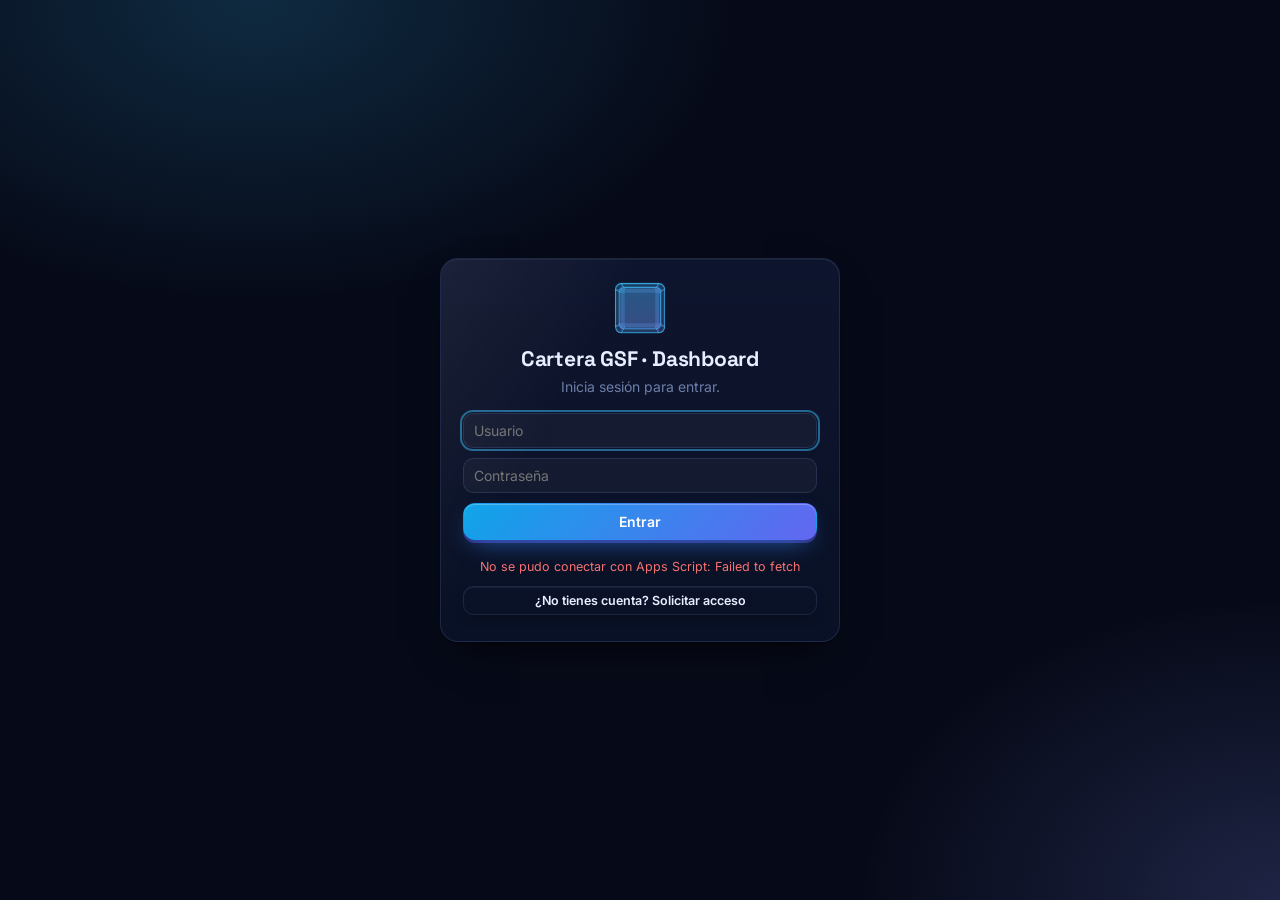
<file: index.html>
<!DOCTYPE html>
<html lang="es"><head><meta charset="utf-8">
<meta name="viewport" content="width=device-width,initial-scale=1,viewport-fit=cover">
<title>Cartera GSF · Dashboard</title>
<link rel="preconnect" href="https://fonts.googleapis.com"><link rel="preconnect" href="https://fonts.gstatic.com" crossorigin>
<link href="https://fonts.googleapis.com/css2?family=Inter:wght@400;500;600;700&family=Space+Grotesk:wght@500;600;700&display=swap" rel="stylesheet">
<style>:root{
  --bg:#060a18; --bg2:#0b1226; --card:rgba(18,28,58,.62); --card2:rgba(26,40,80,.55); --line:rgba(140,170,255,.14);
  --tx:#e8eeff; --tx2:#9fb0d8; --tx3:#6d7ea8; --acc:#38bdf8; --acc2:#818cf8; --ok:#34d399; --warn:#fbbf24; --bad:#f87171;
  --r:18px; --sh:0 1px 0 rgba(255,255,255,.06) inset, 0 18px 40px -18px rgba(0,0,0,.8), 0 2px 0 rgba(0,0,0,.35);
}
*{box-sizing:border-box}
html,body{margin:0;background:var(--bg);color:var(--tx);font-family:'Inter',system-ui,-apple-system,Segoe UI,Roboto,sans-serif;font-size:14px;-webkit-font-smoothing:antialiased}
body{min-height:100vh;overflow-x:hidden;padding-bottom:calc(24px + env(safe-area-inset-bottom))}
.bgfx{position:fixed;inset:0;z-index:-2;background:
  radial-gradient(900px 500px at 10% -10%,rgba(56,189,248,.18),transparent 60%),
  radial-gradient(800px 600px at 100% 0%,rgba(129,140,248,.20),transparent 60%),
  radial-gradient(700px 500px at 50% 120%,rgba(52,211,153,.10),transparent 60%), var(--bg)}
.floor{position:fixed;left:-50%;right:-50%;bottom:-30vh;height:70vh;z-index:-1;pointer-events:none;
  background-image:linear-gradient(rgba(120,150,255,.13) 1px,transparent 1px),linear-gradient(90deg,rgba(120,150,255,.13) 1px,transparent 1px);
  background-size:60px 60px;transform:perspective(600px) rotateX(70deg);transform-origin:center top;
  mask-image:linear-gradient(to top,rgba(0,0,0,.9),transparent 75%);-webkit-mask-image:linear-gradient(to top,rgba(0,0,0,.9),transparent 75%)}
h1,h2,h3{font-family:'Space Grotesk','Inter',sans-serif;margin:0;letter-spacing:-.01em}
button,input,select{font:inherit;color:inherit}
.wrap{max-width:1320px;margin:0 auto;padding:0 16px}
header.top{position:sticky;top:0;z-index:30;backdrop-filter:blur(14px);-webkit-backdrop-filter:blur(14px);background:rgba(6,10,24,.72);border-bottom:1px solid var(--line)}
.topin{display:flex;align-items:center;gap:12px;padding:12px 0}
.brand{display:flex;align-items:center;gap:12px;min-width:0;flex:1}
.cube{width:34px;height:34px;perspective:200px;flex:none}
.cube .c{width:100%;height:100%;position:relative;transform-style:preserve-3d;animation:spin 9s linear infinite}
.cube .f{position:absolute;inset:0;border:1.5px solid rgba(56,189,248,.9);background:linear-gradient(135deg,rgba(56,189,248,.25),rgba(129,140,248,.25));border-radius:6px}
.cube .f:nth-child(1){transform:translateZ(17px)}.cube .f:nth-child(2){transform:rotateY(180deg) translateZ(17px)}
.cube .f:nth-child(3){transform:rotateY(90deg) translateZ(17px)}.cube .f:nth-child(4){transform:rotateY(-90deg) translateZ(17px)}
.cube .f:nth-child(5){transform:rotateX(90deg) translateZ(17px)}.cube .f:nth-child(6){transform:rotateX(-90deg) translateZ(17px)}
@keyframes spin{from{transform:rotateX(-20deg) rotateY(0)}to{transform:rotateX(-20deg) rotateY(360deg)}}
.brand h1{font-size:18px;white-space:nowrap;overflow:hidden;text-overflow:ellipsis}
.brand small{display:block;color:var(--tx3);font-size:11.5px;font-weight:500;white-space:nowrap;overflow:hidden;text-overflow:ellipsis}
.sel{background:var(--card2);border:1px solid var(--line);border-radius:12px;padding:8px 30px 8px 12px;appearance:none;-webkit-appearance:none;
  background-image:linear-gradient(45deg,transparent 50%,var(--tx2) 50%),linear-gradient(135deg,var(--tx2) 50%,transparent 50%);background-position:calc(100% - 15px) 52%,calc(100% - 10px) 52%;background-size:5px 5px;background-repeat:no-repeat;font-weight:600}
.btn{display:inline-flex;align-items:center;gap:8px;border:1px solid var(--line);background:var(--card2);padding:9px 14px;border-radius:12px;cursor:pointer;font-weight:600;white-space:nowrap;transition:transform .15s,box-shadow .15s,background .15s;box-shadow:0 1px 0 rgba(255,255,255,.07) inset,0 6px 14px -8px rgba(0,0,0,.7)}
.btn:hover{transform:translateY(-1px);background:rgba(40,60,120,.6)}
.btn:active{transform:translateY(1px)}
.btn.pri{color:#fff;background:linear-gradient(135deg,#0ea5e9,#6366f1);border-color:transparent;box-shadow:0 1px 0 rgba(255,255,255,.25) inset,0 10px 24px -10px rgba(56,130,248,.8),0 3px 0 #312e81}
.btn.ghost{background:transparent}
.btn.sm{padding:6px 10px;font-size:12.5px;border-radius:10px}
.btn[disabled]{opacity:.45;pointer-events:none}
nav.tabs{display:flex;gap:6px;overflow-x:auto;padding:0 0 12px;scrollbar-width:none}
nav.tabs::-webkit-scrollbar{display:none}
nav.tabs a{flex:none;text-decoration:none;color:var(--tx2);padding:8px 14px;border-radius:999px;border:1px solid transparent;font-weight:600;font-size:13px;display:flex;gap:7px;align-items:center}
nav.tabs a.on{color:#fff;background:linear-gradient(135deg,rgba(14,165,233,.35),rgba(99,102,241,.35));border-color:rgba(129,140,248,.45);box-shadow:0 6px 18px -8px rgba(99,102,241,.8)}
nav.tabs a svg{width:15px;height:15px}
main{padding-top:18px}
section.view{display:none;animation:rise .45s ease both}
section.view.on{display:block}
@keyframes rise{from{opacity:0;transform:translateY(10px)}to{opacity:1;transform:none}}
.vhead{display:flex;align-items:flex-end;justify-content:space-between;gap:12px;margin:4px 0 16px;flex-wrap:wrap}
.vhead h2{font-size:24px}
.vhead p{margin:4px 0 0;color:var(--tx2);font-size:13.5px;max-width:760px}
.grid{display:grid;gap:14px}
.g-kpi{grid-template-columns:repeat(auto-fill,minmax(190px,1fr))}
.g2{grid-template-columns:repeat(2,minmax(0,1fr))}
.g3{grid-template-columns:repeat(3,minmax(0,1fr))}
.g21{grid-template-columns:2fr 1fr}
.g12{grid-template-columns:1fr 2fr}
@media(max-width:980px){.g2,.g3,.g21,.g12{grid-template-columns:1fr}}
@media(max-width:520px){.g-kpi{grid-template-columns:1fr 1fr}.vhead h2{font-size:20px}.wrap{padding:0 12px}}
.card{position:relative;background:linear-gradient(180deg,var(--card),rgba(12,20,44,.7));border:1px solid var(--line);border-radius:var(--r);padding:16px;box-shadow:var(--sh);transform-style:preserve-3d;transition:transform .25s ease, box-shadow .25s ease}
.card::after{content:"";position:absolute;inset:0;border-radius:inherit;pointer-events:none;background:linear-gradient(120deg,rgba(255,255,255,.06),transparent 35%)}
.card h3{font-size:14.5px;font-weight:600;color:var(--tx);display:flex;align-items:center;justify-content:space-between;gap:8px;margin-bottom:10px}
.card h3 small{font-family:Inter;font-weight:500;color:var(--tx3);font-size:12px}
.tilt{will-change:transform}
.kpi{padding:14px 16px 15px;overflow:hidden}
.kpi .lb{color:var(--tx2);font-size:12px;font-weight:600;text-transform:uppercase;letter-spacing:.04em;display:flex;align-items:center;gap:6px}
.kpi .vl{font-family:'Space Grotesk';font-size:27px;font-weight:700;margin-top:8px;letter-spacing:-.02em;transform:translateZ(30px);text-shadow:0 6px 18px rgba(56,189,248,.25)}
.kpi .sb{color:var(--tx3);font-size:12px;margin-top:4px;display:flex;gap:6px;flex-wrap:wrap;align-items:center}
.kpi .glow{position:absolute;right:-30px;top:-30px;width:110px;height:110px;border-radius:50%;filter:blur(30px);opacity:.45}
@media(max-width:520px){.kpi .vl{font-size:21px}.kpi{padding:12px}}
.chip{display:inline-flex;align-items:center;gap:4px;padding:2px 8px;border-radius:999px;font-size:11.5px;font-weight:700;background:rgba(148,163,184,.14);color:var(--tx2)}
.chip.up{background:rgba(52,211,153,.14);color:var(--ok)}.chip.down{background:rgba(248,113,113,.14);color:var(--bad)}.chip.warn{background:rgba(251,191,36,.14);color:var(--warn)}
.chart{width:100%;height:320px}
.chart.tall{height:420px}.chart.short{height:240px}
@media(max-width:520px){.chart{height:280px}.chart.tall{height:360px}}
.ins{display:flex;flex-direction:column;gap:10px;margin:0;padding:0;list-style:none}
.ins li{display:flex;gap:10px;align-items:flex-start;padding:10px 12px;border-radius:12px;background:rgba(255,255,255,.03);border:1px solid var(--line);line-height:1.45}
.ins li i{flex:none;width:9px;height:9px;border-radius:50%;margin-top:6px;background:var(--acc);box-shadow:0 0 12px currentColor}
.ins li.good i{background:var(--ok);color:var(--ok)}.ins li.warn i{background:var(--warn);color:var(--warn)}.ins li.bad i{background:var(--bad);color:var(--bad)}
.tbl-wrap{overflow:auto;border-radius:12px;border:1px solid var(--line);max-height:520px}
table.t{border-collapse:separate;border-spacing:0;width:100%;font-size:12.5px}
table.t th{position:sticky;top:0;background:#111c3a;color:var(--tx2);font-weight:600;text-align:left;padding:9px 10px;white-space:nowrap;cursor:pointer;z-index:1;border-bottom:1px solid var(--line)}
table.t td{padding:8px 10px;border-bottom:1px solid rgba(140,170,255,.07);white-space:nowrap}
table.t tr:hover td{background:rgba(56,189,248,.06)}
table.t td.n,table.t th.n{text-align:right;font-variant-numeric:tabular-nums}
table.t tfoot td{position:sticky;bottom:0;background:#111c3a;font-weight:700}
.tools{display:flex;gap:8px;flex-wrap:wrap;align-items:center;margin-bottom:10px}
.inp{background:rgba(255,255,255,.04);border:1px solid var(--line);border-radius:10px;padding:8px 10px;min-width:0}
.inp:focus,.sel:focus{outline:2px solid rgba(56,189,248,.5);outline-offset:1px}
.muted{color:var(--tx3)}.tx2{color:var(--tx2)}
.badge{display:inline-block;padding:2px 8px;border-radius:7px;font-size:11.5px;font-weight:700}
.b0{background:rgba(52,211,153,.15);color:#34d399}.b1{background:rgba(163,230,53,.15);color:#a3e635}.b2{background:rgba(251,191,36,.15);color:#fbbf24}.b3{background:rgba(251,146,60,.15);color:#fb923c}.b4{background:rgba(248,113,113,.15);color:#f87171}.b5{background:rgba(225,29,72,.2);color:#fb7185}
.drop{border:2px dashed rgba(129,140,248,.45);border-radius:20px;padding:34px 18px;text-align:center;background:linear-gradient(180deg,rgba(99,102,241,.08),rgba(14,165,233,.04));transition:.2s;cursor:pointer}
.drop.over{border-color:var(--acc);background:rgba(56,189,248,.12);transform:scale(1.01)}
.drop h3{justify-content:center;font-size:18px}
.drop .big{width:64px;height:64px;margin:0 auto 10px;border-radius:18px;display:grid;place-items:center;background:linear-gradient(135deg,#0ea5e9,#6366f1);box-shadow:0 14px 30px -12px rgba(99,102,241,.9),0 4px 0 #312e81;transform:rotateX(18deg)}
.replist{display:grid;grid-template-columns:repeat(auto-fill,minmax(260px,1fr));gap:8px}
.rep{display:flex;gap:10px;align-items:center;padding:10px 12px;border-radius:12px;border:1px solid var(--line);background:rgba(255,255,255,.025)}
.rep .dot{width:10px;height:10px;border-radius:50%;background:#334155;flex:none}
.rep.ok .dot{background:var(--ok);box-shadow:0 0 10px var(--ok)}
.rep .nm{flex:1;min-width:0;font-size:12.5px}.rep .nm b{display:block;font-weight:600;white-space:nowrap;overflow:hidden;text-overflow:ellipsis}
.rep .nm span{color:var(--tx3);font-size:11.5px}
.ctrl{display:grid;gap:14px}
.slider{display:grid;grid-template-columns:1fr auto;gap:4px 10px;align-items:center}
.slider label{font-size:12.5px;color:var(--tx2);font-weight:600}
.slider output{font-family:'Space Grotesk';font-weight:700;font-size:14px}
.slider input{grid-column:1/-1;width:100%;accent-color:#38bdf8}
.seg{display:inline-flex;border:1px solid var(--line);border-radius:12px;overflow:hidden;background:rgba(255,255,255,.03)}
.seg button{border:0;background:transparent;padding:7px 12px;cursor:pointer;font-weight:600;font-size:12.5px;color:var(--tx2)}
.seg button.on{background:rgba(56,189,248,.2);color:#fff}
.empty{padding:40px 16px;text-align:center;color:var(--tx2)}
.empty b{display:block;color:var(--tx);font-size:16px;margin-bottom:6px;font-family:'Space Grotesk'}
.toast{position:fixed;left:50%;bottom:calc(20px + env(safe-area-inset-bottom));transform:translateX(-50%) translateY(30px);opacity:0;background:#16234a;border:1px solid rgba(129,140,248,.5);padding:11px 16px;border-radius:14px;z-index:99;transition:.3s;box-shadow:0 20px 40px -10px #000;max-width:92vw;font-weight:600}
.toast.on{opacity:1;transform:translateX(-50%)}
.prog{height:6px;border-radius:9px;background:rgba(255,255,255,.07);overflow:hidden}
.prog i{display:block;height:100%;background:linear-gradient(90deg,#0ea5e9,#6366f1);border-radius:9px;transition:width .3s}
.note{font-size:12.5px;color:var(--tx3);line-height:1.5;margin-top:8px}
.seedbar{margin:0 0 14px;padding:10px 14px;border-radius:14px;border:1px solid rgba(251,191,36,.35);background:rgba(251,191,36,.08);color:#fde68a;font-size:13px;display:flex;gap:10px;align-items:center;flex-wrap:wrap;justify-content:space-between}
/* Presentación */
.deck{position:relative}
.slide{aspect-ratio:16/9;width:100%;border-radius:16px;overflow:hidden;background:#fff;color:#0f1f3d;position:relative;box-shadow:0 30px 60px -25px rgba(0,0,0,.9);display:none;font-family:Inter}
.slide.on{display:block;animation:rise .35s ease both}
.slide .band{position:absolute;left:0;top:0;right:0;height:13%;background:linear-gradient(90deg,#0f2a52,#1f3a8a);color:#fff;display:flex;align-items:center;padding:0 4%;font-family:'Space Grotesk';font-weight:700;font-size:clamp(12px,2.4vw,26px)}
.slide .band small{margin-left:auto;font-family:Inter;font-weight:500;font-size:.55em;opacity:.8}
.slide .body{position:absolute;left:4%;right:4%;top:17%;bottom:9%}
.slide .foot{position:absolute;left:4%;right:4%;bottom:3%;font-size:clamp(7px,1vw,11px);color:#64748b;display:flex;justify-content:space-between}
.slide.cover{background:radial-gradient(circle at 80% 20%,#1e3a8a,#0b1530 60%);color:#fff}
.slide.cover .t1{position:absolute;left:7%;top:30%;font-family:'Space Grotesk';font-weight:700;font-size:clamp(18px,4.6vw,52px);line-height:1.05}
.slide.cover .t2{position:absolute;left:7%;top:58%;font-size:clamp(10px,1.8vw,20px);opacity:.85}
.slide.cover .bar{position:absolute;left:7%;top:53%;width:12%;height:5px;background:#38bdf8;border-radius:3px}
.skpis{display:grid;grid-template-columns:repeat(3,1fr);gap:3%;height:100%;align-content:center}
.skpi{background:#f1f5fb;border-radius:10px;padding:5% 6%;border-left:5px solid #2563eb}
.skpi .a{font-size:clamp(7px,1.1vw,13px);color:#475569;font-weight:600;text-transform:uppercase}
.skpi .b{font-family:'Space Grotesk';font-weight:700;font-size:clamp(12px,2.7vw,30px);color:#0f1f3d;margin-top:4%}
.skpi .c{font-size:clamp(7px,1vw,12px);color:#64748b;margin-top:2%}
.schart{width:100%;height:100%}
.slist{font-size:clamp(8px,1.35vw,16px);line-height:1.45;margin:0;padding-left:1.2em}
.slist li{margin-bottom:.6em}
.deckbar{display:flex;align-items:center;gap:10px;justify-content:center;margin-top:12px;flex-wrap:wrap}
.dots{display:flex;gap:6px}.dots i{width:8px;height:8px;border-radius:50%;background:#334155;cursor:pointer}.dots i.on{background:var(--acc);width:22px;border-radius:5px}
.fs .slide{border-radius:0}
.legend-row{display:flex;gap:12px;flex-wrap:wrap;font-size:12px;color:var(--tx2);margin-top:6px}
.legend-row span{display:inline-flex;align-items:center;gap:5px}.legend-row i{width:10px;height:10px;border-radius:3px;display:inline-block}
.patmap{display:grid;grid-template-columns:1fr 1fr;gap:6px 10px;max-height:300px;overflow:auto;padding-right:4px}
.patmap .k{font-size:12px;color:var(--tx2);align-self:center;overflow:hidden;text-overflow:ellipsis;white-space:nowrap}
@media(max-width:620px){.patmap{grid-template-columns:1fr}.patmap .k{margin-top:6px}}
.loader{position:fixed;inset:0;background:rgba(6,10,24,.75);backdrop-filter:blur(6px);z-index:80;display:none;place-items:center}
.loader.on{display:grid}
.loader .box{width:min(420px,90vw);padding:22px}
.spin{width:44px;height:44px;border-radius:12px;margin:0 auto 14px;background:linear-gradient(135deg,#0ea5e9,#6366f1);animation:flip 1.2s infinite ease-in-out}
@keyframes flip{0%{transform:perspective(120px) rotateX(0) rotateY(0)}50%{transform:perspective(120px) rotateX(-180deg) rotateY(0)}100%{transform:perspective(120px) rotateX(-180deg) rotateY(-180deg)}}
.right{text-align:right}.mt{margin-top:14px}.mb{margin-bottom:14px}
.hide-sm{}@media(max-width:620px){.hide-sm{display:none!important}}

.grid>*{min-width:0}
@media(max-width:980px){#metaCtrl{order:2}}

.dropall{position:fixed;inset:0;z-index:90;display:none;place-items:center;background:rgba(6,10,24,.82);backdrop-filter:blur(6px);border:3px dashed rgba(56,189,248,.8);border-radius:22px;margin:10px;pointer-events:none;text-align:center}
.dropall b{display:block;font-family:'Space Grotesk';font-size:24px;margin-top:6px}.dropall span{color:var(--tx2)}
.dropall .big{width:74px;height:74px;margin:0 auto 12px;border-radius:20px;display:grid;place-items:center;background:linear-gradient(135deg,#0ea5e9,#6366f1);box-shadow:0 14px 30px -12px rgba(99,102,241,.9),0 4px 0 #312e81}
body.dragging .dropall{display:grid}

.lock{position:fixed;inset:0;z-index:100;display:grid;place-items:center;background:radial-gradient(800px 500px at 20% 0%,rgba(56,189,248,.18),transparent 60%),radial-gradient(700px 500px at 100% 100%,rgba(129,140,248,.2),transparent 60%),#060a18;padding:16px}
.lockbox{width:min(400px,100%);padding:26px 22px}

/* permisos por rol */
body.sin-carga #btnUpload,body.sin-carga #drop{display:none!important}
body.sin-descarga #dlGsf,body.sin-descarga #dlAna,body.sin-descarga #metaXls,body.sin-descarga #letXls,body.sin-descarga #letPpt,body.sin-descarga #pptBtn,body.sin-descarga #histExp{display:none!important}

/* legibilidad: barras de desplazamiento oscuras, tarjetas de reportes y cuadre sin desbordes */
html{color-scheme:dark}
.tbl-wrap,.tbl-wrap *{scrollbar-color:#334155 #0b1430;scrollbar-width:thin}
.tbl-wrap::-webkit-scrollbar{width:10px;height:10px}.tbl-wrap::-webkit-scrollbar-track{background:#0b1430}.tbl-wrap::-webkit-scrollbar-thumb{background:#334155;border-radius:10px}
.tbl-wrap{background:#0b1430}
.rep .nm span{display:block;white-space:nowrap;overflow:hidden;text-overflow:ellipsis}
.rep .nm span.fn{font-size:10.5px;opacity:.75}
.rep .acts{display:flex;gap:6px;flex:none}
.replist.wide{grid-template-columns:repeat(auto-fill,minmax(340px,1fr));gap:10px}
.replist.wide .rep{padding:12px 14px}
.replist.wide .rep .nm b{font-size:13.5px}
#cuTbl table.t td{white-space:normal;vertical-align:top;line-height:1.35}
#cuTbl table.t td.n{white-space:nowrap}
#cuTbl table.t th{white-space:normal}

header.top{padding-top:env(safe-area-inset-top)}</style>
</head><body>
<div class="bgfx"></div><div class="floor"></div>
<header class="top">
  <div class="wrap">
    <div class="topin">
      <div class="brand">
        <div class="cube"><div class="c"><div class="f"></div><div class="f"></div><div class="f"></div><div class="f"></div><div class="f"></div><div class="f"></div></div></div>
        <div style="min-width:0"><h1>Cartera GSF · Dashboard</h1><small id="subtitle">Grupo de Servicios Financieros</small></div>
      </div>
      <select id="monthSel" class="sel" aria-label="Mes"></select>
      <button class="btn pri" id="btnUpload" title="Cargar reportes del mes"><svg width="16" height="16" viewBox="0 0 24 24" fill="none" stroke="currentColor" stroke-width="2.2"><path d="M12 16V4M6 10l6-6 6 6M4 20h16"/></svg><span class="hide-sm">Cargar mes</span></button>
      <button class="btn ghost sm" id="btnLogout" title="Salir" onclick="window.gsfLogout && window.gsfLogout()" style="display:none">Salir</button>
      <input type="file" id="fileIn" multiple accept=".xls,.xlsx,.XLS,.XLSX" hidden>
    </div>
    <nav class="tabs" id="tabs">
      <a href="#resumen" data-v="resumen"><svg viewBox="0 0 24 24" fill="none" stroke="currentColor" stroke-width="2"><path d="M3 3h7v9H3zM14 3h7v5h-7zM14 12h7v9h-7zM3 16h7v5H3z"/></svg>Resumen</a>
      <a href="#morosidad" data-v="morosidad"><svg viewBox="0 0 24 24" fill="none" stroke="currentColor" stroke-width="2"><path d="M12 9v4M12 17h.01M10.3 3.9 1.8 18a2 2 0 0 0 1.7 3h17a2 2 0 0 0 1.7-3L13.7 3.9a2 2 0 0 0-3.4 0z"/></svg>Morosidad</a>
      <a href="#analisis" data-v="analisis"><svg viewBox="0 0 24 24" fill="none" stroke="currentColor" stroke-width="2"><path d="M3 3v18h18M7 15l4-4 3 3 6-6"/></svg>Análisis</a>
      <a href="#meta" data-v="meta"><svg viewBox="0 0 24 24" fill="none" stroke="currentColor" stroke-width="2"><circle cx="12" cy="12" r="9"/><circle cx="12" cy="12" r="5"/><circle cx="12" cy="12" r="1"/></svg>Meta de cobros</a>
      <a href="#ingresos" data-v="ingresos"><svg viewBox="0 0 24 24" fill="none" stroke="currentColor" stroke-width="2"><path d="M12 1v22M17 5H9.5a3.5 3.5 0 0 0 0 7h5a3.5 3.5 0 0 1 0 7H6"/></svg>Ingresos</a>
      <a href="#excel" data-v="excel"><svg viewBox="0 0 24 24" fill="none" stroke="currentColor" stroke-width="2"><path d="M14 2H6a2 2 0 0 0-2 2v16a2 2 0 0 0 2 2h12a2 2 0 0 0 2-2V8z"/><path d="M14 2v6h6M8 13l4 5M12 13l-4 5"/></svg>Excel GSF</a>
      <a href="#presentacion" data-v="presentacion"><svg viewBox="0 0 24 24" fill="none" stroke="currentColor" stroke-width="2"><path d="M2 3h20v13H2zM8 21l4-5 4 5"/></svg>Presentación</a>
      <a href="#cuadre" data-v="cuadre"><svg viewBox="0 0 24 24" fill="none" stroke="currentColor" stroke-width="2"><path d="M9 11l3 3 8-8"/><path d="M20 12v7a2 2 0 0 1-2 2H6a2 2 0 0 1-2-2V5a2 2 0 0 1 2-2h11"/></svg>Cuadre</a>
      <a href="#reportes" data-v="reportes"><svg viewBox="0 0 24 24" fill="none" stroke="currentColor" stroke-width="2"><path d="M3 5h18M3 12h18M3 19h18"/></svg>Ver reportes</a>
      <a href="#cargar" data-v="cargar"><svg viewBox="0 0 24 24" fill="none" stroke="currentColor" stroke-width="2"><path d="M12 16V4M6 10l6-6 6 6M4 20h16"/></svg>Cargar / historial</a>
      <a href="#usuarios" data-v="usuarios" id="tabUsuarios" style="display:none"><svg viewBox="0 0 24 24" fill="none" stroke="currentColor" stroke-width="2"><circle cx="9" cy="7" r="4"/><path d="M2 21v-2a4 4 0 0 1 4-4h6a4 4 0 0 1 4 4v2M16 3.1a4 4 0 0 1 0 7.8M22 21v-2a4 4 0 0 0-3-3.9"/></svg>Usuarios</a>
    </nav>
  </div>
</header>
<main class="wrap">
  <div id="seedbar"></div>
  <section class="view" id="v-resumen"></section>
  <section class="view" id="v-morosidad"></section>
  <section class="view" id="v-analisis"></section>
  <section class="view" id="v-meta"></section>
  <section class="view" id="v-ingresos"></section>
  <section class="view" id="v-excel"></section>
  <section class="view" id="v-presentacion"></section>
  <section class="view" id="v-cuadre"></section>
  <section class="view" id="v-reportes"></section>
  <section class="view" id="v-cargar"></section>
  <section class="view" id="v-usuarios"></section>
</main>
<div class="dropall"><div><div class="big"><svg width="34" height="34" viewBox="0 0 24 24" fill="none" stroke="#fff" stroke-width="2.2"><path d="M12 16V4M6 10l6-6 6 6M4 20h16"/></svg></div><b>Suelta los reportes aquí</b><span>Todos juntos, o la carpeta completa</span></div></div>
<div class="toast" id="toast"></div>
<div class="loader" id="loader"><div class="card box"><div class="spin"></div><div id="loaderTx" style="text-align:center;font-weight:600">Procesando…</div><div class="prog mt"><i id="loaderBar" style="width:0%"></i></div></div></div>

<script>window.__LIBS__={"echarts": ["https://cdn.jsdelivr.net/npm/echarts@5.5.0/dist/echarts.min.js", "https://unpkg.com/echarts@5.5.0/dist/echarts.min.js", "https://cdnjs.cloudflare.com/ajax/libs/echarts/5.5.0/echarts.min.js"], "echartsgl": ["https://cdn.jsdelivr.net/npm/echarts-gl@2.0.9/dist/echarts-gl.min.js", "https://unpkg.com/echarts-gl@2.0.9/dist/echarts-gl.min.js"], "xlsx": ["https://cdn.jsdelivr.net/npm/xlsx@0.18.5/dist/xlsx.full.min.js", "https://unpkg.com/xlsx@0.18.5/dist/xlsx.full.min.js", "https://cdnjs.cloudflare.com/ajax/libs/xlsx/0.18.5/xlsx.full.min.js"], "exceljs": ["https://cdn.jsdelivr.net/npm/exceljs@4.4.0/dist/exceljs.min.js", "https://unpkg.com/exceljs@4.4.0/dist/exceljs.min.js", "https://cdnjs.cloudflare.com/ajax/libs/exceljs/4.4.0/exceljs.min.js"], "pptx": ["https://cdn.jsdelivr.net/npm/pptxgenjs@3.12.0/dist/pptxgen.bundle.js", "https://unpkg.com/pptxgenjs@3.12.0/dist/pptxgen.bundle.js"]};window.__GS_URL__="https://script.google.com/macros/s/AKfycbwccYURcy4lcrph7JVNyrow1tUZrgupBMuY5J9fJfUOEK9p6MIDfo5T1-W0o40wTP6D/exec";window.__APPS_SCRIPT__="/**\n * Base de datos del Dashboard de Cartera GSF en Google Sheets (mismo esquema que \"Seguimiento de tareas\").\n *\n * Instalaci\u00f3n (una sola vez):\n *  1. Crea un Google Sheet nuevo (por ejemplo \"Historial dashboard cartera\").\n *  2. Extensiones \u2192 Apps Script. Borra lo que haya y pega todo este archivo. Guarda.\n *  3. Vuelve al Sheet y recarga: aparece el men\u00fa \"Dashboard cartera\" \u2192 \"Instalar\". Acepta los permisos.\n *  4. En Apps Script: Implementar \u2192 Nueva implementaci\u00f3n \u2192 Aplicaci\u00f3n web.\n *       Ejecutar como: Yo.   Qui\u00e9n tiene acceso: Cualquier usuario.\n *     Copia la URL que termina en /exec y p\u00e9gala en index.html (PEGAR_AQUI_LA_URL_DEL_APPS_SCRIPT).\n *  5. La primera vez que abras la p\u00e1gina te pide crear la cuenta de administraci\u00f3n (usuario y contrase\u00f1a).\n *     Las contrase\u00f1as se guardan con sal y SHA-256 repetido 1000 veces; ninguna queda escrita en el c\u00f3digo.\n *\n * Hojas: Meses (totales + resumen JSON), Clientes (detalle por pr\u00e9stamo, opcional), Modelo (detalle comprimido),\n *        Config, Usuarios y Sesiones (se guarda la huella del token, no el token).\n */\n\nvar HOJA_ID = '';  // opcional: ID del Sheet si el script no est\u00e1 dentro de la hoja\nvar AJUSTES = { SESION_DIAS: 30, ITERACIONES: 1000, INTENTOS: 5, ESPERA_MIN: 15 };\nvar PARTE = 45000; // caracteres por celda (el l\u00edmite de Sheets es 50.000)\nvar COLS_USUARIOS = ['usuario', 'nombre', 'salt', 'hash', 'activo', 'esAdmin', 'debeCambiar', 'creado', 'rol', 'jefe', 'email', 'estado'];\nvar NOMBRE_APP = 'Cartera GSF \u00b7 Dashboard';\n/* Jerarqu\u00eda de roles (de mayor a menor) y lo que puede hacer cada uno:\n   admin     \u2192 todo, m\u00e1s crear usuarios y asignar roles\n   gerencia  \u2192 ver todo, cargar meses, borrar meses, cambiar supuestos de la meta, descargar Excel y presentaciones\n   analista  \u2192 ver todo, cargar meses y descargar (no borra meses ni cambia supuestos)\n   consulta  \u2192 solo ve los totales y gr\u00e1ficas del historial (sin detalle por cliente ni descargas) */\nvar ROLES = ['admin', 'gerencia', 'analista', 'consulta'];\nvar PERMISOS = {\n  admin: ['list', 'getModel', 'getFiles', 'getConfig', 'saveMonth', 'deleteMonth', 'saveConfig'],\n  gerencia: ['list', 'getModel', 'getFiles', 'getConfig', 'saveMonth', 'deleteMonth', 'saveConfig'],\n  analista: ['list', 'getModel', 'getFiles', 'getConfig', 'saveMonth'],\n  consulta: ['list', 'getConfig']\n};\nfunction rolDe_(u) { return u.esAdmin === 'TRUE' ? 'admin' : (ROLES.indexOf(u.rol) > 0 ? u.rol : 'consulta'); }\nvar COLS_SESIONES = ['huella', 'usuario', 'creado', 'ultimo', 'vence'];\nvar COLS_ARCHIVOS = ['Mes', 'Archivo', 'Parte', 'Datos']; // reportes originales del SIF (comprimidos) para volver a descargarlos\n\nfunction libro_() { return HOJA_ID ? SpreadsheetApp.openById(HOJA_ID) : SpreadsheetApp.getActiveSpreadsheet(); }\nfunction sha_(s) { return Utilities.computeDigest(Utilities.DigestAlgorithm.SHA_256, s, Utilities.Charset.UTF_8).map(function (b) { return ('0' + (b & 0xff).toString(16)).slice(-2); }).join(''); }\nfunction hashClave_(salt, clave) { var h = sha_(salt + '|' + clave); for (var i = 1; i < AJUSTES.ITERACIONES; i++) h = sha_(salt + '|' + h); return h; }\nfunction uuid_() { return Utilities.getUuid().replace(/-/g, ''); }\nfunction err_(m) { var e = new Error(m); e.usuario = true; return e; }\n\n/* ---------- tablas simples por encabezado ---------- */\nfunction tabla_(nombre, cols) {\n  var sh = hoja_(nombre, cols), n = sh.getLastRow();\n  if (sh.getLastColumn() < cols.length) sh.getRange(1, 1, 1, cols.length).setValues([cols]).setFontWeight('bold').setBackground('#0f2a52').setFontColor('#ffffff');\n  var vals = n > 1 ? sh.getRange(2, 1, n - 1, cols.length).getValues() : [];\n  return { sh: sh, objs: vals.map(function (r) { var o = {}; cols.forEach(function (c, i) { o[c] = r[i] === true ? 'TRUE' : r[i] === false ? 'FALSE' : String(r[i]); }); return o; }) };\n}\nfunction agregar_(sh, cols, o) { sh.getRange(sh.getLastRow() + 1, 1, 1, cols.length).setNumberFormat('@').setValues([fila_(cols, o)]); }\nfunction fila_(cols, o) { return cols.map(function (c) { return o[c] === undefined || o[c] === null ? '' : String(o[c]); }); }\nfunction usuarios_() { return tabla_('Usuarios', COLS_USUARIOS); }\nfunction usuario_(u) { u = String(u || '').trim().toLowerCase(); var T = usuarios_(); for (var i = 0; i < T.objs.length; i++) if (T.objs[i].usuario.toLowerCase() === u) return { T: T, i: i, u: T.objs[i] }; return null; }\nfunction guardarUsuario_(T, i, o) { T.sh.getRange(i + 2, 1, 1, COLS_USUARIOS.length).setNumberFormat('@').setValues([fila_(COLS_USUARIOS, o)]); }\nfunction publico_(u) { var r = rolDe_(u); return { usuario: u.usuario, nombre: u.nombre, rol: r, jefe: u.jefe || '', esAdmin: r === 'admin', activo: u.activo === 'TRUE', permisos: PERMISOS[r], email: u.email || '', estado: estado_(u), creado: u.creado || '' }; }\nfunction estado_(u) { return u.estado === 'pendiente' || u.estado === 'rechazado' ? u.estado : (u.activo === 'TRUE' ? 'activo' : 'inactivo'); }\nfunction emailValido_(e, requerido) {\n  e = String(e || '').trim().toLowerCase();\n  if (!e) { if (requerido) throw err_('Escribe tu correo.'); return ''; }\n  if (!/^[^\\s@]+@[^\\s@]+\\.[^\\s@]+$/.test(e) || e.length > 120) throw err_('Correo no v\u00e1lido.');\n  return e;\n}\n/* ---------- correos (MailApp: se env\u00edan desde la cuenta due\u00f1a del script) ---------- */\nfunction correo_(para, asunto, texto) {\n  if (!para) return false;\n  try {\n    var html = '<div style=\"font-family:Arial,sans-serif;font-size:14px;color:#0f172a;max-width:560px\">' +\n      '<div style=\"background:#0f2a52;color:#fff;padding:14px 18px;border-radius:10px 10px 0 0;font-weight:bold\">' + NOMBRE_APP + '</div>' +\n      '<div style=\"border:1px solid #e2e8f0;border-top:0;padding:18px;border-radius:0 0 10px 10px;line-height:1.6\">' + texto.replace(/\\n/g, '<br>') + '</div></div>';\n    MailApp.sendEmail({ to: para, subject: asunto + ' \u00b7 ' + NOMBRE_APP, htmlBody: html, body: texto.replace(/<[^>]+>/g, ''), name: NOMBRE_APP });\n    return true;\n  } catch (e) { console.error('Correo no enviado a ' + para + ': ' + e); return false; }\n}\nfunction correosAdmins_() {\n  var out = usuarios_().objs.filter(function (u) { return rolDe_(u) === 'admin' && u.activo === 'TRUE' && u.email; }).map(function (u) { return u.email; });\n  if (!out.length) { try { var d = Session.getEffectiveUser().getEmail(); if (d) out.push(d); } catch (e) { } }\n  return out.join(',');\n}\nfunction enlace_(url) { url = String(url || ''); return /^https:\\/\\//.test(url) ? '<a href=\"' + url + '\">' + url + '</a>' : 'la p\u00e1gina del dashboard'; }\n\n/* ---------- sesiones (30 d\u00edas) ---------- */\nfunction sesionCrear_(usuario) {\n  var token = uuid_() + uuid_(), ahora = Date.now(), T = tabla_('Sesiones', COLS_SESIONES);\n  agregar_(T.sh, COLS_SESIONES, { huella: sha_(token), usuario: usuario, creado: new Date().toISOString(), ultimo: ahora, vence: ahora + AJUSTES.SESION_DIAS * 864e5 });\n  if (T.objs.length > 50) sesionesBorrar_(function (s) { return Number(s.vence) < ahora; });\n  return token;\n}\nfunction sesionUsuario_(token) {\n  if (!token) throw err_('SESION');\n  var h = sha_(String(token)), T = tabla_('Sesiones', COLS_SESIONES), ahora = Date.now();\n  for (var i = 0; i < T.objs.length; i++) if (T.objs[i].huella === h) {\n    var s = T.objs[i]; if (Number(s.vence) < ahora) break;\n    var r = usuario_(s.usuario); if (!r || r.u.activo !== 'TRUE' || !r.u.hash) break;\n    if (ahora - Number(s.ultimo) > 30 * 60 * 1000) T.sh.getRange(i + 2, 4, 1, 2).setNumberFormat('@').setValues([[String(ahora), String(ahora + AJUSTES.SESION_DIAS * 864e5)]]);\n    return r.u;\n  }\n  throw err_('SESION');\n}\nfunction sesionesBorrar_(fn) {\n  var T = tabla_('Sesiones', COLS_SESIONES);\n  for (var i = T.objs.length - 1; i >= 0; i--) if (fn(T.objs[i])) T.sh.deleteRow(i + 2);\n}\n\n/* ---------- intentos fallidos: 5 \u2192 15 minutos ---------- */\nvar CC = CacheService.getScriptCache();\nfunction fallos_(u) { return Number(CC.get('fallos_' + u) || 0); }\n\n/* ---------- acciones sin sesi\u00f3n ---------- */\nvar PUBLICAS = {\n  setupStatus: function () { return { necesitaConfiguracion: usuarios_().objs.length === 0 }; },\n  setupAdmin: function (b) {\n    if (usuarios_().objs.length) throw err_('El sistema ya est\u00e1 configurado.');\n    var usuario = String(b.usuario || '').trim().toLowerCase(), clave = String(b.password || '');\n    if (!/^[a-z0-9._-]{3,30}$/.test(usuario)) throw err_('Usuario no v\u00e1lido (3-30 letras min\u00fasculas, n\u00fameros, punto o guion).');\n    if (!String(b.nombre || '').trim()) throw err_('Escribe tu nombre.');\n    if (clave.length < 8) throw err_('La contrase\u00f1a debe tener al menos 8 caracteres.');\n    var salt = uuid_();\n    agregar_(usuarios_().sh, COLS_USUARIOS, { usuario: usuario, nombre: String(b.nombre).trim().slice(0, 80), salt: salt, hash: hashClave_(salt, clave), activo: 'TRUE', esAdmin: 'TRUE', debeCambiar: 'FALSE', creado: new Date().toISOString(), rol: 'admin', jefe: '', email: emailValido_(b.email, false), estado: 'activo' });\n    return { ok: true };\n  },\n  register: function (b) {\n    if (!usuarios_().objs.length) throw err_('Primero hay que crear la cuenta de administraci\u00f3n.');\n    var usuario = String(b.usuario || '').trim().toLowerCase(), clave = String(b.password || ''), nombre = String(b.nombre || '').trim().slice(0, 80), email = emailValido_(b.email, true);\n    if (!/^[a-z0-9._-]{3,30}$/.test(usuario)) throw err_('Usuario no v\u00e1lido (3-30 letras min\u00fasculas, n\u00fameros, punto o guion).');\n    if (!nombre) throw err_('Escribe tu nombre completo.');\n    if (clave.length < 8) throw err_('La contrase\u00f1a debe tener al menos 8 caracteres.');\n    var T = usuarios_();\n    if (usuario_(usuario)) throw err_('Ese usuario ya existe. Elige otro.');\n    if (T.objs.some(function (u) { return String(u.email).toLowerCase() === email && u.estado !== 'rechazado'; })) throw err_('Ya hay una cuenta o solicitud con ese correo.');\n    if (T.objs.filter(function (u) { return u.estado === 'pendiente'; }).length >= 30) throw err_('Hay demasiadas solicitudes pendientes. Intenta m\u00e1s tarde.');\n    var salt = uuid_();\n    agregar_(T.sh, COLS_USUARIOS, { usuario: usuario, nombre: nombre, salt: salt, hash: hashClave_(salt, clave), activo: 'FALSE', esAdmin: 'FALSE', debeCambiar: 'FALSE', creado: new Date().toISOString(), rol: 'consulta', jefe: '', email: email, estado: 'pendiente' });\n    correo_(correosAdmins_(), 'Nueva solicitud de acceso', '<b>' + nombre + '</b> (' + usuario + ', ' + email + ') pidi\u00f3 acceso al dashboard.\\n\\nEntra a ' + enlace_(b.appUrl) + ' \u2192 pesta\u00f1a <b>Usuarios</b> para aprobarla o rechazarla.');\n    correo_(email, 'Recibimos tu solicitud', 'Hola ' + nombre + ',\\n\\nRecibimos tu solicitud de acceso con el usuario <b>' + usuario + '</b>. Te avisaremos por este medio cuando Administraci\u00f3n la revise.');\n    return { ok: true };\n  },\n  login: function (b) {\n    var usuario = String(b.usuario || '').trim().toLowerCase();\n    if (fallos_(usuario) >= AJUSTES.INTENTOS) throw err_('Demasiados intentos fallidos. Espera ' + AJUSTES.ESPERA_MIN + ' minutos e int\u00e9ntalo de nuevo.');\n    var r = usuario_(usuario);\n    if (r && r.u.activo === 'TRUE' && !r.u.hash) throw err_('CREAR_CLAVE');\n    if (r && (r.u.estado === 'pendiente' || r.u.estado === 'rechazado') && r.u.hash && hashClave_(r.u.salt, String(b.password || '')) === r.u.hash)\n      throw err_(r.u.estado === 'pendiente' ? 'Tu solicitud todav\u00eda est\u00e1 pendiente de aprobaci\u00f3n. Te llegar\u00e1 un correo cuando la aprueben.' : 'Tu solicitud de acceso fue rechazada. Consulta con Administraci\u00f3n.');\n    if (!r || r.u.activo !== 'TRUE' || hashClave_(r.u.salt, String(b.password || '')) !== r.u.hash) {\n      CC.put('fallos_' + usuario, String(fallos_(usuario) + 1), AJUSTES.ESPERA_MIN * 60);\n      Utilities.sleep(600); throw err_('Usuario o contrase\u00f1a incorrectos.');\n    }\n    CC.remove('fallos_' + usuario);\n    return { token: sesionCrear_(r.u.usuario), me: publico_(r.u), debeCambiar: r.u.debeCambiar === 'TRUE' };\n  },\n  createPassword: function (b) {\n    var r = usuario_(b.usuario), clave = String(b.password || '');\n    if (!r || r.u.activo !== 'TRUE' || r.u.hash) throw err_('No disponible para este usuario.');\n    if (clave.length < 8) throw err_('La contrase\u00f1a debe tener al menos 8 caracteres.');\n    r.u.salt = uuid_(); r.u.hash = hashClave_(r.u.salt, clave); r.u.debeCambiar = 'FALSE'; guardarUsuario_(r.T, r.i, r.u);\n    return { ok: true };\n  },\n  logout: function (b) { if (b.token) { var h = sha_(String(b.token)); sesionesBorrar_(function (s) { return s.huella === h; }); } return { ok: true }; }\n};\n\n/* ---------- acciones con sesi\u00f3n ---------- */\nvar PRIVADAS = {\n  ping: function (b, me) { var o = { hoja: libro_().getName(), me: publico_(me) }; if (rolDe_(me) === 'admin') o.pendientes = usuarios_().objs.filter(function (u) { return u.estado === 'pendiente'; }).length; return o; },\n  list: function () { return { meses: listar_() }; },\n  getModel: function (b) { return { data: leerModelo_(b.month) }; },\n  getFiles: function (b) { return { archivos: leerArchivos_(b.month) }; },\n  getConfig: function () { return { config: leerConfig_() }; },\n  saveMonth: function (b) { return { guardado: guardarMes_(b) }; },\n  deleteMonth: function (b) { borrarMes_(b.month); return { ok: true }; },\n  saveConfig: function (b) { guardarConfig_(b.config || {}); return { ok: true }; },\n  changePassword: function (b, me) {\n    var r = usuario_(me.usuario), nueva = String(b.nueva || '');\n    if (hashClave_(r.u.salt, String(b.actual || '')) !== r.u.hash) throw err_('La contrase\u00f1a actual no es correcta.');\n    if (nueva.length < 8) throw err_('La contrase\u00f1a debe tener al menos 8 caracteres.');\n    r.u.salt = uuid_(); r.u.hash = hashClave_(r.u.salt, nueva); r.u.debeCambiar = 'FALSE'; guardarUsuario_(r.T, r.i, r.u);\n    var salvo = sha_(String(b.token)); sesionesBorrar_(function (s) { return s.usuario.toLowerCase() === r.u.usuario.toLowerCase() && s.huella !== salvo; });\n    return { ok: true };\n  },\n  listUsers: function (b, me) { soloAdmin_(me); return { usuarios: usuarios_().objs.map(publico_) }; },\n  addUser: function (b, me) {\n    soloAdmin_(me);\n    var usuario = String(b.usuario || '').trim().toLowerCase(), clave = String(b.password || '');\n    if (!/^[a-z0-9._-]{3,30}$/.test(usuario)) throw err_('Usuario no v\u00e1lido (3-30 letras min\u00fasculas, n\u00fameros, punto o guion).');\n    if (usuario_(usuario)) throw err_('Ese usuario ya existe.');\n    if (clave.length < 8) throw err_('La contrase\u00f1a temporal debe tener al menos 8 caracteres.');\n    var rol = rolValido_(b.rol), jefe = jefeValido_(usuario, b.jefe), salt = uuid_();\n    agregar_(usuarios_().sh, COLS_USUARIOS, { usuario: usuario, nombre: String(b.nombre || usuario).trim().slice(0, 80), salt: salt, hash: hashClave_(salt, clave), activo: 'TRUE', esAdmin: rol === 'admin' ? 'TRUE' : 'FALSE', debeCambiar: 'TRUE', creado: new Date().toISOString(), rol: rol, jefe: jefe, email: emailValido_(b.email, false), estado: 'activo' });\n    var em = emailValido_(b.email, false);\n    if (em) correo_(em, 'Te dieron acceso', 'Hola ' + String(b.nombre || usuario) + ',\\n\\nAdministraci\u00f3n te cre\u00f3 una cuenta en el dashboard con el usuario <b>' + usuario + '</b>. La contrase\u00f1a temporal te la entrega Administraci\u00f3n; al entrar el sistema te pedir\u00e1 cambiarla.\\nEntra en ' + enlace_(b.appUrl) + '.');\n    return { ok: true };\n  },\n  updateUser: function (b, me) {\n    soloAdmin_(me); var r = usuario_(b.usuario); if (!r) throw err_('No existe ese usuario.');\n    var propio = r.u.usuario.toLowerCase() === me.usuario.toLowerCase();\n    if (b.rol !== undefined) { var rol = rolValido_(b.rol); if (propio && rol !== 'admin') throw err_('No puedes quitarte tu propio rol de administraci\u00f3n. P\u00eddeselo a otra persona administradora.'); r.u.rol = rol; r.u.esAdmin = rol === 'admin' ? 'TRUE' : 'FALSE'; }\n    if (b.jefe !== undefined) r.u.jefe = jefeValido_(r.u.usuario.toLowerCase(), b.jefe);\n    if (b.email !== undefined) r.u.email = emailValido_(b.email, false);\n    if (b.activo !== undefined) {\n      if (propio && !b.activo) throw err_('No puedes desactivar tu propia cuenta.');\n      r.u.activo = b.activo ? 'TRUE' : 'FALSE'; if (b.activo) r.u.estado = 'activo'; else if (r.u.estado === 'activo' || !r.u.estado) r.u.estado = '';\n      if (!b.activo) sesionesBorrar_(function (s) { return s.usuario.toLowerCase() === r.u.usuario.toLowerCase(); });\n    }\n    guardarUsuario_(r.T, r.i, r.u);\n    return { ok: true };\n  },\n  approveUser: function (b, me) {\n    soloAdmin_(me); var r = usuario_(b.usuario); if (!r) throw err_('No existe ese usuario.');\n    if (r.u.estado !== 'pendiente' && r.u.estado !== 'rechazado') throw err_('Ese usuario no tiene una solicitud pendiente.');\n    r.u.rol = rolValido_(b.rol); r.u.esAdmin = r.u.rol === 'admin' ? 'TRUE' : 'FALSE';\n    r.u.jefe = jefeValido_(r.u.usuario.toLowerCase(), b.jefe); r.u.activo = 'TRUE'; r.u.estado = 'activo';\n    guardarUsuario_(r.T, r.i, r.u);\n    var ROLN = { admin: 'Administraci\u00f3n', gerencia: 'Gerencia', analista: 'Analista', consulta: 'Consulta' };\n    var env = correo_(r.u.email, 'Tu acceso fue aprobado', 'Hola ' + r.u.nombre + ',\\n\\nTu acceso al dashboard fue <b>aprobado</b> con el rol <b>' + ROLN[r.u.rol] + '</b>.\\nEntra con tu usuario <b>' + r.u.usuario + '</b> y la contrase\u00f1a que elegiste en ' + enlace_(b.appUrl) + '.');\n    return { ok: true, correo: env };\n  },\n  rejectUser: function (b, me) {\n    soloAdmin_(me); var r = usuario_(b.usuario); if (!r) throw err_('No existe ese usuario.');\n    if (r.u.estado !== 'pendiente') throw err_('Ese usuario no tiene una solicitud pendiente.');\n    r.u.estado = 'rechazado'; r.u.activo = 'FALSE'; guardarUsuario_(r.T, r.i, r.u);\n    var motivo = String(b.motivo || '').trim().slice(0, 300);\n    var env = correo_(r.u.email, 'Tu solicitud de acceso', 'Hola ' + r.u.nombre + ',\\n\\nTu solicitud de acceso al dashboard <b>no fue aprobada</b>.' + (motivo ? '\\nMotivo: ' + motivo.replace(/</g, '&lt;') : '') + '\\nSi crees que es un error, consulta con Administraci\u00f3n.');\n    return { ok: true, correo: env };\n  },\n  setActive: function (b, me) { return PRIVADAS.updateUser({ usuario: b.usuario, activo: !!b.activo }, me); }\n};\nfunction rolValido_(r) { r = String(r || 'consulta'); if (ROLES.indexOf(r) < 0) throw err_('Rol no v\u00e1lido.'); return r; }\nfunction jefeValido_(usuario, jefe) {\n  jefe = String(jefe || '').trim().toLowerCase(); if (!jefe) return '';\n  if (jefe === usuario) throw err_('Una persona no puede reportarse a s\u00ed misma.');\n  var x = jefe, guard = 0;\n  while (x && guard++ < 50) { var p = usuario_(x); if (!p) throw err_('La persona a quien reporta no existe.'); if (x === usuario) throw err_('Esa relaci\u00f3n crea un c\u00edrculo en la jerarqu\u00eda.'); x = String(p.u.jefe || '').toLowerCase(); }\n  return jefe;\n}\nfunction soloAdmin_(me) { if (rolDe_(me) !== 'admin') throw err_('Solo la cuenta de administraci\u00f3n puede hacer esto.'); }\n\nfunction manejar_(b) {\n  b = b || {};\n  if (PUBLICAS[b.action]) return { ok: true, data: PUBLICAS[b.action](b) };\n  if (!PRIVADAS[b.action]) throw err_('Acci\u00f3n desconocida.');\n  var me = sesionUsuario_(b.token);\n  if (me.debeCambiar === 'TRUE' && b.action !== 'changePassword' && b.action !== 'ping') throw err_('DEBE_CAMBIAR');\n  var libres = ['ping', 'changePassword', 'listUsers', 'addUser', 'updateUser', 'setActive', 'approveUser', 'rejectUser'];\n  if (libres.indexOf(b.action) < 0 && PERMISOS[rolDe_(me)].indexOf(b.action) < 0) throw err_('Tu rol (' + rolDe_(me) + ') no permite esta acci\u00f3n.');\n  return { ok: true, data: PRIVADAS[b.action](b, me) };\n}\n\n/* ======================= Entrada web ======================= */\nfunction doGet() { return salida_({ ok: true, servicio: 'Dashboard de cartera GSF' }); }\nfunction doPost(e) {\n  var b = null, res;\n  try { b = JSON.parse((e && e.postData && e.postData.contents) || '{}'); } catch (x) { }\n  if (!b) return salida_({ ok: false, error: 'Solicitud inv\u00e1lida.' });\n  var lock = LockService.getScriptLock();\n  if (!lock.tryLock(25000)) return salida_({ ok: false, error: 'El servidor est\u00e1 ocupado. Intenta de nuevo en unos segundos.' });\n  try { res = manejar_(b); }\n  catch (x) { res = { ok: false, error: x.usuario ? x.message : 'Error interno: ' + (x && x.message) }; }\n  finally { lock.releaseLock(); }\n  return salida_(res);\n}\nfunction salida_(o) { return ContentService.createTextOutput(JSON.stringify(o)).setMimeType(ContentService.MimeType.JSON); }\n\nvar COLS_MESES = ['Mes', 'Etiqueta', 'Guardado', 'Pr\u00e9stamos', 'Cartera', 'Monto original', 'Saldo moroso', 'PAR30 %', 'PAR30 sin migrados %', 'Recaudo', 'Letras del mes', 'Meta siguiente', 'Intereses mes', 'GM mes', 'FECI saldo', 'Prima seguro', 'Cancelados', 'Detalle guardado', 'Partes JSON'];\nvar COLS_CLIENTES = ['Mes', 'Contrato', 'Cliente', 'C\u00e9dula', 'Sucursal', 'Producto', 'Patrono', 'Oficial', 'Tramo', 'D\u00edas mora', 'Monto', 'Saldo', 'Saldo al d\u00eda', 'Moroso', 'Letra', 'Forma pago', 'Letras del mes', 'Letras mes siguiente', 'Cobrado en el mes', 'Fecha pr\u00e9stamo', 'Primera letra', '\u00daltima letra', '\u00daltimo pago', 'Estado'];\n\n/* ======================= Instalaci\u00f3n (una vez) ======================= */\nfunction onOpen() {\n  try {\n    SpreadsheetApp.getUi().createMenu('Dashboard cartera')\n      .addItem('Instalar (crear pesta\u00f1as)', 'instalar')\n      .addItem('Permitir que un usuario cree una contrase\u00f1a nueva\u2026', 'permitirNuevaClave')\n      .addToUi();\n  } catch (e) { }\n}\nfunction aviso_(t, m) { try { SpreadsheetApp.getUi().alert(t, m, SpreadsheetApp.getUi().ButtonSet.OK); } catch (e) { } console.log(t + ': ' + m); }\nfunction instalar() {\n  hoja_('Meses', COLS_MESES); hoja_('Clientes', COLS_CLIENTES); hoja_('Modelo', ['Mes', 'Parte', 'Datos']); hoja_('Config', ['Clave', 'Valor']);\n  hoja_('Usuarios', COLS_USUARIOS); hoja_('Sesiones', COLS_SESIONES); hoja_('Archivos', COLS_ARCHIVOS);\n  var ss = libro_(), def = ss.getSheetByName('Hoja 1') || ss.getSheetByName('Sheet1');\n  if (def && ss.getSheets().length > 7) ss.deleteSheet(def);\n  aviso_('Dashboard cartera', 'Listo: pesta\u00f1as creadas.\\n\\nAhora publica el script (Implementar \u2192 Nueva implementaci\u00f3n \u2192 Aplicaci\u00f3n web, Ejecutar como: Yo, Acceso: Cualquier usuario) y pega la URL en index.html. ' +\n    'La primera vez que abras la p\u00e1gina te pedir\u00e1 crear la cuenta de administraci\u00f3n.');\n}\n/* Rescate: deja al usuario sin contrase\u00f1a; al entrar, la p\u00e1gina le pide crear una nueva. */\nfunction permitirNuevaClave() {\n  var ui = SpreadsheetApp.getUi(), r = ui.prompt('Usuario que crear\u00e1 una contrase\u00f1a nueva', ui.ButtonSet.OK_CANCEL);\n  if (r.getSelectedButton() !== ui.Button.OK) return;\n  var x = usuario_(r.getResponseText()); if (!x) { aviso_('No encontrado', 'No existe ese usuario.'); return; }\n  x.u.hash = ''; x.u.salt = ''; x.u.debeCambiar = 'FALSE'; guardarUsuario_(x.T, x.i, x.u);\n  sesionesBorrar_(function (s) { return s.usuario.toLowerCase() === x.u.usuario.toLowerCase(); });\n  aviso_('Listo', x.u.usuario + ' podr\u00e1 crear una contrase\u00f1a nueva al entrar a la p\u00e1gina.');\n}\n\nfunction hoja_(nombre, cols) {\n  const ss = libro_();\n  let sh = ss.getSheetByName(nombre);\n  if (!sh) { sh = ss.insertSheet(nombre); }\n  sh.getRange(1, 1, sh.getMaxRows(), 1).setNumberFormat('@'); // la columna Mes siempre como texto (evita que 2026-09 se vuelva fecha)\n  if (sh.getLastRow() === 0) { sh.appendRow(cols); sh.getRange(1, 1, 1, cols.length).setFontWeight('bold').setBackground('#0f2a52').setFontColor('#ffffff'); sh.setFrozenRows(1); }\n  return sh;\n}\nfunction partes_(s) { const out = []; for (let i = 0; i < s.length; i += PARTE) out.push(s.slice(i, i + PARTE)); return out.length ? out : ['']; }\nfunction borrarFilas_(sh, mes) {\n  const n = sh.getLastRow(); if (n < 2) return;\n  const vals = sh.getRange(2, 1, n - 1, 1).getDisplayValues();\n  for (let i = vals.length - 1; i >= 0; i--) if (vals[i][0] === mes) sh.deleteRow(i + 2);\n}\nfunction borrarFilasRapido_(sh, mes) {\n  // Para hojas grandes: reescribe sin las filas del mes en un solo paso\n  const n = sh.getLastRow(); if (n < 2) return;\n  const w = sh.getLastColumn(); const all = sh.getRange(2, 1, n - 1, w).getValues();\n  const keep = all.filter(r => String(r[0]) !== mes);\n  if (keep.length === all.length) return;\n  sh.getRange(2, 1, n - 1, w).clearContent();\n  if (keep.length) sh.getRange(2, 1, keep.length, w).setValues(keep);\n}\n\nfunction guardarMes_(b) {\n  const agg = b.agg; if (!agg || !agg.month) throw new Error('Falta el resumen del mes');\n  const mes = agg.month; const k = agg.kpi || {};\n  const sh = hoja_('Meses', COLS_MESES); borrarFilas_(sh, mes);\n  const json = partes_(JSON.stringify(agg));\n  const fila = [mes, agg.label, new Date(), k.prestamos, k.cartera, k.montoOriginal, k.moroso, k.par30Pct, k.par30NMPct, k.recaudo, k.letrasMes, k.meta, k.interesesMes, k.gmMes, k.feciSaldo, k.segPrima, k.canceladosN, b.modelo ? 'S\u00ed' : 'No', json.length].concat(json);\n  sh.getRange(sh.getLastRow() + 1, 1, 1, fila.length).setValues([fila]);\n  const sc = hoja_('Clientes', COLS_CLIENTES); borrarFilasRapido_(sc, mes);\n  const sm = hoja_('Modelo', ['Mes', 'Parte', 'Datos']); borrarFilasRapido_(sm, mes);\n  const sa = hoja_('Archivos', COLS_ARCHIVOS); borrarFilasRapido_(sa, mes);\n  if (b.modelo && b.archivos && b.archivos.length) {\n    const filas = [];\n    b.archivos.forEach(a => partes_(String(a.data || '')).forEach((p, i) => filas.push([mes, String(a.nombre || 'reporte.xls').slice(0, 200), i + 1, p])));\n    sa.getRange(sa.getLastRow() + 1, 1, filas.length, 4).setNumberFormat('@').setValues(filas);\n  }\n  if (b.modelo) {\n    const ps = partes_(b.modelo);\n    sm.getRange(sm.getLastRow() + 1, 1, ps.length, 3).setNumberFormat('@').setValues(ps.map((p, i) => [mes, i + 1, p]));\n    const cl = b.clientes || [];\n    if (cl.length) sc.getRange(sc.getLastRow() + 1, 1, cl.length, COLS_CLIENTES.length).setValues(cl.map(r => [mes].concat(r).slice(0, COLS_CLIENTES.length)));\n  }\n  ordenar_(sh);\n  return mes;\n}\nfunction ordenar_(sh) { const n = sh.getLastRow(); if (n > 2) sh.getRange(2, 1, n - 1, sh.getLastColumn()).sort(1); }\n\nfunction listar_() {\n  const sh = libro_().getSheetByName('Meses'); if (!sh || sh.getLastRow() < 2) return [];\n  const n = sh.getLastRow(), w = sh.getLastColumn(); const vals = sh.getRange(2, 1, n - 1, w).getValues();\n  const base = COLS_MESES.length;\n  return vals.map(r => {\n    const np = Number(r[base - 1]) || 1; const txt = r.slice(base, base + np).join('');\n    let agg = null; try { agg = JSON.parse(txt); } catch (e) { }\n    return { month: String(r[0]), detalle: r[base - 2] === 'S\u00ed', agg };\n  }).filter(x => x.agg);\n}\nfunction leerModelo_(mes) {\n  const sh = libro_().getSheetByName('Modelo'); if (!sh || sh.getLastRow() < 2) return null;\n  const vals = sh.getRange(2, 1, sh.getLastRow() - 1, 3).getValues().filter(r => String(r[0]) === String(mes)).sort((a, b) => a[1] - b[1]);\n  return vals.length ? vals.map(r => r[2]).join('') : null;\n}\nfunction leerArchivos_(mes) {\n  const sh = libro_().getSheetByName('Archivos'); if (!sh || sh.getLastRow() < 2) return [];\n  const por = {}, orden = [];\n  sh.getRange(2, 1, sh.getLastRow() - 1, 4).getValues().filter(r => String(r[0]) === String(mes)).forEach(r => {\n    const n = String(r[1]); if (!por[n]) { por[n] = []; orden.push(n); } por[n].push([Number(r[2]), String(r[3])]);\n  });\n  return orden.map(n => ({ nombre: n, data: por[n].sort((a, b) => a[0] - b[0]).map(x => x[1]).join('') }));\n}\nfunction borrarMes_(mes) {\n  ['Meses', 'Clientes', 'Modelo', 'Archivos'].forEach(n => { const sh = libro_().getSheetByName(n); if (sh) (n === 'Meses' ? borrarFilas_ : borrarFilasRapido_)(sh, String(mes)); });\n}\nfunction leerConfig_() {\n  const sh = libro_().getSheetByName('Config'); if (!sh || sh.getLastRow() < 2) return null;\n  const vals = sh.getRange(2, 1, sh.getLastRow() - 1, 2).getValues(); const r = vals.find(v => v[0] === 'config');\n  try { return r ? JSON.parse(r[1]) : null; } catch (e) { return null; }\n}\nfunction guardarConfig_(cfg) {\n  const sh = hoja_('Config', ['Clave', 'Valor']); borrarFilas_(sh, 'config');\n  sh.getRange(sh.getLastRow() + 1, 1, 1, 2).setValues([['config', JSON.stringify(cfg)]]);\n}\n";</script>
<script>/* Motor de datos: lectura de reportes del SIF, modelo mensual, agregados, meta de cobros y filas GSF.
   Funciona en navegador (window.Core) y en Node (module.exports). Requiere XLSX (SheetJS). */
(function (root) {
  'use strict';
  const XL = () => (typeof XLSX !== 'undefined') ? XLSX : (typeof require !== 'undefined' ? require('xlsx') : null);
  const CONTRACT = /^\d{4}CPP\d+$/;

  const REPORTS = [
    { key: 'cierre', code: 'pprprestamomnoaccrual01_s', name: 'Morosidad x días de mora al cierre', core: true },
    { key: 'rubros', code: 'pprprestamosalrub', name: 'Saldos rubros de la cartera agregada', core: true },
    { key: 'patrono', code: 'pprcarteraact03', name: 'Cartera activa x tipo de patrono', core: true },
    { key: 'producto', code: 'pprcarteraact02', name: 'Cartera activa x tipo de producto', core: true },
    { key: 'recaudo', code: 'pprpagos04', name: 'Informe recaudado', core: true },
    { key: 'banca', code: 'pprcarteraact01', name: 'Cartera activa x tipo de banca' },
    { key: 'productoEsp', code: 'pprcarteraact02b', name: 'Cartera activa especial x producto (vencidos)' },
    { key: 'especial', code: 'ppranasaldo', name: 'Análisis especial de saldos (sucursal)' },
    { key: 'moraFecha', code: 'pprprestamomnoaccrual02_s', name: 'Morosidad x días de mora a la fecha' },
    { key: 'moraProducto', code: 'pprprestamomoro02', name: 'Morosidad x tipo de producto' },
    { key: 'moraBanca', code: 'pprprestamomoro01', name: 'Morosidad x tipo de banca' },
    { key: 'pagos', code: 'pprpagos02', name: 'Pagos aplicados (agregado y descontado)' },
    { key: 'intereses', code: 'pprintgasm01', name: 'Intereses y gastos de manejo generados' },
    { key: 'cancelados', code: 'pprpcancelado01', name: 'Préstamos cancelados en el periodo' },
    { key: 'aVencer', code: 'pprpvencidos02', name: 'Préstamos a vencer en el periodo' },
    { key: 'vencidos', code: 'pprpvencidos01', name: 'Préstamos vencidos a la fecha' },
    { key: 'segvida', code: 'pprinfsegvida01', name: 'Seguro de vida (por aseguradora)', multi: true },
    { key: 'feci', code: 'feci', name: 'FECI' }
  ];
  const BY_CODE = {}; REPORTS.forEach(r => BY_CODE[r.code] = r);
  const BY_KEY = {}; REPORTS.forEach(r => BY_KEY[r.key] = r);

  const BUCKETS = ['0 - 30', '31 - 60', '61 - 90', '91 - 120', '121 - 365', '365 Mas'];
  const AGING = ['30', '60', '90', '120', '180', '365', 'Mas 365'];
  const MESES = ['Enero', 'Febrero', 'Marzo', 'Abril', 'Mayo', 'Junio', 'Julio', 'Agosto', 'Septiembre', 'Octubre', 'Noviembre', 'Diciembre'];

  const DEFAULT_CONFIG = {
    meta: {
      cuotaHastaDias: 1e9,         // letras del mes de préstamos con mora hasta X días (1e9 = todos, como el reporte de letras)
      efectividadCuotas: 100,      // % de esas letras que se espera cobrar
      recupera: [0, 0, 0, 0, 0, 0] // % del saldo moroso que se espera recuperar por tramo (adicional a las letras)
    },
    patronoMap: {},
    excluirMigradosEnIndice: false
  };

  // ---------- utilidades ----------
  const num = v => (typeof v === 'number' && isFinite(v)) ? v : (v == null || v === '' ? 0 : (isFinite(+v) ? +v : 0));
  const str = v => v == null ? '' : String(v).trim();
  const r2 = v => Math.round(v * 100) / 100;
  function serialToISO(v) {
    if (v == null || v === '') return null;
    if (typeof v === 'number') {
      const ms = Math.round((v - 25569) * 86400000);
      const d = new Date(ms); if (isNaN(d)) return null;
      return d.toISOString().slice(0, 10);
    }
    const s = String(v);
    let m = s.match(/^(\d{4})-(\d\d)-(\d\d)/); if (m) return `${m[1]}-${m[2]}-${m[3]}`;
    m = s.match(/^(\d\d)\/(\d\d)\/(\d{4})/); if (m) return `${m[3]}-${m[2]}-${m[1]}`;
    return null;
  }
  const validDate = d => d && d > '1901-01-01' ? d : null;
  function bucketOf(dias) {
    const d = num(dias);
    return d <= 30 ? 0 : d <= 60 ? 1 : d <= 90 ? 2 : d <= 120 ? 3 : d <= 365 ? 4 : 5;
  }
  const freqFactor = f => ({ Q: 2, M: 1, S: 4, D: 30, B: 0.5, T: 1 / 3 })[str(f).toUpperCase()] || 1;
  const freqName = f => ({ Q: 'Quincenal', M: 'Mensual', S: 'Semanal', D: 'Diario', B: 'Bimestral', T: 'Trimestral' })[str(f).toUpperCase()] || str(f);
  const monthLabel = ym => { if (!ym) return '—'; const [y, m] = ym.split('-'); return `${MESES[+m - 1]} ${y}`; };
  const lastDay = ym => { const [y, m] = ym.split('-').map(Number); return new Date(Date.UTC(y, m, 0)).toISOString().slice(0, 10); };
  const nextMonth = ym => { let [y, m] = ym.split('-').map(Number); m++; if (m > 12) { m = 1; y++; } return `${y}-${String(m).padStart(2, '0')}`; };

  // Letras que vencen en un mes: quincenal = día 15 y fin de mes; mensual = el día de la fecha final.
  // Solo cuentan las fechas entre la primera y la última letra del préstamo.
  function letrasEnMes(l, ym) {
    if (!l.letra || !l.fvenc || !ym) return 0;
    const [y, m] = ym.split('-').map(Number); const E = new Date(Date.UTC(y, m, 0)).getUTCDate();
    const f = String(l.freq || '').toUpperCase();
    const days = f === 'Q' ? [15, E] : f === 'M' ? [Math.min(+l.fvenc.slice(8, 10) || E, E)] : f === 'S' ? [7, 14, 21, 28].filter(d => d <= E) : [E];
    const ini = l.fini || l.fprest; let n = 0;
    for (const d of days) { const s = `${ym}-${String(d).padStart(2, '0')}`; if ((!ini || s >= ini) && s <= l.fvenc) n++; }
    return Math.round(n * l.letra * 100) / 100;
  }

  // ---------- lectura ----------
  function bufToAOA(buf, filename) {
    const u8 = buf instanceof Uint8Array ? buf : new Uint8Array(buf);
    const head = new TextDecoder('ascii').decode(u8.slice(0, 200));
    let wb;
    if (/^\s*<\?xml/.test(head) || /<Workbook/i.test(head) || /<html/i.test(head)) {
      const enc = (head.match(/encoding="([^"]+)"/i) || [])[1] || 'windows-1252';
      let text;
      try { text = new TextDecoder(enc.toLowerCase()).decode(u8); } catch (e) { text = new TextDecoder('windows-1252').decode(u8); }
      wb = XL().read(text, { type: 'string', raw: true });
    } else {
      wb = XL().read(u8, { type: 'array', raw: true });
    }
    const ws = wb.Sheets[wb.SheetNames[0]];
    return XL().utils.sheet_to_json(ws, { header: 1, raw: true, defval: null, blankrows: true });
  }

  function identify(aoa, filename) {
    for (let i = 0; i < Math.min(10, aoa.length); i++) {
      const r = aoa[i] || [];
      for (let j = 0; j < r.length; j++) {
        if (str(r[j]) === 'Reporte:') {
          for (let k = j + 1; k < r.length; k++) if (str(r[k])) { const code = str(r[k]); return BY_CODE[code] ? BY_CODE[code].key : null; }
        }
      }
    }
    const h = (aoa[0] || []).map(str);
    if (h.includes('no_prest') && h.includes('feci_mes')) return 'feci';
    return null;
  }

  function reportMeta(aoa) {
    const lines = aoa.slice(0, 8).map(r => (r || []).map(str).filter(Boolean).join(' | '));
    const text = lines.join('\n');
    let month = null, vote = false, title = str((aoa[1] || [])[0]) || str((aoa[0] || [])[0]);
    let m = text.match(/AL CIERRE\s+(\d{4})(\d{2})/i);
    if (m) { month = `${m[1]}-${m[2]}`; vote = true; }
    if (!month) { m = text.match(/del\s+(\d\d)\/(\d\d)\/(\d{4})\s+al\s+(\d\d)\/(\d\d)\/(\d{4})/i); if (m) { month = `${m[6]}-${m[5]}`; vote = true; } }
    if (!month) { m = text.match(/Per[ií]odo:\s*(\d{4})\/(\d{2})/i); if (m) { month = `${m[1]}-${m[2]}`; vote = true; } }
    const printed = (text.match(/Fecha\/hora:\s*\|?\s*(\d\d)\/(\d\d)\/(\d{4})/) || []);
    const aseg = (text.match(/Aseguradora:\s*([^|\n]+)/) || [])[1];
    const printedRaw = (text.match(/Fecha\/hora:\s*\|?\s*(\d\d\/\d\d\/\d{4}[^|\n]*)/) || [])[1];
    return { title, month, vote, printedRaw: printedRaw ? printedRaw.trim() : null, printed: printed[0] ? `${printed[3]}-${printed[2]}-${printed[1]}` : null, aseguradora: aseg ? aseg.trim() : null };
  }

  // Recorre filas de detalle (contrato en col 0) llevando el grupo vigente
  function walk(aoa, groupTest) {
    const out = []; let group = null; let sub = null;
    for (const r of aoa) {
      if (!r) continue;
      const c0 = str(r[0]);
      if (CONTRACT.test(c0)) { out.push({ r, group, sub }); continue; }
      if (groupTest) { const g = groupTest(c0, r); if (g) { if (g.sub) sub = g.sub; else { group = g.group; } } }
    }
    return out;
  }
  const onlyFirst = r => r.slice(1).every(v => v == null || v === '');

  const PARSERS = {
    cierre(aoa) {
      return walk(aoa, (c0, r) => /^\d{2}\s+\S/.test(c0) && onlyFirst(r) ? { group: c0 } : null).map(({ r, group }) => ({
        id: str(r[0]), nombre: str(r[1]), monto: num(r[2]), saldo: num(r[3]), fprest: serialToISO(r[4]), fult: serialToISO(r[5]), fvenc: serialToISO(r[6]),
        dias: num(r[7]), corriente: num(r[8]), aging: [9, 10, 11, 12, 13, 14, 15].map(i => num(r[i])), totalMoroso: num(r[17]), sucursal: group
      }));
    },
    moraFecha(aoa) { return PARSERS.cierre(aoa); },
    rubros(aoa) {
      return walk(aoa).map(({ r }) => ({
        id: str(r[0]), suc: num(r[1]), fprest: serialToISO(r[2]), fvenc: serialToISO(r[3]), nombre: str(r[4]), cedula: str(r[5]), cedulaRaw: r[5], tint: r[6], niv: str(r[7]),
        gm: r[8], letra: num(r[9]), freq: str(r[10]), monto: num(r[11]), fult: serialToISO(r[12]), moraFecha: r[13], moraMonto: r[14],
        saldo: num(r[15]), svp: num(r[16]), capital: num(r[17]), interes: num(r[18]), manejo: num(r[19]), feci: num(r[20]), segVida: num(r[21])
      }));
    },
    _cartera(aoa, groupRe) {
      return walk(aoa, (c0, r) => groupRe.test(c0) && onlyFirst(r) ? { group: c0 } : null).map(({ r, group }) => ({
        id: str(r[0]), suc: num(r[1]), fprest: serialToISO(r[2]), nombre: str(r[3]), cedula: str(r[5]), monto: num(r[6]), saldo: num(r[7]),
        fini: serialToISO(r[8]), fvenc: serialToISO(r[9]), letra: num(r[10]), freq: str(r[11]), pagos: num(r[12]), fult: serialToISO(r[13]),
        corriente: num(r[14]), moroso: num(r[15]), letrasMorosas: num(r[16]), factXCobrar: num(r[17]), oficial: str(r[18]), refi: str(r[19]), group
      }));
    },
    producto(aoa) { return PARSERS._cartera(aoa, /^PRODUCTO:/).map(x => (x.producto = str(x.group).replace(/^PRODUCTO:\s*/, ''), x)); },
    productoEsp(aoa) { return PARSERS.producto(aoa); },
    banca(aoa) { return PARSERS._cartera(aoa, /^BANCA\b/i).map(x => (x.banca = str(x.group), x)); },
    patrono(aoa) {
      return PARSERS._cartera(aoa, /^PATRONO:/).map(x => {
        const g = str(x.group); const m = g.match(/^PATRONO:\s*(\d+)\s+(.*)$/);
        x.patronoCode = m ? m[1] : ''; x.patronoRaw = m ? m[2] : g;
        x.patrono = x.patronoRaw.replace(/\s+\d{3}-\d{4}\s*$/, '').trim();
        return x;
      });
    },
    especial(aoa) {
      let suc = null;
      return walk(aoa, (c0, r) => onlyFirst(r) && c0 && !/^TOTAL/i.test(c0) ? (/^BANCA/i.test(c0) ? { sub: c0 } : { group: c0 }) : null).map(({ r, group, sub }) => ({
        id: str(r[0]), sucursal: group, producto: sub, valorPresente: num(r[13]), netoActual: num(r[14]), inPago180: str(r[16])
      }));
    },
    _moro(aoa, re) {
      return walk(aoa, (c0, r) => re.test(c0) && onlyFirst(r) ? { group: c0 } : null).map(({ r, group }) => ({
        id: str(r[0]), corriente: num(r[7]), aging: [8, 9, 10, 11, 12, 13, 14].map(i => num(r[i])), factXCobrar: num(r[16]), group
      }));
    },
    moraProducto(aoa) { return PARSERS._moro(aoa, /^PRODUCTO:/); },
    moraBanca(aoa) { return PARSERS._moro(aoa, /^BANCA/i); },
    recaudo(aoa) {
      return walk(aoa).map(({ r }) => ({
        id: str(r[0]), suc: num(r[1]), nombre: str(r[3]), cedula: str(r[4]), fecha: serialToISO(r[5]), recibo: str(r[6]),
        efectivo: num(r[7]), cheque: num(r[8]), total: num(r[9]), explicacion: str(r[10])
      }));
    },
    pagos(aoa) {
      return walk(aoa).map(({ r }) => ({
        id: str(r[0]), nombre: str(r[2]), recibo: str(r[4]), fecha: serialToISO(r[5]), caja: num(r[6]), cxcAgencia: num(r[7]), capital: num(r[8]),
        intereses: num(r[9]), feci: num(r[10]), segVida: num(r[11]), segBien: num(r[12]), cargoLegal: num(r[13]), ingresoMora: num(r[14]),
        ingresosVarios: num(r[15]), ingresoMalas: num(r[16]), devIntereses: num(r[17]), devFeci: num(r[18]), devSegVida: num(r[19]), devExceso: num(r[20])
      }));
    },
    intereses(aoa) {
      return walk(aoa, (c0, r) => /^C[óo]digo de Producto/i.test(c0) ? { group: c0.replace(/^C[óo]digo de Producto:\s*\d+\s*-\s*/i, '') } : null).map(({ r, group }) => ({
        id: str(r[0]), nombre: str(r[2]), producto: group,
        intTotal: num(r[5]), intMes: num(r[6]) + num(r[7]), intMesC: num(r[6]), intMesXC: num(r[7]), intAcum: num(r[8]), intSaldo: num(r[9]),
        gmTotal: num(r[10]), gmMes: num(r[11]) + num(r[12]), gmAcum: num(r[13]), gmSaldo: num(r[14])
      }));
    },
    cancelados(aoa) {
      return walk(aoa).map(({ r }) => ({ id: str(r[0]), tipo: str(r[1]), fprest: serialToISO(r[2]), nombre: str(r[3]), cedula: str(r[4]), fcancel: serialToISO(r[7]), monto: num(r[8]), intereses: num(r[9]), gm: num(r[10]) }));
    },
    aVencer(aoa) { return PARSERS._venc(aoa); },
    vencidos(aoa) { return PARSERS._venc(aoa); },
    _venc(aoa) {
      return walk(aoa).map(({ r }) => {
        const off = typeof r[9] === 'string' && /^[A-Z]$/.test(str(r[9])) ? 0 : 1; // vencidos trae "T. Días"
        return {
          id: str(r[0]), fprest: serialToISO(r[1]), nombre: str(r[2]), cedula: str(r[3]), monto: num(r[4]), saldo: num(r[5]), fvenc: serialToISO(r[7]),
          diasVencido: off ? num(r[8]) : 0, letra: num(r[8 + off]), freq: str(r[9 + off]), corriente: num(r[12 + off]), vencido: num(r[13 + off]), totalFact: num(r[15 + off]), oficial: str(r[16 + off])
        };
      });
    },
    segvida(aoa, meta) {
      return walk(aoa).map(({ r }) => ({ id: str(r[0]), nombre: str(r[1]), sexo: str(r[6]), edad: num(r[5]), montoNeto: num(r[8]), saldoNeto: num(r[9]), plazo: num(r[10]), tarifa: num(r[13]), prima: num(r[14]), tipo: str(r[15]), aseguradora: meta && meta.aseguradora }));
    },
    feci(aoa) {
      const h = (aoa[0] || []).map(str); const ix = n => h.indexOf(n);
      return aoa.slice(1).filter(r => r && CONTRACT.test(str(r[ix('no_prest')]))).map(r => ({
        id: str(r[ix('no_prest')]), feci: num(r[ix('feci')]), feciDeven: num(r[ix('feci_deven')]), feciMes: num(r[ix('feci_mes')]), saldoFeci: num(r[ix('saldo_feci')]), pagosMes: num(r[ix('pagos_mes')]), estatus: str(r[ix('estatus')])
      }));
    }
  };

  // Lee un archivo -> objeto reporte
  function readReport(buf, filename) {
    const aoa = bufToAOA(buf, filename);
    const key = identify(aoa, filename);
    const meta = reportMeta(aoa);
    let rows = [];
    if (key && PARSERS[key]) { try { rows = PARSERS[key](aoa, meta); } catch (e) { console.error(key, e); } }
    return { key, filename, name: key ? BY_KEY[key].name : 'No reconocido', meta, aoa, rows };
  }

  function batchMonth(reports) {
    const votes = {};
    reports.forEach(r => { if (r.meta.vote && r.meta.month) votes[r.meta.month] = (votes[r.meta.month] || 0) + (r.key === 'cierre' ? 5 : 1); });
    const best = Object.entries(votes).sort((a, b) => b[1] - a[1])[0];
    if (best) return best[0];
    const p = reports.map(r => r.meta.printed).filter(Boolean).sort()[0];
    if (p) { let [y, m] = p.split('-').map(Number); m--; if (m < 1) { m = 12; y--; } return `${y}-${String(m).padStart(2, '0')}`; }
    return null;
  }

  // ---------- modelo ----------
  function buildModel(reports, config) {
    config = config || DEFAULT_CONFIG;
    const R = {}; reports.forEach(r => { if (!r.key) return; if (BY_KEY[r.key].multi) (R[r.key] = R[r.key] || []).push(...r.rows); else R[r.key] = r.rows; });
    const month = batchMonth(reports);
    const idx = arr => { const m = new Map(); (arr || []).forEach(x => m.set(x.id, x)); return m; };
    const I = {}; ['rubros', 'patrono', 'producto', 'banca', 'especial', 'moraFecha', 'intereses', 'feci', 'productoEsp'].forEach(k => I[k] = idx(R[k]));
    const segv = new Map(); (R.segvida || []).forEach(s => segv.set(s.id, s));
    const pagado = new Map(); const pagosN = new Map();
    (R.recaudo || []).forEach(p => { pagado.set(p.id, (pagado.get(p.id) || 0) + p.total); pagosN.set(p.id, (pagosN.get(p.id) || 0) + 1); });

    let base = R.cierre;
    let baseFrom = 'cierre';
    if (!base || !base.length) { base = (R.producto || R.patrono || R.banca || []).map(x => ({ id: x.id, nombre: x.nombre, monto: x.monto, saldo: x.saldo, fprest: x.fprest, fult: x.fult, fvenc: x.fvenc, dias: null, corriente: x.corriente, aging: null, totalMoroso: x.moroso })); baseFrom = 'cartera'; }

    const loans = base.map(c => {
      const ru = I.rubros.get(c.id) || {}; const pa = I.patrono.get(c.id) || {}; const pr = I.producto.get(c.id) || I.productoEsp.get(c.id) || {};
      const ba = I.banca.get(c.id) || {}; const es = I.especial.get(c.id) || {}; const mf = I.moraFecha.get(c.id); const it = I.intereses.get(c.id) || {};
      const fe = I.feci.get(c.id) || {}; const sv = segv.get(c.id) || {};
      const cart = pr.id ? pr : (pa.id ? pa : ba);
      const dias = c.dias != null ? c.dias : (cart.letrasMorosas ? cart.letrasMorosas * 15 : 0);
      const b = bucketOf(dias);
      const freq = cart.freq || ru.freq || '';
      const letra = cart.letra || ru.letra || 0;
      const patronoRaw = pa.patrono || '';
      return {
        id: c.id, nombre: c.nombre || cart.nombre || ru.nombre, cedula: cart.cedula || ru.cedula || '', suc: cart.suc || ru.suc || 0,
        sucursal: c.sucursal || es.sucursal || (cart.suc ? 'Sucursal ' + cart.suc : '—'),
        producto: (pr.producto || es.producto || '—').replace(/^BANCA PERSONAL-/, ''), productoFull: pr.producto || es.producto || '—',
        banca: ba.banca || 'BANCA PERSONAL', patrono: patronoRaw || '—', patronoCode: pa.patronoCode || '', patronoGSF: (config.patronoMap || {})[patronoRaw] || patronoRaw,
        oficial: cart.oficial || '—', refi: cart.refi || '', monto: c.monto, saldo: c.saldo, fprest: c.fprest, fini: cart.fini, fvenc: c.fvenc, fult: c.fult,
        letra, freq, cuotaMes: letra * freqFactor(freq), dias, bucket: b, clas: BUCKETS[b], corriente: c.corriente, aging: c.aging, totalMoroso: c.totalMoroso,
        letrasMorosas: cart.letrasMorosas || 0, factXCobrar: cart.factXCobrar || 0, morosoCartera: cart.moroso || 0,
        diasHoy: mf ? mf.dias : null, morosoHoy: mf ? mf.totalMoroso : null,
        estado: ru.niv === 'V' ? 'Vencido' : 'Vigente', rub: ru, valorPresente: es.valorPresente || 0,
        intMes: it.intMes || 0, gmMes: it.gmMes || 0, feciMes: fe.feciMes || 0, segPrima: sv.prima || 0, aseguradora: sv.aseguradora || '',
        pagadoMes: r2(pagado.get(c.id) || 0), pagosMes: pagosN.get(c.id) || 0,
        migrado: /MIGRAD/i.test(pr.producto || es.producto || '')
      };
    });
    const nx = month ? nextMonth(month) : null;
    loans.forEach(l => {
      l.letrasMes = Math.min(letrasEnMes(l, month), Math.max(0, l.saldo));
      l.letrasSig = Math.round(Math.min(letrasEnMes(l, nx), Math.max(0, l.corriente)) * 100) / 100;
    });
    return { month, baseFrom, loans, R, reportsLoaded: reports.filter(r => r.key).map(r => r.key) };
  }

  // ---------- agregados ----------
  function groupSum(loans, keyFn, extra) {
    const m = new Map();
    for (const l of loans) {
      const k = keyFn(l); let g = m.get(k);
      if (!g) { g = { k, n: 0, saldo: 0, moroso: 0, enMora: 0, par30: 0, corriente: 0, cuotaMes: 0, pagado: 0 }; m.set(k, g); }
      g.n++; g.saldo += l.saldo; g.moroso += l.totalMoroso; g.corriente += l.corriente; g.cuotaMes += l.cuotaMes; g.pagado += l.pagadoMes;
      if (l.bucket > 0) { g.enMora++; g.par30 += l.saldo; }
      if (extra) extra(g, l);
    }
    return [...m.values()].map(g => { for (const k in g) if (typeof g[k] === 'number' && k !== 'n' && k !== 'enMora') g[k] = r2(g[k]); return g; }).sort((a, b) => b.saldo - a.saldo);
  }

  // mode 'mes' = letras del mes del cierre (para medir lo cobrado ese mes); 'sig' = letras del mes siguiente (meta a fijar)
  function computeMeta(loans, cfg, mode) {
    const c = Object.assign({}, DEFAULT_CONFIG.meta, cfg || {});
    const sig = mode === 'sig';
    const rows = BUCKETS.map((b, i) => ({ k: b, n: 0, saldo: 0, moroso: 0, cuotas: 0, cuotasAll: 0, cuotasMes: 0, metaCuotas: 0, metaRecup: 0, real: 0 }));
    let metaTotal = 0;
    const perLoan = new Map();
    for (const l of loans) {
      const row = rows[l.bucket];
      row.n++; row.saldo += l.saldo; row.moroso += l.totalMoroso; row.real += l.pagadoMes;
      const lt = sig ? (l.letrasSig != null ? l.letrasSig : Math.min(l.cuotaMes, l.saldo)) : (l.letrasMes != null ? l.letrasMes : Math.min(l.cuotaMes, l.saldo));
      const mc = (l.dias <= c.cuotaHastaDias && l.saldo > 0) ? lt * c.efectividadCuotas / 100 : 0;
      const mr = l.totalMoroso * (c.recupera[l.bucket] || 0) / 100;
      row.cuotas += (l.dias <= c.cuotaHastaDias) ? lt : 0;
      row.cuotasAll += l.letrasSig != null ? l.letrasSig : (l.saldo > 0 ? Math.min(l.cuotaMes, l.saldo) : 0);
      row.cuotasMes += l.letrasMes != null ? l.letrasMes : (l.saldo > 0 ? Math.min(l.cuotaMes, l.saldo) : 0); row.metaCuotas += mc; row.metaRecup += mr;
      perLoan.set(l.id, mc + mr); metaTotal += mc + mr;
    }
    rows.forEach(r => { for (const k in r) if (typeof r[k] === 'number' && k !== 'n') r[k] = r2(r[k]); r.meta = r2(r.metaCuotas + r.metaRecup); });
    const real = r2(loans.reduce((s, l) => s + l.pagadoMes, 0));
    return { cfg: c, rows, metaCuotas: r2(rows.reduce((s, r) => s + r.metaCuotas, 0)), metaRecup: r2(rows.reduce((s, r) => s + r.metaRecup, 0)), meta: r2(metaTotal), real, perLoan };
  }

  const BUCKET_TOP = [30, 60, 90, 120, 365, 1e9];
  function metaFromAgg(agg, cfg, mode) {
    const c = Object.assign({}, DEFAULT_CONFIG.meta, cfg || {});
    const rows = (agg.metaRows || []).map((r, i) => {
      const inc = BUCKET_TOP[i] <= c.cuotaHastaDias;
      const base = mode === 'mes' ? (r.cuotasMes != null ? r.cuotasMes : r.cuotasAll) : r.cuotasAll;
      const mc = inc ? (base != null ? base : r.cuotas) * c.efectividadCuotas / 100 : 0;
      const mr = (r.moroso || 0) * (c.recupera[i] || 0) / 100;
      return Object.assign({}, r, { metaCuotas: r2(mc), metaRecup: r2(mr), meta: r2(mc + mr) });
    });
    return { cfg: c, rows, metaCuotas: r2(rows.reduce((s, r) => s + r.metaCuotas, 0)), metaRecup: r2(rows.reduce((s, r) => s + r.metaRecup, 0)), meta: r2(rows.reduce((s, r) => s + r.meta, 0)), real: r2(rows.reduce((s, r) => s + (r.real || 0), 0)) };
  }

  function aggregate(model, config) {
    config = config || DEFAULT_CONFIG;
    const L = model.loans, R = model.R;
    const sum = (a, f) => r2((a || []).reduce((s, x) => s + f(x), 0));
    const cartera = sum(L, l => l.saldo);
    const par = d => sum(L.filter(l => l.dias > d), l => l.saldo);
    const noMig = L.filter(l => !l.migrado);
    const carteraNM = sum(noMig, l => l.saldo);
    const moroso = sum(L, l => l.totalMoroso);
    const rec = R.recaudo || [];
    const recDia = {}; rec.forEach(p => { if (p.fecha) recDia[p.fecha] = (recDia[p.fecha] || 0) + p.total; });
    const pagos = R.pagos || [];
    const segv = R.segvida || [];
    const segAseg = {}; segv.forEach(s => { const k = s.aseguradora || '—'; segAseg[k] = r2((segAseg[k] || 0) + s.prima); });
    const meta = computeMeta(L, config.meta, 'sig');
    const kpi = {
      cartera, prestamos: L.length, clientes: new Set(L.map(l => l.cedula || l.nombre)).size, montoOriginal: sum(L, l => l.monto),
      corriente: sum(L, l => l.corriente), moroso, enMora: L.filter(l => l.bucket > 0).length,
      par30: par(30), par90: par(90), par365: par(365),
      par30Pct: cartera ? par(30) / cartera : 0, par90Pct: cartera ? par(90) / cartera : 0, morosoPct: cartera ? moroso / cartera : 0,
      carteraNM, par30NM: sum(noMig.filter(l => l.dias > 30), l => l.saldo), par30NMPct: carteraNM ? sum(noMig.filter(l => l.dias > 30), l => l.saldo) / carteraNM : 0,
      prestamosNM: noMig.length, migrados: L.length - noMig.length, carteraMig: r2(cartera - carteraNM),
      vencidosN: L.filter(l => l.estado === 'Vencido').length, vencidosSaldo: sum(L.filter(l => l.estado === 'Vencido'), l => l.saldo),
      recaudo: sum(rec, p => p.total), recaudoEfectivo: sum(rec, p => p.efectivo), recaudoCheque: sum(rec, p => p.cheque), recibos: rec.length,
      clientesPagaron: new Set(rec.map(p => p.id)).size,
      pagosCapital: sum(pagos, p => p.capital), pagosIngVarios: sum(pagos, p => p.ingresosVarios), pagosDevInt: sum(pagos, p => p.devIntereses), pagosDevFeci: sum(pagos, p => p.devFeci), pagosDevSeg: sum(pagos, p => p.devSegVida), pagosDevExceso: sum(pagos, p => p.devExceso),
      interesesMes: sum(R.intereses, x => x.intMes), gmMes: sum(R.intereses, x => x.gmMes), interesesSaldo: sum(R.intereses, x => x.intSaldo), gmSaldo: sum(R.intereses, x => x.gmSaldo),
      feciMes: sum(R.feci, x => x.feciMes), feciPagosMes: sum(R.feci, x => x.pagosMes), feciSaldo: sum(R.feci, x => x.saldoFeci),
      segPrima: sum(segv, s => s.prima), segAsegurados: segv.length,
      canceladosN: (R.cancelados || []).length, canceladosMonto: sum(R.cancelados, x => x.monto), canceladosInt: sum(R.cancelados, x => x.intereses + x.gm),
      aVencerN: (R.aVencer || []).length, aVencerSaldo: sum(R.aVencer, x => x.saldo),
      vencidosRepN: (R.vencidos || []).length, vencidosRepSaldo: sum(R.vencidos, x => x.saldo),
      valorPresente: sum(L, l => l.valorPresente),
      rubCapital: sum(L, l => l.rub.capital || 0), rubInteres: sum(L, l => l.rub.interes || 0), rubManejo: sum(L, l => l.rub.manejo || 0), rubFeci: sum(L, l => l.rub.feci || 0), rubSegVida: sum(L, l => l.rub.segVida || 0),
      meta: meta.meta, metaCuotas: meta.metaCuotas, metaRecup: meta.metaRecup, cuotasProgramadas: sum(L, l => l.cuotaMes), letrasMes: sum(L, l => l.letrasMes || 0), letrasSig: sum(L, l => l.letrasSig || 0)
    };
    const agingTot = AGING.map((a, i) => r2(L.reduce((s, l) => s + (l.aging ? l.aging[i] : 0), 0)));
    const byBucket = BUCKETS.map((b, i) => { const g = L.filter(l => l.bucket === i); return { k: b, n: g.length, saldo: sum(g, l => l.saldo), moroso: sum(g, l => l.totalMoroso), pagado: sum(g, l => l.pagadoMes) }; });
    const top = (arr, n) => { if (arr.length <= n) return arr; const head = arr.slice(0, n); const rest = arr.slice(n); const o = { k: 'Otros (' + rest.length + ')', n: 0, saldo: 0, moroso: 0, enMora: 0, par30: 0, corriente: 0, cuotaMes: 0, pagado: 0 }; rest.forEach(g => { for (const k in o) if (typeof g[k] === 'number') o[k] += g[k]; }); for (const k in o) if (typeof o[k] === 'number') o[k] = r2(o[k]); head.push(o); return head; };
    const contratos = {}; L.forEach(l => contratos[l.id] = l.bucket);
    const prodBucket = groupSum(L, l => l.producto, (g, l) => { g.b = g.b || [0, 0, 0, 0, 0, 0]; g.b[l.bucket] = r2(g.b[l.bucket] + l.saldo); });
    const deep = deepAnalysis(model);
    return {
      v: 2, month: model.month, label: monthLabel(model.month), deep, savedAt: new Date().toISOString(), reports: model.reportsLoaded,
      kpi, agingTot, byBucket,
      byProduct: prodBucket,
      bySucursal: groupSum(L, l => l.sucursal),
      byPatrono: top(groupSum(L, l => l.patrono), 15),
      byOficial: groupSum(L, l => l.oficial),
      byFreq: groupSum(L, l => freqName(l.freq)),
      recaudoDiario: Object.entries(recDia).sort().map(([d, v]) => ({ d, v: r2(v) })),
      interesesProducto: groupBy(R.intereses || [], x => x.producto, x => ({ int: x.intMes, gm: x.gmMes })),
      segAseg,
      metaRows: meta.rows, metaCfg: meta.cfg,
      contratos
    };
  }
  // ---------- cuadre: lo que leyó el dashboard contra los totales de cada reporte ----------
  const TOTAL_RE = /^(GRAN TOTAL|Gran total)/i;
  function reconcile(reports, model, agg) {
    const out = []; const tol = 0.05;
    const push = (grupo, reporte, concepto, a, b, nota) => { const d = r2((a || 0) - (b || 0)); out.push({ grupo, reporte, concepto, a: r2(a || 0), b: r2(b || 0), diff: d, ok: Math.abs(d) <= tol, nota: Math.abs(d) <= tol ? '' : (nota || '') }); };
    const byKey = {}; reports.forEach(r => { if (r.key) (byKey[r.key] = byKey[r.key] || []).push(r); });
    // 1) cada reporte: suma del detalle = total que trae el reporte
    for (const r of reports) {
      if (!r.key || r.key === 'feci') continue;
      const det = r.aoa.filter(x => x && CONTRACT.test(str(x[0])));
      let tot = null;
      for (let i = r.aoa.length - 1; i >= 0; i--) { const x = r.aoa[i]; if (x && TOTAL_RE.test(str(x[0]))) { tot = x; break; } }
      const name = BY_KEY[r.key].name + (r.meta.aseguradora ? ' · ' + r.meta.aseguradora : '');
      if (r.key === 'segvida') {
        const st = r.aoa.find(x => x && x.some(v => str(v) === 'Sub Total')); if (st) { const j = st.findIndex(v => str(v) === 'Sub Total'); const val = st.slice(j + 1).find(v => typeof v === 'number'); push('Cada reporte cuadra consigo mismo', name, 'Prima (sub total)', det.reduce((s, x) => s + num(x[14]), 0), val); }
        const tp = r.aoa.find(x => x && /^Total de prestamos/i.test(str(x[0]))); if (tp) push('Cada reporte cuadra consigo mismo', name, 'Cantidad de préstamos', det.length, num(tp[1]));
        continue;
      }
      if (!tot) continue;
      const firstDet = r.aoa.findIndex(x => x && CONTRACT.test(str(x[0]))); const hdr = r.aoa.slice(3, firstDet > 3 ? firstDet : 7);
      const AG = ['Moroso 30 días', 'Moroso 60 días', 'Moroso 90 días', 'Moroso 120 días', 'Moroso 180 días', 'Moroso 365 días', 'Moroso más de 365'];
      const FIX = (r.key === 'cierre' || r.key === 'moraFecha') ? { 2: 'Monto préstamo', 3: 'Saldo préstamo', 8: 'Saldo corriente', 9: AG[0], 10: AG[1], 11: AG[2], 12: AG[3], 13: AG[4], 14: AG[5], 15: AG[6], 16: 'Total moroso', 17: 'Total moroso' }
        : (r.key === 'moraProducto' || r.key === 'moraBanca') ? { 3: 'Monto préstamo', 4: 'Saldo préstamo', 5: 'Pagos realizados', 7: 'Saldo corriente', 8: AG[0], 9: AG[1], 10: AG[2], 11: AG[3], 12: AG[4], 13: AG[5], 14: AG[6], 16: 'Saldo facturado por cobrar' }
        : ['banca', 'patrono', 'producto', 'productoEsp'].includes(r.key) ? { 6: 'Monto préstamo', 7: 'Saldo préstamo', 12: 'Total pagos realizados', 14: 'Saldo corriente', 15: r.key === 'productoEsp' ? 'Saldo vencido' : 'Saldo moroso', 17: 'Saldo facturado por cobrar' }
        : r.key === 'especial' ? { 5: 'Monto préstamo', 6: 'Saldo préstamo', 11: 'Total pagos realizados', 13: 'Saldo valor presente', 14: 'Saldo neto actual' }
        : r.key === 'rubros' ? { 11: 'Monto préstamo', 14: 'Mora a la fecha (monto)', 15: 'Saldo préstamo', 16: 'SVP', 17: 'Capital', 18: 'Intereses', 19: 'Manejo', 20: 'FECI', 21: 'Seguro de vida' }
        : r.key === 'recaudo' ? { 7: 'Pago efectivo', 8: 'Pago cheque', 9: 'Total recaudo' }
        : r.key === 'intereses' ? { 5: 'Intereses total', 6: 'Intereses del mes', 7: 'Intereses del mes (XC)', 8: 'Intereses acumulado', 9: 'Intereses por devengar', 10: 'GM total', 11: 'GM del mes', 12: 'GM del mes (XC)', 13: 'GM acumulado', 14: 'GM por devengar' }
        : r.key === 'aVencer' ? { 4: 'Monto préstamo', 5: 'Saldo préstamo', 10: 'Total pagos realizados', 12: 'Saldo corriente', 13: 'Saldo vencido', 15: 'Total facturado por cobrar' }
        : r.key === 'vencidos' ? { 4: 'Monto préstamo', 5: 'Saldo préstamo', 11: 'Total pagos realizados', 13: 'Saldo corriente', 14: 'Saldo vencido', 16: 'Total facturado por cobrar' }
        : r.key === 'cancelados' ? { 8: 'Monto cancelado', 9: 'Intereses ganados', 10: 'Gastos de manejo' }
        : r.key === 'pagos' ? { 6: 'Caja + pagos por aplicar', 7: 'CxC agencia de cobro', 8: 'Préstamo por cobrar', 9: 'Intereses por cobrar', 10: 'FECI por cobrar', 11: 'Seguro vida por cobrar', 15: 'Ingresos varios', 16: 'Ingreso cuentas malas', 17: 'Devolución intereses', 18: 'Devolución FECI', 19: 'Devolución seguro vida', 20: 'Devolución pago en exceso' } : {};
      const label = j => { if (FIX[j]) return FIX[j]; for (let k = hdr.length - 1; k >= 0; k--) { const v = hdr[k] && hdr[k][j]; if (v != null && str(v)) return str(v).replace(/\s+/g, ' '); } return 'Columna ' + (j + 1); };
      tot.forEach((v, j) => {
        if (j === 0 || typeof v !== 'number') return;
        const s = det.reduce((a, x) => a + num(x[j]), 0);
        if (Math.abs(v - det.length) < 0.5 && Math.abs(s - v) > tol) push('Cada reporte cuadra consigo mismo', name, 'Cantidad de préstamos', det.length, v);
        else push('Cada reporte cuadra consigo mismo', name, label(j), s, v);
      });
    }
    // 2) los números del dashboard contra los reportes
    const gt = (key, j) => { const r = (byKey[key] || [])[0]; if (!r) return null; for (let i = r.aoa.length - 1; i >= 0; i--) { const x = r.aoa[i]; if (x && TOTAL_RE.test(str(x[0]))) return num(x[j]); } return null; };
    const k = agg.kpi; const D = 'Dashboard contra el reporte';
    const add = (rep, concepto, a, key, j, nota) => { const b = gt(key, j); if (b != null && byKey[key]) push(D, rep, concepto, a, b, nota); };
    add(BY_KEY.cierre.name, 'Cartera total (saldo)', k.cartera, 'cierre', 3);
    add(BY_KEY.cierre.name, 'Monto original', k.montoOriginal, 'cierre', 2);
    add(BY_KEY.cierre.name, 'Saldo corriente', k.corriente, 'cierre', 8);
    add(BY_KEY.cierre.name, 'Total moroso', k.moroso, 'cierre', 17);
    AGING.forEach((a, i) => add(BY_KEY.cierre.name, 'Moroso ' + a + (a === 'Mas 365' ? '' : ' días'), agg.agingTot[i], 'cierre', 9 + i));
    add(BY_KEY.recaudo.name, 'Recaudo del mes', k.recaudo, 'recaudo', 9); add(BY_KEY.recaudo.name, 'Recaudo en efectivo', k.recaudoEfectivo, 'recaudo', 7); add(BY_KEY.recaudo.name, 'Recaudo en cheque', k.recaudoCheque, 'recaudo', 8);
    add(BY_KEY.pagos.name, 'Capital y cuotas aplicadas', k.pagosCapital, 'pagos', 8); add(BY_KEY.pagos.name, 'Devolución de intereses', k.pagosDevInt, 'pagos', 17); add(BY_KEY.pagos.name, 'Devolución seguro de vida', k.pagosDevSeg, 'pagos', 19);
    add(BY_KEY.intereses.name, 'Intereses del mes', k.interesesMes, 'intereses', 6); add(BY_KEY.intereses.name, 'Gastos de manejo del mes', k.gmMes, 'intereses', 11);
    add(BY_KEY.intereses.name, 'Intereses por devengar (saldo)', k.interesesSaldo, 'intereses', 9); add(BY_KEY.intereses.name, 'GM por devengar (saldo)', k.gmSaldo, 'intereses', 14);
    add(BY_KEY.rubros.name, 'Capital', k.rubCapital, 'rubros', 17); add(BY_KEY.rubros.name, 'Intereses', k.rubInteres, 'rubros', 18); add(BY_KEY.rubros.name, 'Manejo', k.rubManejo, 'rubros', 19); add(BY_KEY.rubros.name, 'FECI', k.rubFeci, 'rubros', 20); add(BY_KEY.rubros.name, 'Seguro de vida', k.rubSegVida, 'rubros', 21);
    add(BY_KEY.especial.name, 'Valor presente', k.valorPresente, 'especial', 13);
    add(BY_KEY.cancelados.name, 'Monto cancelado', k.canceladosMonto, 'cancelados', 8);
    add(BY_KEY.aVencer.name, 'Saldo a vencer', k.aVencerSaldo, 'aVencer', 5);
    add(BY_KEY.vencidos.name, 'Saldo vencido', k.vencidosRepSaldo, 'vencidos', 5);
    if (byKey.segvida) { let st = 0; byKey.segvida.forEach(r => { const x = r.aoa.find(y => y && y.some(v => str(v) === 'Sub Total')); if (x) { const j = x.findIndex(v => str(v) === 'Sub Total'); st += num(x.slice(j + 1).find(v => typeof v === 'number')); } }); push(D, BY_KEY.segvida.name, 'Prima de seguro de vida', k.segPrima, st); }
    // 3) entre reportes
    const E = 'Entre reportes';
    const cart = ['rubros', 'banca', 'patrono', 'producto', 'productoEsp', 'especial', 'moraFecha', 'moraProducto', 'moraBanca'];
    const col = { rubros: 15, banca: 7, patrono: 7, producto: 7, productoEsp: 7, especial: 6, moraFecha: 3, moraProducto: 4, moraBanca: 4 };
    const base = gt('cierre', 3);
    if (base != null) cart.forEach(key => { const v = gt(key, col[key]); if (v != null) push(E, BY_KEY[key].name, 'Saldo de cartera = cierre', v, base); });
    const ids = key => new Set(((byKey[key] || [])[0] || { rows: [] }).rows.map(x => x.id));
    const ci = ids('cierre');
    if (ci.size) ['rubros', 'banca', 'patrono', 'producto'].forEach(key => { if (!byKey[key]) return; const s = ids(key); const faltan = [...ci].filter(x => !s.has(x)).length + [...s].filter(x => !ci.has(x)).length; push(E, BY_KEY[key].name, 'Mismos contratos que el cierre (diferencias)', faltan, 0); });
    if (byKey.recaudo && byKey.pagos) push(E, 'Recaudado vs pagos aplicados', 'Total del mes', gt('recaudo', 9), gt('pagos', 6));
    if (byKey.feci && byKey.rubros) push(E, 'FECI vs saldos por rubro', 'Saldo FECI', k.feciSaldo, gt('rubros', 20));
    if (byKey.moraFecha && byKey.cierre) push(E, 'Morosidad a la fecha vs al cierre', 'Total moroso', gt('moraFecha', 16), gt('cierre', 17), 'Normal: el reporte "a la fecha" se imprimió después del cierre (con la mora acumulada hasta ese día).');
    if (byKey.banca && byKey.cierre) push(E, 'Cartera activa vs morosidad al cierre', 'Saldo moroso', gt('banca', 15), gt('cierre', 17), 'Normal: la cartera activa es "a la fecha" de impresión, no al cierre.');
    if (byKey.vencidos && byKey.rubros) push(E, 'Vencidos vs saldos por rubro', 'Préstamos vencidos', (byKey.vencidos[0].rows || []).length, model.loans.filter(l => l.estado === 'Vencido').length, 'El estado "Vencido" de saldos por rubro y el informe de vencidos pueden diferir si se imprimieron en fechas distintas.');
    return out;
  }

  // ---------- análisis a fondo (sin datos personales) ----------
  function deepAnalysis(model) {
    const L = model.loans; const end = model.month ? lastDay(model.month) : new Date().toISOString().slice(0, 10);
    const tot = L.reduce((s, l) => s + l.saldo, 0) || 1;
    const add = (m, k, l) => { let g = m.get(k); if (!g) { g = { k, n: 0, saldo: 0, par30: 0, moroso: 0, pagado: 0 }; m.set(k, g); } g.n++; g.saldo += l.saldo; g.moroso += l.totalMoroso; g.pagado += l.pagadoMes; if (l.dias > 30) g.par30 += l.saldo; };
    const fin = (m, order) => { let arr = [...m.values()]; arr.forEach(g => { g.saldo = r2(g.saldo); g.par30 = r2(g.par30); g.moroso = r2(g.moroso); g.pagado = r2(g.pagado); g.pct = g.saldo / tot; g.par30Pct = g.saldo ? g.par30 / g.saldo : 0; }); if (order) arr.sort((a, b) => order.indexOf(a.k) - order.indexOf(b.k)); else arr.sort((a, b) => String(a.k).localeCompare(String(b.k))); return arr; };
    // cosechas por año de desembolso
    const vin = new Map(); L.forEach(l => add(vin, l.fprest ? l.fprest.slice(0, 4) : '—', l));
    // perfil de vencimiento
    const MAT = ['Ya vencidos', 'Vence en 12 meses', '1 a 2 años', '2 a 3 años', '3 a 5 años', 'Más de 5 años'];
    const yrs = d => (Date.parse(d) - Date.parse(end)) / (365.25 * 864e5);
    const mat = new Map(); L.forEach(l => { const y = l.fvenc ? yrs(l.fvenc) : 0; add(mat, y < 0 ? MAT[0] : y <= 1 ? MAT[1] : y <= 2 ? MAT[2] : y <= 3 ? MAT[3] : y <= 5 ? MAT[4] : MAT[5], l); });
    // tasas
    const RATE = ['Hasta 10%', '10% a 12%', '12% a 14%', '14% a 16%', 'Más de 16%', 'Sin dato'];
    const rate = new Map(); let wr = 0, ws = 0, wg = 0, wgs = 0;
    L.forEach(l => { const t = +l.rub.tint; const k = !isFinite(t) || !t ? RATE[5] : t <= 10 ? RATE[0] : t <= 12 ? RATE[1] : t <= 14 ? RATE[2] : t <= 16 ? RATE[3] : RATE[4]; add(rate, k, l); if (isFinite(t) && t) { wr += t * l.saldo; ws += l.saldo; } const g = +l.rub.gm; if (isFinite(g) && g) { wg += g * l.saldo; wgs += l.saldo; } });
    // antigüedad del último pago
    const LP = ['Pagó este mes', '1 a 3 meses', '3 a 6 meses', '6 a 12 meses', '1 a 3 años', 'Más de 3 años', 'Nunca ha pagado'];
    const lp = new Map(); L.forEach(l => { const f = validDate(l.fult); let k; if (!f) k = LP[6]; else { const m = (Date.parse(end) - Date.parse(f)) / (30.44 * 864e5); k = m < 1 ? LP[0] : m <= 3 ? LP[1] : m <= 6 ? LP[2] : m <= 12 ? LP[3] : m <= 36 ? LP[4] : LP[5]; } add(lp, k, l); });
    // refinanciados
    const refi = new Map(); L.forEach(l => add(refi, /^S/i.test(l.refi) ? 'Refinanciado' : 'Original', l));
    // forma de pago
    const freq = new Map(); L.forEach(l => add(freq, freqName(l.freq) || '—', l));
    // composición del saldo por tramo (rubros)
    const comp = BUCKETS.map((b, i) => { const g = L.filter(l => l.bucket === i); const s = f => r2(g.reduce((a, l) => a + (l.rub[f] || 0), 0)); return { k: b, capital: s('capital'), interes: s('interes'), manejo: s('manejo'), feci: s('feci'), segVida: s('segVida') }; });
    // concentración por cliente (agrupado por cédula, sin guardar nombres)
    const cl = new Map(); L.forEach(l => { const k = l.cedula || l.nombre; cl.set(k, (cl.get(k) || 0) + l.saldo); });
    const sorted = [...cl.values()].sort((a, b) => b - a); const cum = []; let acc = 0; sorted.forEach(v => { acc += v; cum.push(acc / tot); });
    const at = n => cum[Math.min(n, cum.length) - 1] || 0;
    const pareto = [1, 5, 10, 25, 50, 100].filter(n => n <= sorted.length).map(n => ({ n, pct: at(n) }));
    const multi = [...new Map(L.map(l => [l.cedula || l.nombre, 0])).keys()].length;
    // cuota mensual vs cobrado (eficiencia de cobro de clientes al día)
    // seguro de vida y FECI
    const sv = model.R.segvida || []; const AGE = ['Menos de 40', '40 a 49', '50 a 59', '60 a 69', '70 o más'];
    const segAge = AGE.map(k => ({ k, n: 0, prima: 0, saldo: 0 })); const segSex = {}; const svIds = new Set(sv.map(s => s.id));
    sv.forEach(s => { const e = s.edad || 0; const g = segAge[e < 40 ? 0 : e < 50 ? 1 : e < 60 ? 2 : e < 70 ? 3 : 4]; g.n++; g.prima = r2(g.prima + s.prima); g.saldo = r2(g.saldo + s.saldoNeto); const sx = s.sexo === 'F' ? 'Mujeres' : s.sexo === 'M' ? 'Hombres' : 'Otro'; segSex[sx] = segSex[sx] || { k: sx, n: 0, prima: 0 }; segSex[sx].n++; segSex[sx].prima = r2(segSex[sx].prima + s.prima); });
    const sinSeg = L.filter(l => !svIds.has(l.id));
    const fe = model.R.feci || []; const feSt = {}; fe.forEach(f => { const k = f.estatus || '—'; feSt[k] = feSt[k] || { k, n: 0, saldo: 0, mes: 0, pagos: 0 }; feSt[k].n++; feSt[k].saldo = r2(feSt[k].saldo + f.saldoFeci); feSt[k].mes = r2(feSt[k].mes + f.feciMes); feSt[k].pagos = r2(feSt[k].pagos + f.pagosMes); });
    const feciB = BUCKETS.map((b, i) => ({ k: b, feci: r2(L.filter(l => l.bucket === i).reduce((s, l) => s + (l.rub.feci || 0), 0)) }));
    const segB = BUCKETS.map((b, i) => ({ k: b, seg: r2(L.filter(l => l.bucket === i).reduce((s, l) => s + (l.rub.segVida || 0), 0)), prima: r2(L.filter(l => l.bucket === i).reduce((s, l) => s + (l.segPrima || 0), 0)) }));
    const cancel = (model.R.cancelados || []).map(x => ({ fecha: x.fcancel, monto: x.monto, intereses: x.intereses, gm: x.gm }));
    const vencAge = ['Menos de 1 año', '1 a 3 años', '3 a 5 años', 'Más de 5 años'].map(k => ({ k, n: 0, saldo: 0 }));
    (model.R.vencidos || []).forEach(v => { const y = (v.diasVencido || 0) / 365; const g = vencAge[y < 1 ? 0 : y < 3 ? 1 : y < 5 ? 2 : 3]; g.n++; g.saldo = r2(g.saldo + v.saldo); });
    const seguro = { segAge, segSex: Object.values(segSex), sinSeguroSonVencidos: sinSeg.length > 0 && sinSeg.every(l => l.estado === 'Vencido' || (model.R.vencidos || []).some(v => v.id === l.id)), sinSeguroN: sinSeg.length, sinSeguroSaldo: r2(sinSeg.reduce((s, l) => s + l.saldo, 0)), saldoAsegurado: r2(sv.reduce((s, x) => s + x.saldoNeto, 0)), tarifaProm: sv.length ? sv.reduce((s, x) => s + x.tarifa, 0) / sv.length : 0, segB };
    const feci = { byStatus: Object.values(feSt), byBucket: feciB, prestamos: fe.length, feciTotal: r2(fe.reduce((s, x) => s + x.feci, 0)), devengado: r2(fe.reduce((s, x) => s + x.feciDeven, 0)) };
    return {
      seguro, feci, cancel, vencAge,
      byVintage: fin(vin), byMaturity: fin(mat, MAT), byRate: fin(rate, RATE), byLastPay: fin(lp, LP), byRefi: fin(refi), byFreq: fin(freq), comp,
      tasaProm: ws ? wr / ws : 0, gmProm: wgs ? wg / wgs : 0, clientes: cl.size, conVarios: L.length - multi,
      top10Pct: at(10), top25Pct: at(25), top1Pct: at(1), pareto, curve: cum.filter((_, i) => i % Math.max(1, Math.floor(cum.length / 60)) === 0 || i === cum.length - 1).map(x => +x.toFixed(4)),
      plazoProm: L.length ? L.reduce((s, l) => s + (l.fprest && l.fvenc ? (Date.parse(l.fvenc) - Date.parse(l.fprest)) / (30.44 * 864e5) : 0), 0) / L.length : 0
    };
  }
  // Mayores clientes (requiere el detalle del mes; no se guarda en el historial)
  function topClients(model, n, filtro) {
    const tot = model.loans.reduce((s, l) => s + l.saldo, 0) || 1;
    const m = new Map();
    model.loans.forEach(l => {
      const k = l.cedula || l.nombre; let g = m.get(k);
      if (!g) { g = { cedula: l.cedula, nombre: l.nombre, prestamos: 0, contratos: [], monto: 0, saldo: 0, moroso: 0, cuotaMes: 0, pagadoMes: 0, bucket: 0, dias: 0, patrono: l.patrono, oficial: l.oficial, producto: l.producto, fult: l.fult, vencidos: 0, fvenc: l.fvenc }; m.set(k, g); }
      g.prestamos++; g.contratos.push(l.id); g.monto += l.monto; g.saldo += l.saldo; g.moroso += l.totalMoroso; g.cuotaMes += l.cuotaMes; g.pagadoMes += l.pagadoMes;
      if (l.bucket > g.bucket) { g.bucket = l.bucket; } if (l.dias > g.dias) g.dias = l.dias; if ((l.fult || '') > (g.fult || '')) g.fult = l.fult; if (l.estado === 'Vencido') g.vencidos++; if ((l.fvenc || '') > (g.fvenc || '')) g.fvenc = l.fvenc;
    });
    let acc = 0;
    return [...m.values()].sort((a, b) => b.saldo - a.saldo).map((g, i) => Object.assign(g, { rankTotal: i + 1, estado: g.vencidos ? (g.vencidos === g.prestamos ? 'Vencido' : 'Vencido parcial') : 'Vigente' })).filter(g => !filtro || filtro(g)).slice(0, n || 25).map((g, i) => { acc += g.saldo; return Object.assign(g, { rank: i + 1, pct: g.saldo / tot, cumPct: acc / tot, clas: BUCKETS[g.bucket] }); });
  }

  function groupBy(arr, kf, vf) {
    const m = {}; arr.forEach(x => { const k = kf(x) || '—'; const v = vf(x); m[k] = m[k] || {}; for (const f in v) m[k][f] = r2((m[k][f] || 0) + v[f]); });
    return Object.entries(m).map(([k, v]) => Object.assign({ k }, v));
  }

  // Matriz de transición entre dos meses (por tramo)
  function rollMatrix(prevAgg, curAgg) {
    if (!prevAgg || !curAgg || !prevAgg.contratos || !curAgg.contratos) return null;
    const M = BUCKETS.map(() => BUCKETS.map(() => ({ n: 0, saldo: 0 }))); const salieron = BUCKETS.map(() => ({ n: 0, saldo: 0 }));
    const nuevos = BUCKETS.map(() => ({ n: 0, saldo: 0 }));
    for (const id in prevAgg.contratos) {
      const p0 = prevAgg.contratos[id], c0 = curAgg.contratos[id];
      const b0 = Array.isArray(p0) ? p0[0] : p0; const b1 = c0 == null ? null : (Array.isArray(c0) ? c0[0] : c0);
      if (b1 != null) M[b0][b1].n++; else salieron[b0].n++;
    }
    for (const id in curAgg.contratos) if (prevAgg.contratos[id] == null) { const c1 = curAgg.contratos[id]; nuevos[Array.isArray(c1) ? c1[0] : c1].n++; }
    return { M, salieron, nuevos };
  }

  // ---------- filas del Excel GSF ----------
  const GSF_HEAD = ['N°', 'N° Contrato', 'Patrono', 'Nombre del Cliente', 'Monto Préstamo', 'Saldo Préstamo', 'Fecha Prest', 'Fecha Ult. Pago', 'Fecha Vencimto', 'Dias de Morosidad', 'Clasificación', 'Saldo    Corriente', 30, 60, 90, 120, 180, 365, 'Mas 365', 'Total  Moroso',
    'N° Contrato', 'Suc', 'Fecha Prest', 'Fecha Vencimto', 'Nombre del Cliente', 'Cédula/RUC', '%T Int', 'Estado', '%GM', 'Letra', 'Forma Pago', 'Monto Préstamo', 'F.Ultimo    Pgo', 'Mora a la fecha', 'Monto', 'Préstamo', 'SVP', 'Capital', 'Interes', 'Manejo', 'FECI', 'Seg.Vida'];
  const GSF_TYPES = 'n s s s m m d d d i s m m m m m m m m m s i d d s s n s n m s m d x m m m m m m m m'.split(' ');
  function gsfRows(model, config) {
    config = config || DEFAULT_CONFIG;
    const map = config.patronoMap || {};
    const L = model.loans.slice().sort((a, b) => (a.nombre < b.nombre ? -1 : a.nombre > b.nombre ? 1 : 0));
    return L.map((l, i) => {
      const ru = l.rub || {};
      const pat = l.patrono === '—' ? '' : (map[l.patrono] != null ? map[l.patrono] : l.patrono);
      const ag = l.aging || [0, 0, 0, 0, 0, 0, 0];
      return [i + 1, l.id, pat, l.nombre, l.monto, l.saldo, l.fprest, l.fult, l.fvenc, l.dias, l.clas, l.corriente, ...ag, l.totalMoroso,
        ru.id || l.id, ru.suc != null ? ru.suc : l.suc, ru.fprest || l.fprest, ru.fvenc || l.fvenc, ru.nombre || l.nombre, ru.cedulaRaw != null ? ru.cedulaRaw : l.cedula, ru.tint != null ? ru.tint : null, l.estado, ru.gm != null ? ru.gm : null,
        ru.letra != null ? ru.letra : l.letra, freqName(ru.freq || l.freq), ru.monto != null ? ru.monto : l.monto, ru.id ? (ru.fult || null) : l.fult, ru.moraFecha != null ? ru.moraFecha : null, ru.moraMonto != null ? ru.moraMonto : null,
        ru.saldo != null ? ru.saldo : l.saldo, ru.svp || 0, ru.capital || 0, ru.interes || 0, ru.manejo || 0, ru.feci || 0, ru.segVida || 0];
    });
  }

  const api = { reconcile, letrasEnMes, topClients, deepAnalysis, metaFromAgg, BUCKET_TOP, REPORTS, BY_KEY, BUCKETS, AGING, MESES, DEFAULT_CONFIG, GSF_HEAD, GSF_TYPES, readReport, bufToAOA, identify, reportMeta, batchMonth, buildModel, aggregate, computeMeta, rollMatrix, gsfRows, monthLabel, lastDay, nextMonth, freqName, bucketOf, validDate, r2 };
  if (typeof module !== 'undefined' && module.exports) module.exports = api; else root.Core = api;
})(typeof window !== 'undefined' ? window : globalThis);
</script>
<script>/* Exportadores: Excel GSF (igual al modelo), Excel de análisis. Requiere ExcelJS y Core. */
(function (root) {
  'use strict';
  const EX = () => (typeof ExcelJS !== 'undefined') ? ExcelJS : (typeof require !== 'undefined' ? require('exceljs') : null);
  const CoreLib = (typeof Core !== 'undefined') ? Core : (typeof require !== 'undefined' ? require('./core.js') : null);
  const ACC = '_-* #,##0.00_-;\\-* #,##0.00_-;_-* "-"??_-;_-@_-';
  const ACCN = '#,##0.00';
  const toDate = s => { if (!s) return null; const [y, m, d] = s.split('-').map(Number); return new Date(Date.UTC(y, m - 1, d)); };
  const WIDTHS = { A: 6.6, B: 20.4, C: 50.4, D: 43.4, E: 11.6, F: 10.6, G: 11.4, H: 15.6, I: 13.1, J: 10.6, K: 12.7, L: 10.6, M: 10.7, U: 18.6, V: 4, W: 11.1, X: 10.7, Y: 42.7, Z: 12.6, AA: 9.4, AB: 8.3, AC: 5.9, AD: 8, AE: 11.4, AF: 11.4, AG: 11.4, AH: 10.7 };


  const BLUE = 'FF1F3A5F';
  function tableSheet(wb, name, cols, data, opt) {
    opt = opt || {};
    const s = wb.addWorksheet(name.slice(0, 31));
    let r0 = 1;
    if (opt.title) { s.getCell('A1').value = opt.title; s.getCell('A1').font = { bold: true, size: 14, color: { argb: BLUE } }; if (opt.sub) { s.getCell('A2').value = opt.sub; s.getCell('A2').font = { italic: true, color: { argb: 'FF64748B' } }; } r0 = opt.sub ? 4 : 3; }
    const hr = s.getRow(r0);
    cols.forEach((c, j) => { const cell = hr.getCell(j + 1); cell.value = c[0]; cell.font = { bold: true, color: { argb: 'FFFFFFFF' } }; cell.fill = { type: 'pattern', pattern: 'solid', fgColor: { argb: BLUE } }; cell.alignment = { horizontal: 'center', vertical: 'middle', wrapText: true }; s.getColumn(j + 1).width = c[1] || 14; });
    hr.height = 32;
    data.forEach((d, i) => { const row = s.getRow(r0 + 1 + i); d.forEach((v, j) => { const cell = row.getCell(j + 1); cell.value = v; if (cols[j][2]) cell.numFmt = cols[j][2]; }); if (i % 2) row.eachCell(c => c.fill = { type: 'pattern', pattern: 'solid', fgColor: { argb: 'FFF1F5FB' } }); });
    if (opt.total && data.length) {
      const tr = s.getRow(r0 + 1 + data.length); const a = r0 + 1, b = r0 + data.length;
      cols.forEach((c, j) => { const cell = tr.getCell(j + 1); if (j === 0) cell.value = 'Total'; else if (c[3]) { const L = s.getColumn(j + 1).letter; cell.value = { formula: `SUM(${L}${a}:${L}${b})` }; if (c[2]) cell.numFmt = c[2]; } cell.font = { bold: true }; cell.border = { top: { style: 'thin' } }; });
    }
    s.views = [{ state: 'frozen', ySplit: r0 }];
    if (data.length) s.autoFilter = { from: { row: r0, column: 1 }, to: { row: r0 + data.length, column: cols.length } };
    return s;
  }
  const PCT = '0.0%';
  function addMetaSheets(wb, model, agg, config, prevAgg) {
    const mf = CoreLib.metaFromAgg(prevAgg || agg, config && config.meta, prevAgg ? 'sig' : 'mes');
    const next = CoreLib.metaFromAgg(agg, config && config.meta, 'sig');
    const real = agg.kpi.recaudo;
    const s = wb.addWorksheet('Meta de cobros');
    s.columns = [{ width: 44 }, { width: 18 }];
    s.getCell('A1').value = `Meta de cobros — ${agg.label}`; s.getCell('A1').font = { bold: true, size: 14, color: { argb: BLUE } };
    const c = mf.cfg; const lines = [
      ['Meta del mes', mf.meta, ACC], ['  Letras del mes', mf.metaCuotas, ACC], ['  Recuperación de mora', mf.metaRecup, ACC], ['Cobrado (informe recaudado)', real, ACC],
      ['Cumplimiento', mf.meta ? real / mf.meta : 0, PCT], ['Diferencia (cobrado − meta)', real - mf.meta, ACC], ['', null], [`Meta propuesta ${CoreLib.monthLabel(CoreLib.nextMonth(agg.month))}`, next.meta, ACC], ['', null],
      ['Supuestos', null], ['Letras de préstamos con mora hasta (días)', c.cuotaHastaDias >= 1e8 ? 'Todos' : c.cuotaHastaDias], ['Efectividad esperada en letras', c.efectividadCuotas / 100, PCT],
      ...CoreLib.BUCKETS.slice(1).map((b, i) => [`Recuperar del vencido ${b} días`, (c.recupera[i + 1] || 0) / 100, '0.00%']),
      ['Base de la meta', prevAgg ? `Cierre de ${prevAgg.label}` : `Estimada con el cierre de ${agg.label}`]
    ];
    lines.forEach((l, i) => { const row = s.getRow(3 + i); row.values = [l[0], l[1]]; if (l[2]) row.getCell(2).numFmt = l[2]; if (/^Meta del mes|^Cumplimiento|^Supuestos|^Meta propuesta/.test(l[0])) row.font = { bold: true }; });
    tableSheet(wb, 'Meta por tramo', [['Tramo', 14], ['# Préstamos', 12, null, 1], ['Saldo', 16, ACC, 1], ['Saldo moroso', 16, ACC, 1], ['Meta cuotas', 16, ACC, 1], ['Meta recuperación', 16, ACC, 1], ['Meta total', 16, ACC, 1], ['Cobrado', 16, ACC, 1], ['Cumplimiento', 12, PCT]],
      mf.rows.map((r, i) => { const re = (agg.metaRows[i] || {}).real || 0; return [r.k, r.n, r.saldo, r.moroso, r.metaCuotas, r.metaRecup, r.meta, re, r.meta ? re / r.meta : null]; }), { total: true, title: 'Meta vs cobrado por tramo de mora', sub: agg.label });
    if (model && model.loans) {
      const per = CoreLib.computeMeta(model.loans, config && config.meta, 'mes').perLoan;
      const grp = (f) => { const m = new Map(); model.loans.forEach(l => { const k = f(l) || '—'; const g = m.get(k) || { k, n: 0, saldo: 0, meta: 0, real: 0, noPagaron: 0 }; const mt = per.get(l.id) || 0; g.n++; g.saldo += l.saldo; g.meta += mt; g.real += l.pagadoMes; if (mt > 0.005 && l.pagadoMes <= 0) g.noPagaron++; m.set(k, g); }); return [...m.values()].sort((a, b) => b.meta - a.meta); };
      const gcols = (t) => [[t, 42], ['# Préstamos', 12, null, 1], ['Saldo', 16, ACC, 1], ['Meta', 16, ACC, 1], ['Cobrado', 16, ACC, 1], ['Falta', 16, ACC, 1], ['Cumplimiento', 12, PCT], ['No pagaron', 12, null, 1]];
      const grow = g => [g.k, g.n, g.saldo, Math.round(g.meta * 100) / 100, g.real, Math.max(0, Math.round((g.meta - g.real) * 100) / 100), g.meta ? g.real / g.meta : null, g.noPagaron];
      tableSheet(wb, 'Meta por oficial', gcols('Oficial'), grp(l => l.oficial).map(grow), { total: true, title: 'Meta vs cobrado por oficial de crédito', sub: agg.label });
      tableSheet(wb, 'Meta por patrono', gcols('Patrono'), grp(l => l.patrono).map(grow), { total: true, title: 'Meta vs cobrado por patrono', sub: agg.label });
      const rows = model.loans.map(l => { const m = per.get(l.id) || 0; const est = l.pagadoMes <= 0 ? 'No pagó' : l.pagadoMes + 0.01 < m ? 'Parcial' : 'Cumplió'; return [l.id, l.nombre, l.cedula, l.patrono, l.oficial, l.producto, l.clas, l.dias, l.cuotaMes, l.totalMoroso, Math.round(m * 100) / 100, l.pagadoMes, Math.max(0, Math.round((m - l.pagadoMes) * 100) / 100), m > 0.005 ? est : 'Sin meta', CoreLib.validDate(l.fult) ? toDate(l.fult) : null]; }).filter(r => r[10] > 0 || r[11] > 0).sort((a, b) => b[12] - a[12]);
      const lc = [['Contrato', 20], ['Cliente', 38], ['Cédula', 14], ['Patrono', 38], ['Oficial', 14], ['Producto', 26], ['Tramo', 11], ['Días mora', 9], ['Cuota mensual', 14, ACC, 1], ['Moroso', 14, ACC, 1], ['Meta', 14, ACC, 1], ['Cobrado', 14, ACC, 1], ['Falta', 14, ACC, 1], ['Estado', 11], ['Último pago', 12, 'dd/mm/yyyy']];
      tableSheet(wb, 'Lista de cobro', lc, rows, { total: true, title: 'Lista de cobro — quién debía pagar y cuánto falta', sub: agg.label + ' · ordenada por lo que falta cobrar' });
      tableSheet(wb, 'No pagaron', lc, rows.filter(r => r[13] === 'No pagó'), { total: true, title: 'Clientes con meta que no pagaron en el mes', sub: agg.label });
    }
  }
  // Hoja "Letras de la cartera — meta de cobro mensual" (formato del reporte del usuario), agrupada por sucursal
  function addLetrasSheet(wb, model, ym, opts) {
    if (!model || !model.loans) return;
    opts = opts || {};
    const esMes = ym === model.month;
    const title = `Letras ${CoreLib.monthLabel(ym)}`;
    const s = wb.addWorksheet(title.slice(0, 31));
    const cols = [['N° Contrato', 19], ['Nombre del Cliente', 38], ['Cédula / RUC', 13], ['Saldo Capital con Intereses', 15, ACCN], ['Monto solicitado', 14, ACCN], ['Fecha de Inicio', 12, 'dd/mm/yyyy'], ['Fecha del último pago', 12, 'dd/mm/yyyy'], ['Saldo al día', 14, ACCN], ['Mora', 14, ACCN], ['Letras vencidas por cobrar (atrasadas)', 15, ACCN], ['Días de Mora', 9, '#,##0'], ['Fecha de la primera letra', 12, 'dd/mm/yyyy'], ['Fecha de la última letra', 12, 'dd/mm/yyyy'], ['Letra', 11, ACCN], ['Forma Pago', 11], ['Letras no vencidas (lo que le falta)', 15, ACCN], [esMes ? 'Vencieron en el mes' : 'Vencen este mes', 13, ACCN], ['Meta del mes (a cobrar)', 14, ACCN]];
    if (esMes) cols.push(['Cobrado en el mes', 14, ACCN], ['Falta', 13, ACCN], ['Estado', 10]);
    cols.push(['Grupo', 16]);
    const W = cols.length; const L = c => s.getColumn(c).letter;
    const hdr = (r, text, o) => { s.mergeCells(r, 1, r, W); const c = s.getCell(r, 1); c.value = text; c.font = Object.assign({ name: 'Calibri' }, o); c.alignment = { horizontal: 'center' }; };
    hdr(1, 'GRUPO DE SERVICIOS FINANCIEROS', { bold: true, size: 12 });
    hdr(2, 'Letras de la cartera — meta de cobro mensual', { bold: true, size: 11 });
    hdr(3, `${CoreLib.monthLabel(ym)} · con la cartera al cierre de ${CoreLib.monthLabel(model.month)}`, { size: 10 });
    hdr(4, `Generado el ${new Date().toLocaleString('es-PA')}`, { italic: true, size: 9, color: { argb: 'FF64748B' } });
    const hr = s.getRow(6); hr.height = 42;
    cols.forEach((c, j) => { const cell = hr.getCell(j + 1); cell.value = c[0]; cell.font = { bold: true, size: 10 }; cell.fill = { type: 'pattern', pattern: 'solid', fgColor: { argb: 'FFEFEBE2' } }; cell.alignment = { horizontal: 'center', vertical: 'middle', wrapText: true }; cell.border = { bottom: { style: 'thin' } }; s.getColumn(j + 1).width = c[1]; });
    const sumCols = ['Saldo Capital con Intereses', 'Saldo al día', 'Mora', 'Letras vencidas por cobrar (atrasadas)', 'Letras no vencidas (lo que le falta)', esMes ? 'Vencieron en el mes' : 'Vencen este mes', 'Meta del mes (a cobrar)', 'Cobrado en el mes', 'Falta'].map(h => cols.findIndex(c => c[0] === h)).filter(i => i >= 0);
    const groups = new Map();
    model.loans.slice().sort((a, b) => String(a.sucursal).replace(/^\d+\s+/, '').localeCompare(String(b.sucursal).replace(/^\d+\s+/, '')) || a.id.localeCompare(b.id)).forEach(l => { const g = String(l.sucursal || '—').replace(/^\d+\s+/, ''); if (!groups.has(g)) groups.set(g, []); groups.get(g).push(l); });
    let r = 7; const totRows = [];
    for (const [g, arr] of groups) {
      const r0 = r;
      for (const l of arr) {
        const lt = esMes ? (l.letrasMes || 0) : (l.letrasSig || 0);
        const v = [l.id, l.nombre, l.cedula, l.saldo, l.monto, toDate(l.fprest), CoreLib.validDate(l.fult) ? toDate(l.fult) : null, l.corriente, l.totalMoroso, l.factXCobrar, l.dias, toDate(l.fini), toDate(l.fvenc), l.letra, CoreLib.freqName(l.freq).toUpperCase(), l.corriente, lt, lt];
        if (esMes) { const falta = Math.max(0, Math.round((lt - l.pagadoMes) * 100) / 100); v.push(l.pagadoMes, falta, lt <= 0 ? (l.pagadoMes > 0 ? 'Abonó' : '—') : l.pagadoMes <= 0 ? 'No pagó' : falta > 0.01 ? 'Parcial' : 'Pagó'); }
        v.push(g);
        const row = s.getRow(r++); v.forEach((x, j) => { const cell = row.getCell(j + 1); cell.value = x; if (cols[j][2]) cell.numFmt = cols[j][2]; cell.font = { size: 10 }; });
      }
      const tr = s.getRow(r); tr.getCell(1).value = `Total ${g}`;
      sumCols.forEach(j => { tr.getCell(j + 1).value = { formula: `SUBTOTAL(9,${L(j + 1)}${r0}:${L(j + 1)}${r - 1})` }; tr.getCell(j + 1).numFmt = ACCN; });
      tr.eachCell({ includeEmpty: true }, c => { c.font = { bold: true, size: 10 }; c.fill = { type: 'pattern', pattern: 'solid', fgColor: { argb: 'FFF1F5FB' } }; c.border = { top: { style: 'thin' } }; });
      totRows.push(r); r++;
    }
    const gt = s.getRow(r); gt.getCell(1).value = 'GRAN TOTAL';
    sumCols.forEach(j => { gt.getCell(j + 1).value = { formula: totRows.map(t => `${L(j + 1)}${t}`).join('+') }; gt.getCell(j + 1).numFmt = ACCN; });
    gt.eachCell({ includeEmpty: true }, c => { c.font = { bold: true, size: 11, color: { argb: 'FFFFFFFF' } }; c.fill = { type: 'pattern', pattern: 'solid', fgColor: { argb: BLUE } }; });
    s.getCell(r + 2, 1).value = esMes ? 'Vencieron en el mes: letras con fecha dentro del mes (quincenal: días 15 y fin de mes; mensual: día de la última letra). Cobrado: informe recaudado del mes.' : 'Vencen este mes: letras con fecha dentro del mes, sin pasar de las letras no vencidas al cierre. Quincenal: días 15 y fin de mes; mensual: día de la última letra.';
    s.getCell(r + 2, 1).font = { italic: true, size: 9, color: { argb: 'FF64748B' } };
    s.views = [{ state: 'frozen', xSplit: 2, ySplit: 6 }];
    s.autoFilter = { from: { row: 6, column: 1 }, to: { row: r - 1, column: W } };
  }
  function addTopSheet(wb, model, agg, n) {
    if (!model || !model.loans) return;
    const top = CoreLib.topClients(model, n || 25);
    tableSheet(wb, `${n || 25} mayores clientes`, [['#', 5], ['Cliente', 38], ['Cédula', 14], ['Préstamos', 10], ['Patrono', 38], ['Oficial', 14], ['Producto', 26], ['Monto original', 15, ACC, 1], ['Saldo', 15, ACC, 1], ['% cartera', 10, '0.00%', 1], ['% acumulado', 11, '0.00%'], ['Tramo', 11], ['Días mora', 9], ['Moroso', 14, ACC, 1], ['Cuota mensual', 14, ACC, 1], ['Cobrado mes', 14, ACC, 1], ['Último pago', 12, 'dd/mm/yyyy']],
      top.map(t => [t.rank, t.nombre, t.cedula, t.prestamos, t.patrono, t.oficial, t.producto, t.monto, t.saldo, t.pct, t.cumPct, t.clas, t.dias, t.moroso, t.cuotaMes, t.pagadoMes, CoreLib.validDate(t.fult) ? toDate(t.fult) : null]),
      { total: true, title: `Los ${n || 25} mayores clientes por saldo`, sub: `${agg.label} · concentran ${(top.length ? top[top.length - 1].cumPct * 100 : 0).toFixed(1)}% de la cartera` });
  }
  function addDeepSheets(wb, agg) {
    const d = agg.deep; if (!d) return;
    const gc = t => [[t, 24], ['# Préstamos', 12, null, 1], ['Saldo', 16, ACC, 1], ['% cartera', 10, PCT, 1], ['PAR30', 16, ACC, 1], ['PAR30 %', 10, PCT], ['Moroso', 16, ACC, 1], ['Cobrado mes', 15, ACC, 1]];
    const gr = g => [g.k, g.n, g.saldo, g.pct, g.par30, g.par30Pct, g.moroso, g.pagado];
    tableSheet(wb, 'Cosechas', gc('Año de desembolso'), d.byVintage.map(gr), { total: true, title: 'Cartera por cosecha (año de desembolso)', sub: agg.label });
    tableSheet(wb, 'Vencimientos', gc('Vence'), d.byMaturity.map(gr), { total: true, title: 'Perfil de vencimiento del saldo', sub: agg.label });
    tableSheet(wb, 'Tasas', gc('Tasa de interés'), d.byRate.map(gr), { total: true, title: `Saldo por tasa de interés · promedio ponderado ${d.tasaProm.toFixed(2)}%`, sub: agg.label });
    tableSheet(wb, 'Último pago', gc('Último pago'), d.byLastPay.map(gr), { total: true, title: 'Antigüedad del último pago', sub: agg.label });
    tableSheet(wb, 'Refinanciados', gc('Tipo'), d.byRefi.concat(d.byFreq.map(x => Object.assign({}, x, { k: 'Forma de pago: ' + x.k }))).map(gr), { title: 'Refinanciados y forma de pago', sub: agg.label });
    tableSheet(wb, 'Composición saldo', [['Tramo', 14], ['Capital', 16, ACC, 1], ['Intereses', 16, ACC, 1], ['Manejo', 16, ACC, 1], ['FECI', 16, ACC, 1], ['Seguro vida', 16, ACC, 1]], d.comp.map(c => [c.k, c.capital, c.interes, c.manejo, c.feci, c.segVida]), { total: true, title: 'Composición del saldo por rubro y tramo', sub: agg.label });
    if (d.seguro) {
      tableSheet(wb, 'Seguro de vida', [['Edad', 16], ['Asegurados', 12, null, 1], ['Prima', 14, ACC, 1], ['Saldo asegurado', 16, ACC, 1]], d.seguro.segAge.map(x => [x.k, x.n, x.prima, x.saldo]), { total: true, title: 'Seguro de vida por edad', sub: `${agg.label} · ${d.seguro.sinSeguroN} préstamos no aparecen en el informe de seguro (${d.seguro.sinSeguroSaldo.toFixed(2)} de saldo)${d.seguro.sinSeguroSonVencidos ? ': son los préstamos vencidos, a los que ya no se les cobra seguro' : ''}` });
      tableSheet(wb, 'FECI', [['Tramo', 14], ['Saldo FECI', 16, ACC, 1], ['Saldo seguro vida', 16, ACC, 1]], d.feci.byBucket.map((x, i) => [x.k, x.feci, (d.seguro.segB[i] || {}).seg || 0]), { total: true, title: 'Saldo de FECI y seguro por tramo de mora', sub: `${agg.label} · FECI generado ${d.feci.feciTotal.toFixed(2)} · devengado ${d.feci.devengado.toFixed(2)}` });
      tableSheet(wb, 'Vencidos', [['Antigüedad', 18], ['Préstamos', 12, null, 1], ['Saldo', 16, ACC, 1]], (d.vencAge || []).map(x => [x.k, x.n, x.saldo]), { total: true, title: 'Préstamos vencidos por antigüedad', sub: agg.label });
    }
    tableSheet(wb, 'Concentración', [['Mayores N clientes', 18], ['% de la cartera', 16, '0.0%']], d.pareto.map(p => [`Top ${p.n}`, p.pct]), { title: 'Concentración de la cartera por cliente', sub: `${agg.label} · ${d.clientes} clientes` });
  }

  async function gsfWorkbook(model, config, opts) {
    opts = opts || {};
    const rows = CoreLib.gsfRows(model, config);
    const cierre = (model.R && model.R.cierre) ? null : null;
    const ym = (model.month || '').replace('-', '');
    const wb = new (EX().Workbook)();
    wb.creator = 'Dashboard de Cartera'; wb.created = new Date();
    const ws = wb.addWorksheet('cart. cierre + cart. agregada');
    const font = { name: 'Calibri', size: 11 };
    const set = (addr, v, o) => { const c = ws.getCell(addr); c.value = v; c.font = Object.assign({}, font, o && o.bold ? { bold: true } : {}); if (o && o.fmt) c.numFmt = o.fmt; if (o && o.align) c.alignment = { horizontal: o.align }; return c; };
    const total = rows.reduce((s, r) => s + (r[5] || 0), 0);
    const meta = opts.cierreMeta || {};
    set('B1', 'GRUPO DE SERVICIOS FINANCIEROS,S.A.', { bold: true, align: 'left' });
    set('B2', `INF. MOROSIDAD x DIAS DE MORA AL CIERRE ${ym}`, { bold: true, align: 'left' });
    set('B3', 'AGRUPADO x SUCURSAL, Todos los Préstamos Activos al cierre indicado', { align: 'left' });
    set('H2', 'TOTAL CARTERA:', { bold: true, align: 'right' }); set('I2', Math.round(total * 100) / 100, { bold: true, fmt: ACC, align: 'right' });
    set('H3', '# PRESTAMOS:', { bold: true, align: 'right' }); set('I3', rows.length, { bold: true, align: 'right' });
    set('H4', '# CLIENTES:', { bold: true, align: 'right' }); set('I4', new Set(rows.map(r => r[25] || r[3])).size, { bold: true, align: 'right' });
    set('R2', 'Reporte:'); set('S2', 'pprprestamomnoaccrual01_s');
    set('R3', 'Generado:'); set('S3', 'Dashboard de Cartera');
    set('R4', 'Fecha/hora:'); set('S4', meta.printed || new Date().toISOString().slice(0, 10));
    set('M5', '|---------------------------------------------- Saldo Moroso ----------------------------------------------|');
    set('AJ5', '[ ----------------------------------------   S  a  l  d  o  s  ------------------------------------------- ]');
    const head = ws.getRow(6); head.height = 30;
    CoreLib.GSF_HEAD.forEach((h, j) => {
      const c = head.getCell(j + 1); c.value = h; c.font = Object.assign({ bold: true }, font);
      c.alignment = { horizontal: j === 0 ? 'center' : (typeof h === 'number' ? 'left' : 'center'), vertical: 'middle', wrapText: true };
      c.border = { bottom: { style: 'thin' }, top: { style: 'thin' } };
      if (typeof h === 'number') c.numFmt = '########0';
    });
    const T = CoreLib.GSF_TYPES;
    rows.forEach((r, i) => {
      const row = ws.getRow(7 + i);
      r.forEach((v, j) => {
        const c = row.getCell(j + 1); const t = T[j];
        if (t === 'd') { c.value = toDate(v); c.numFmt = 'mm-dd-yy'; }
        else if (t === 'm') { c.value = (v == null ? null : v); c.numFmt = ACC; }
        else if (t === 'i') { c.value = v; c.numFmt = '###,###,##0'; c.alignment = { horizontal: 'right' }; }
        else if (t === 'x') { c.value = (v === '' ? null : v); c.alignment = { horizontal: 'left' }; if (typeof v === 'number') c.numFmt = '########0'; }
        else if (t === 'n') { c.value = v; c.alignment = { horizontal: 'center' }; if (j > 0) c.numFmt = '########0.00'; }
        else { c.value = v; c.alignment = { horizontal: j === 10 ? 'center' : 'left' }; }
        c.font = font;
      });
    });
    Object.entries(WIDTHS).forEach(([k, w]) => ws.getColumn(k).width = w);
    for (const k of ['N', 'O', 'P', 'Q', 'R', 'S', 'T', 'AI', 'AJ', 'AK', 'AL', 'AM', 'AN', 'AO', 'AP']) ws.getColumn(k).width = 11.4;
    ws.views = [{ state: 'frozen', xSplit: 4, ySplit: 6 }];
    ws.autoFilter = { from: { row: 6, column: 1 }, to: { row: 6 + rows.length, column: CoreLib.GSF_HEAD.length } };

    const extra = opts.sheets || {};
    if (opts.resumen) {
      const s = wb.addWorksheet('Resumen');
      s.columns = [{ width: 42 }, { width: 12 }, { width: 16 }, { width: 16 }, { width: 12 }];
      const H = (r, vals) => { const row = s.getRow(r); vals.forEach((v, j) => { const c = row.getCell(j + 1); c.value = v; c.font = { bold: true, color: { argb: 'FFFFFFFF' } }; c.fill = { type: 'pattern', pattern: 'solid', fgColor: { argb: 'FF1F3A5F' } }; c.alignment = { horizontal: 'center', wrapText: true }; }); };
      s.getCell('A1').value = `Resumen cartera al cierre ${CoreLib.monthLabel(model.month)}`; s.getCell('A1').font = { bold: true, size: 14 };
      let r = 3;
      const block = (title, groups) => {
        H(r, [title, '# Préstamos', 'Saldo préstamo', 'Total moroso', '% cartera']); r++;
        const start = r;
        groups.forEach(g => { const row = s.getRow(r++); row.values = [g.k, g.n, g.saldo, g.moroso, total ? g.saldo / total : 0]; row.getCell(3).numFmt = ACC; row.getCell(4).numFmt = ACC; row.getCell(5).numFmt = '0.0%'; });
        const row = s.getRow(r++); row.values = ['Total', { formula: `SUM(B${start}:B${r - 2})` }, { formula: `SUM(C${start}:C${r - 2})` }, { formula: `SUM(D${start}:D${r - 2})` }, { formula: `SUM(E${start}:E${r - 2})` }];
        row.font = { bold: true }; row.getCell(3).numFmt = ACC; row.getCell(4).numFmt = ACC; row.getCell(5).numFmt = '0.0%';
        r += 1;
      };
      const by = (f) => { const m = new Map(); rows.forEach(x => { const k = f(x) || '(sin patrono)'; const g = m.get(k) || { k, n: 0, saldo: 0, moroso: 0 }; g.n++; g.saldo += x[5] || 0; g.moroso += x[19] || 0; m.set(k, g); }); return [...m.values()]; };
      block('Clasificación', CoreLib.BUCKETS.map(b => by(x => x[10]).find(g => g.k === b) || { k: b, n: 0, saldo: 0, moroso: 0 }));
      block('Patrono', by(x => x[2]).sort((a, b) => b.saldo - a.saldo));
    }
    if (extra.meta && opts.agg) { addLetrasSheet(wb, model, model.month); addLetrasSheet(wb, model, CoreLib.nextMonth(model.month)); addMetaSheets(wb, model, opts.agg, config, opts.prevAgg); }
    if (extra.top25 && opts.agg) addTopSheet(wb, model, opts.agg, 25);
    if (extra.analisis && opts.agg) addDeepSheets(wb, opts.agg);
    return wb;
  }

  async function metaWorkbook(model, agg, config, prevAgg) {
    const wb = new (EX().Workbook)(); wb.created = new Date(); wb.creator = 'Dashboard de Cartera';
    if (model && model.loans) { addLetrasSheet(wb, model, model.month); addLetrasSheet(wb, model, CoreLib.nextMonth(model.month)); }
    addMetaSheets(wb, model, agg, config, prevAgg);
    return wb;
  }

  async function analysisWorkbook(model, agg, config, cuadre) {
    const wb = new (EX().Workbook)(); wb.created = new Date();
    const blue = 'FF1F3A5F';
    const sheet = (name, cols, data, fmts) => {
      const s = wb.addWorksheet(name);
      s.columns = cols.map(c => ({ header: c[0], key: c[0], width: c[1] || 14 }));
      s.getRow(1).eachCell(c => { c.font = { bold: true, color: { argb: 'FFFFFFFF' } }; c.fill = { type: 'pattern', pattern: 'solid', fgColor: { argb: blue } }; c.alignment = { horizontal: 'center', vertical: 'middle', wrapText: true }; });
      s.getRow(1).height = 32;
      data.forEach(d => s.addRow(d));
      cols.forEach((c, j) => { if (c[2]) s.getColumn(j + 1).numFmt = c[2]; });
      s.views = [{ state: 'frozen', ySplit: 1 }];
      if (data.length) s.autoFilter = { from: { row: 1, column: 1 }, to: { row: 1 + data.length, column: cols.length } };
      return s;
    };
    const k = agg.kpi;
    const res = wb.addWorksheet('Resumen');
    res.columns = [{ width: 38 }, { width: 20 }];
    res.getCell('A1').value = `Indicadores de cartera — ${agg.label}`; res.getCell('A1').font = { bold: true, size: 14 };
    const lines = [
      ['Cartera total (saldo)', k.cartera, ACC], ['Préstamos activos', k.prestamos], ['Monto original otorgado', k.montoOriginal, ACC],
      ['Saldo moroso (cuotas vencidas)', k.moroso, ACC], ['Saldo moroso / cartera', k.morosoPct, '0.0%'],
      ['Cartera en riesgo > 30 días (PAR30)', k.par30, ACC], ['PAR30 %', k.par30Pct, '0.0%'], ['PAR90 %', k.par90Pct, '0.0%'],
      ['Cartera sin migrados', k.carteraNM, ACC], ['PAR30 % sin migrados', k.par30NMPct, '0.0%'],
      ['Recaudo del mes', k.recaudo, ACC], ['Meta de cobro (modelo)', k.meta, ACC], ['Cumplimiento', k.meta ? k.recaudo / k.meta : 0, '0.0%'],
      ['Intereses devengados del mes', k.interesesMes, ACC], ['Gastos de manejo del mes', k.gmMes, ACC], ['FECI del mes', k.feciMes, ACC],
      ['Prima seguro de vida', k.segPrima, ACC], ['Préstamos cancelados', k.canceladosN], ['Monto cancelado', k.canceladosMonto, ACC]
    ];
    lines.forEach((l, i) => { const row = res.getRow(3 + i); row.values = [l[0], l[1]]; if (l[2]) row.getCell(2).numFmt = l[2]; });
    sheet('Por tramo de mora', [['Tramo', 14], ['# Préstamos', 12], ['Saldo', 16, ACC], ['Moroso', 16, ACC], ['Cobrado en el mes', 16, ACC]], agg.byBucket.map(b => [b.k, b.n, b.saldo, b.moroso, b.pagado]));
    sheet('Por producto', [['Producto', 40], ['# Préstamos', 12], ['Saldo', 16, ACC], ['Moroso', 16, ACC], ['PAR30', 16, ACC], ['Cobrado', 16, ACC]], agg.byProduct.map(b => [b.k, b.n, b.saldo, b.moroso, b.par30, b.pagado]));
    sheet('Por patrono', [['Patrono', 48], ['# Préstamos', 12], ['Saldo', 16, ACC], ['Moroso', 16, ACC], ['PAR30', 16, ACC], ['Cobrado', 16, ACC]], agg.byPatrono.map(b => [b.k, b.n, b.saldo, b.moroso, b.par30, b.pagado]));
    sheet('Por oficial', [['Oficial', 20], ['# Préstamos', 12], ['Saldo', 16, ACC], ['Moroso', 16, ACC], ['Cuota mensual', 16, ACC], ['Cobrado', 16, ACC]], agg.byOficial.map(b => [b.k, b.n, b.saldo, b.moroso, b.cuotaMes, b.pagado]));
    const mfm = CoreLib.metaFromAgg(agg, config && config.meta, 'mes');
    sheet('Meta de cobros', [['Tramo', 14], ['# Préstamos', 12], ['Letras del mes', 16, ACC], ['Meta letras', 16, ACC], ['Meta recuperación', 16, ACC], ['Meta total', 16, ACC], ['Cobrado', 16, ACC]], mfm.rows.map(b => [b.k, b.n, b.cuotasMes != null ? b.cuotasMes : b.cuotas, b.metaCuotas, b.metaRecup, b.meta, b.real]));
    if (model && model.loans) {
      const meta = CoreLib.computeMeta(model.loans, config && config.meta, 'mes');
      sheet('Gestión de cobro', [['Contrato', 20], ['Cliente', 40], ['Patrono', 40], ['Oficial', 14], ['Tramo', 12], ['Días', 8], ['Cuota mensual', 14, ACC], ['Moroso', 14, ACC], ['Meta', 14, ACC], ['Cobrado', 14, ACC], ['Pendiente', 14, ACC]],
        model.loans.map(l => { const m = meta.perLoan.get(l.id) || 0; return [l.id, l.nombre, l.patrono, l.oficial, l.clas, l.dias, l.cuotaMes, l.totalMoroso, Math.round(m * 100) / 100, l.pagadoMes, Math.max(0, Math.round((m - l.pagadoMes) * 100) / 100)]; })
          .sort((a, b) => b[10] - a[10]));
    }
    addTopSheet(wb, model, agg, 25);
    addDeepSheets(wb, agg);
    if (cuadre && cuadre.length) tableSheet(wb, 'Cuadre', [['Estado', 11], ['Tipo', 28], ['Reporte', 44], ['Concepto', 34], ['Dashboard / detalle', 18, ACC], ['Total del reporte', 18, ACC], ['Diferencia', 14, ACC], ['Nota', 60]], cuadre.map(r => [r.ok ? 'Cuadra' : r.nota ? 'Explicada' : 'Diferencia', r.grupo, r.reporte, r.concepto, r.a, r.b, r.diff, r.nota]), { title: 'Cuadre con los reportes del SIF', sub: `${agg.label} · ${cuadre.filter(r => r.ok).length} de ${cuadre.length} comparaciones exactas` });
    return wb;
  }

  async function letrasWorkbook(model, ym) { const wb = new (EX().Workbook)(); wb.created = new Date(); addLetrasSheet(wb, model, ym); return wb; }
  const api = { gsfWorkbook, analysisWorkbook, metaWorkbook, letrasWorkbook };
  if (typeof module !== 'undefined' && module.exports) module.exports = api; else root.Exporters = api;
})(typeof window !== 'undefined' ? window : globalThis);
</script>
<script>(function () {
  'use strict';
  const $ = (s, el) => (el || document).querySelector(s);
  const $$ = (s, el) => [...(el || document).querySelectorAll(s)];
  const esc = s => String(s == null ? '' : s).replace(/[&<>"']/g, c => ({ '&': '&amp;', '<': '&lt;', '>': '&gt;', '"': '&quot;', "'": '&#39;' })[c]);
  const C = window.Core;
  const LIBS = window.__LIBS__;
  const BCOL = ['#34d399', '#a3e635', '#fbbf24', '#fb923c', '#f87171', '#e11d48'];
  const PAL = ['#38bdf8', '#818cf8', '#34d399', '#fbbf24', '#f472b6', '#fb7185', '#a78bfa', '#22d3ee', '#f59e0b', '#4ade80'];

  // ---------- formato ----------
  const nf2 = new Intl.NumberFormat('es-PA', { minimumFractionDigits: 2, maximumFractionDigits: 2 });
  const nf0 = new Intl.NumberFormat('es-PA', { maximumFractionDigits: 0 });
  const money = v => '$' + nf2.format(v || 0);
  const money0 = v => '$' + nf0.format(v || 0);
  const short = v => { v = v || 0; const a = Math.abs(v); return (v < 0 ? '-' : '') + '$' + (a >= 1e6 ? (a / 1e6).toFixed(2) + 'M' : a >= 1e3 ? (a / 1e3).toFixed(1) + 'K' : a.toFixed(0)); };
  const pct = (v, d = 1) => ((v || 0) * 100).toFixed(d) + '%';
  const int = v => nf0.format(v || 0);
  const dd = s => { if (!s || s < '1901') return '—'; const [y, m, d] = s.split('-'); return `${d}/${m}/${y}`; };

  // ---------- estado ----------
  const S = { config: JSON.parse(JSON.stringify(C.DEFAULT_CONFIG)), history: {}, models: {}, current: null, tab: 'resumen', moraMig: true, store: null, uid: null, downloads: null, gs: null, gsDetalle: {}, gsStatus: '' };
  const capUse = n => (window.claude && typeof window.claude.use === 'function') ? window.claude.use(n).catch(() => null) : Promise.resolve(null);

  // ---------- carga de librerías ----------
  const loaded = {};
  function loadScript(key) {
    if (loaded[key]) return loaded[key];
    const urls = [].concat(LIBS[key]);
    const tryOne = i => new Promise((res, rej) => {
      if (i >= urls.length) return rej(new Error('No se pudo descargar la librería "' + key + '". Revisa tu conexión a internet y vuelve a intentar.'));
      const s = document.createElement('script'); s.src = urls[i]; s.async = true;
      s.onload = res; s.onerror = () => { s.remove(); tryOne(i + 1).then(res, rej); };
      document.head.appendChild(s);
    });
    loaded[key] = tryOne(0).catch(e => { delete loaded[key]; throw e; });
    return loaded[key];
  }

  // ---------- almacenamiento ----------
  const LS = { get(k) { try { return JSON.parse(localStorage.getItem('gsfdash.' + k)); } catch (e) { return null; } }, set(k, v) { try { localStorage.setItem('gsfdash.' + k, JSON.stringify(v)); } catch (e) { } }, del(k) { try { localStorage.removeItem('gsfdash.' + k); } catch (e) { } } };
  // ---------- Google Sheets (Apps Script) ----------
  // Igual que "Seguimiento de tareas": usuario + contraseña, sesión con token de 30 días guardado en este navegador.
  const okUrl = u => /^https:\/\//.test(u || '') || /^http:\/\/(127\.0\.0\.1|localhost)(:\d+)?\//.test(u || '');
  const GS_FIXED = okUrl(window.__GS_URL__) ? window.__GS_URL__ : '';
  const gsCfg = () => {
    if (S.gs) return S.gs;
    const saved = LS.get('sheets') || {};
    S.gs = { url: GS_FIXED || saved.url || '', token: LS.get('tok') || '', me: LS.get('me') || null, detalle: true };
    return S.gs;
  };
  function gsRemember() { const g = gsCfg(); LS.set('sheets', { url: GS_FIXED ? undefined : g.url, detalle2: g.detalle }); if (g.token) { LS.set('tok', g.token); LS.set('me', g.me); } else { LS.del('tok'); LS.del('me'); } }
  const gsOn = () => { const g = gsCfg(); return !!(g.url && g.token); };
  const ROL_NOMBRE = { admin: 'Administración', gerencia: 'Gerencia', analista: 'Analista', consulta: 'Consulta' };
  // Qué puede hacer el usuario conectado (dentro de Claude o sin Sheets: todo)
  const puede = acc => { const g = gsCfg(); if (window.claude || !gsOn() || !g.me || !g.me.permisos) return true; return acc === 'usuarios' ? g.me.rol === 'admin' : acc === 'descargar' ? g.me.permisos.indexOf('getModel') >= 0 : g.me.permisos.indexOf(acc) >= 0; };
  function aplicarPermisos() { const tu = document.getElementById('tabUsuarios'); if (tu) { tu.style.display = !window.claude && gsOn() && puede('usuarios') ? '' : 'none'; const bd = tu.querySelector('.badge'); if (bd) bd.remove(); if (S.pendientes) tu.insertAdjacentHTML('beforeend', `<span class="badge" style="margin-left:6px;background:#f59e0b;color:#111;border-radius:99px;padding:0 7px;font-size:11px;font-weight:700">${S.pendientes}</span>`); } document.body.classList.toggle('sin-carga', !puede('saveMonth')); document.body.classList.toggle('sin-descarga', !puede('descargar')); }
  async function gsCall(body, ms) {
    const g = gsCfg();
    const r = await withTimeout(fetch(g.url, { method: 'POST', redirect: 'follow', headers: { 'Content-Type': 'text/plain;charset=utf-8' }, body: JSON.stringify(Object.assign({}, body, { token: g.token })) }), ms || 120000);
    const j = await r.json();
    if (!j.ok) { if (j.error === 'SESION' && g.token) { g.token = ''; gsRemember(); } throw new Error(j.error || 'Error en Google Sheets'); }
    return j.data || {};
  }
  const gsGet = p => gsCall(p, 60000), gsPost = b => gsCall(b);
  async function gzip(str) {
    if (typeof CompressionStream === 'undefined') return 'raw:' + str;
    const cs = new Blob([str]).stream().pipeThrough(new CompressionStream('gzip'));
    const buf = new Uint8Array(await new Response(cs).arrayBuffer()); let bin = ''; for (let i = 0; i < buf.length; i += 0x8000) bin += String.fromCharCode.apply(null, buf.subarray(i, i + 0x8000));
    return 'gz:' + btoa(bin);
  }
  async function gzipBytes(u8) {
    if (typeof CompressionStream === 'undefined') { let b = ''; for (let i = 0; i < u8.length; i += 0x8000) b += String.fromCharCode.apply(null, u8.subarray(i, i + 0x8000)); return 'b64:' + btoa(b); }
    const cs = new Blob([u8]).stream().pipeThrough(new CompressionStream('gzip'));
    const buf = new Uint8Array(await new Response(cs).arrayBuffer()); let bin = ''; for (let i = 0; i < buf.length; i += 0x8000) bin += String.fromCharCode.apply(null, buf.subarray(i, i + 0x8000));
    return 'gz:' + btoa(bin);
  }
  async function gunzipBytes(s) {
    const bin = atob(s.slice(s.startsWith('b64:') ? 4 : 3)); const u = new Uint8Array(bin.length); for (let i = 0; i < bin.length; i++) u[i] = bin.charCodeAt(i);
    if (s.startsWith('b64:')) return u.buffer;
    return await new Response(new Blob([u]).stream().pipeThrough(new DecompressionStream('gzip'))).arrayBuffer();
  }
  async function gunzip(s) {
    if (!s) return null; if (s.startsWith('raw:')) return s.slice(4);
    const bin = atob(s.slice(3)); const u = new Uint8Array(bin.length); for (let i = 0; i < bin.length; i++) u[i] = bin.charCodeAt(i);
    const ds = new Blob([u]).stream().pipeThrough(new DecompressionStream('gzip')); return await new Response(ds).text();
  }
  const LITE_R = ['recaudo', 'pagos', 'intereses', 'cancelados', 'aVencer', 'vencidos', 'segvida', 'feci'];
  function modelLite(md) { const R = {}; LITE_R.forEach(k => R[k] = md.R[k] || []); return { month: md.month, baseFrom: md.baseFrom, reportsLoaded: md.reportsLoaded, loans: md.loans, R }; }
  function clientesRows(md) {
    return md.loans.map(l => [l.id, l.nombre, l.cedula, String(l.sucursal).replace(/^\d+\s+/, ''), l.producto, l.patrono, l.oficial, l.clas, l.dias, l.monto, l.saldo, l.corriente, l.totalMoroso, l.letra, C.freqName(l.freq), l.letrasMes || 0, l.letrasSig || 0, l.pagadoMes, l.fprest || '', l.fini || '', l.fvenc || '', C.validDate(l.fult) || '', l.estado]);
  }
  async function gsSaveMonth(ag, md, reps) {
    const body = { action: 'saveMonth', agg: ag };
    if (gsCfg().detalle && md) {
      body.modelo = await gzip(JSON.stringify(modelLite(md))); body.clientes = clientesRows(md);
      const conRaw = (reps || []).filter(r => r.raw);
      if (conRaw.length) body.archivos = await Promise.all(conRaw.map(async r => ({ nombre: r.filename, data: await gzipBytes(new Uint8Array(r.raw)) })));
    }
    await gsPost(body); S.gsDetalle[ag.month] = !!body.modelo;
  }
  async function gsLoadModel(ym) {
    const j = await gsGet({ action: 'getModel', month: ym }); const txt = await gunzip(j.data); if (!txt) return null;
    const md = JSON.parse(txt); md.R = md.R || {}; return md;
  }
  async function storeInit() {
    if (gsOn()) {
      try {
        const [lst, cfg] = await Promise.all([gsGet({ action: 'list' }), gsGet({ action: 'getConfig' }).catch(() => ({}))]);
        (lst.meses || []).forEach(m => { S.history[m.month] = m.agg; S.gsDetalle[m.month] = m.detalle; });
        if (cfg && cfg.config) mergeConfig(cfg.config);
        S.gsStatus = 'ok'; return;
      } catch (e) { S.gsStatus = 'error: ' + e.message; toast('No se pudo leer Google Sheets (' + e.message + '). Se usa el historial de este navegador.', 7000); }
    }
    return storeInitBase();
  }
  async function storeInitBase() {
    const [db, user] = await Promise.all([capUse('db'), capUse('user')]);
    if (db && user) {
      try { const id = await user.id(); if (id) { S.store = db; S.uid = id; } } catch (e) { }
    }
    if (S.store) {
      try {
        const snap = await withTimeout(S.store.collection('data/users/' + S.uid).get(), 10000);
        snap.docs.forEach(d => { const v = d.data(); if (!v) return; if (d.id === 'config') mergeConfig(v); else if (d.id.startsWith('m') && v.month) S.history[v.month] = v; });
      } catch (e) { toast('No se pudo leer el historial guardado; se usa el de este navegador.'); readLocal(); }
    } else readLocal();
  }
  function readLocal() { const h = LS.get('history'); if (h) Object.assign(S.history, h); const c = LS.get('config'); if (c) mergeConfig(c); }
  function mergeConfig(c) { if (c.meta) S.config.meta = Object.assign({}, S.config.meta, c.meta); if (c.patronoMap) S.config.patronoMap = Object.assign({}, S.config.patronoMap, c.patronoMap); }
  const withTimeout = (p, ms) => Promise.race([p, new Promise((_, r) => setTimeout(() => r(new Error('timeout')), ms))]);
  let saveCfgT = null;
  function saveConfig() {
    clearTimeout(saveCfgT);
    saveCfgT = setTimeout(async () => {
      const body = { meta: S.config.meta, patronoMap: S.config.patronoMap };
      LS.set('config', body);
      if (gsOn()) { if (!puede('saveConfig')) return; try { await gsPost({ action: 'saveConfig', config: body }); } catch (e) { toast('No se guardó la configuración en Sheets: ' + e.message); } }
      else if (S.store) { try { await S.store.collection('data/users/' + S.uid).doc('config').set(body); } catch (e) { } }
    }, 700);
  }
  async function saveMonth(agg, md, reps) {
    const all = Object.assign({}, LS.get('history') || {}); all[agg.month] = agg; LS.set('history', all);
    if (gsOn()) { try { loader(true, 'Guardando en Google Sheets…', 95); await gsSaveMonth(agg, md, reps); return 'sheets'; } catch (e) { S.saveErr = { month: agg.month, msg: e.message }; showSaveErr(); return false; } }
    if (S.store) { try { await S.store.collection('data/users/' + S.uid).doc('m' + agg.month.replace('-', '')).set(agg); return true; } catch (e) { toast('Guardado solo en este navegador (' + (e.code || 'error') + ').'); } }
    return false;
  }
  function showSaveErr() {
    let el = document.getElementById('saveWarn'); if (!S.saveErr) { if (el) el.remove(); return; }
    if (!el) { el = document.createElement('div'); el.id = 'saveWarn'; el.style.cssText = 'position:fixed;left:50%;bottom:18px;transform:translateX(-50%);z-index:60;max-width:680px;width:calc(100% - 32px);background:#3b1d0a;border:1px solid #f59e0b;color:#fde68a;border-radius:14px;padding:12px 16px;display:flex;gap:12px;align-items:center;box-shadow:0 10px 30px rgba(0,0,0,.5);font-size:13px'; document.body.appendChild(el); }
    el.innerHTML = `<div style="flex:1"><b>No se guardó ${esc(C.monthLabel(S.saveErr.month))} en Google Sheets.</b> ${esc(S.saveErr.msg || '')}. Lo ves aquí, pero otros usuarios y otros equipos no lo verán hasta que se guarde.</div><button class="btn pri sm" id="swRetry">Reintentar</button><button class="btn sm ghost" id="swX">✕</button>`;
    el.querySelector('#swX').onclick = () => { el.remove(); };
    el.querySelector('#swRetry').onclick = async () => {
      const ym = S.saveErr.month, m = S.models[ym]; el.querySelector('#swRetry').disabled = true; el.querySelector('#swRetry').textContent = 'Guardando…';
      try { await gsSaveMonth(S.history[ym], m && !m.fromSheets ? m.model : null, m && m.reports); S.saveErr = null; showSaveErr(); toast(`${C.monthLabel(ym)} guardado en Google Sheets con el detalle y los reportes originales.`, 6000); renderAll(); }
      catch (e) { S.saveErr.msg = e.message; showSaveErr(); }
    };
  }
  async function deleteMonth(ym) {
    if (!puede('deleteMonth')) { toast('Tu rol no permite borrar meses.'); return; }
    delete S.history[ym]; delete S.models[ym];
    const all = LS.get('history') || {}; delete all[ym]; LS.set('history', all);
    if (gsOn()) { try { await gsPost({ action: 'deleteMonth', month: ym }); } catch (e) { toast('No se pudo borrar en Sheets: ' + e.message); } }
    else if (S.store) { try { await S.store.collection('data/users/' + S.uid).doc('m' + ym.replace('-', '')).delete(); } catch (e) { } }
  }

  // ---------- utilidades UI ----------
  function toast(msg, ms) { const t = $('#toast'); t.textContent = msg; t.classList.add('on'); clearTimeout(t._t); t._t = setTimeout(() => t.classList.remove('on'), ms || 3200); }
  function loader(on, tx, p) { $('#loader').classList.toggle('on', !!on); if (tx) $('#loaderTx').textContent = tx; if (p != null) $('#loaderBar').style.width = p + '%'; }
  const months = () => Object.keys(S.history).sort();
  const agg = () => S.history[S.current];
  const prevAgg = () => { const m = months(); const i = m.indexOf(S.current); return i > 0 ? S.history[m[i - 1]] : null; };
  const model = () => S.models[S.current] && S.models[S.current].model;
  const origLoading = {};
  const reports = () => { const m = S.models[S.current]; return (m && m.reports && m.reports.length) ? m.reports : ((S.orig && S.orig[S.current]) || []); };
  // Trae los reportes originales guardados en Sheets (para Ver reportes y Cuadre en otros equipos)
  const puedeTraerOriginales = ym => ym && gsOn() && S.gsDetalle[ym] && puede('getFiles') && !(S.orig && S.orig[ym]);
  function ensureOriginals(ym, done) {
    if (origLoading[ym]) return; origLoading[ym] = true;
    loadOriginals(ym).then(list => { S.orig = S.orig || {}; S.orig[ym] = list; if (S.current === ym) done(); })
      .catch(e => toast('No se pudieron traer los reportes: ' + e.message, 6000)).finally(() => { origLoading[ym] = false; });
  }
  const needDetail = (what) => {
    const ym = S.current, lab = esc(C.monthLabel(ym));
    if (gsOn() && S.history[ym] && S.gsDetalle[ym] && !S.models[ym]) return `<div class="empty"><b>Trayendo el detalle de ${lab} desde Google Sheets…</b>Tarda unos segundos.</div>`;
    if (gsOn() && S.history[ym] && !S.gsDetalle[ym]) return `<div class="empty"><b>${lab} está guardado solo con totales</b>En Google Sheets este mes no tiene el detalle por cliente ni los reportes originales${S.saveErr && S.saveErr.month === ym ? ' porque la última carga no se pudo guardar' : ''}. Vuelve a cargar sus reportes una vez con <b style="display:inline">Cargar mes</b> y quedará completo para todos los usuarios.</div>`;
    return `<div class="empty"><b>Falta el detalle de ${lab}</b>${esc(what || 'Esta sección usa el detalle por cliente.')} Carga los reportes del mes con <b style="display:inline">Cargar mes</b>.</div>`;
  };
  function delta(cur, prev, opts) {
    opts = opts || {};
    if (prev == null || !isFinite(prev) || prev === 0 && !opts.pp) return '';
    const d = opts.pp ? (cur - prev) * 100 : (cur - prev) / Math.abs(prev) * 100;
    if (Math.abs(d) < 0.05) return `<span class="chip">= vs mes ant.</span>`;
    const good = opts.inverse ? d < 0 : d > 0;
    return `<span class="chip ${good ? 'up' : 'down'}">${d > 0 ? '▲' : '▼'} ${Math.abs(d).toFixed(1)}${opts.pp ? ' pp' : '%'}</span>`;
  }
  function kpiCard(lb, vl, sb, color) {
    return `<div class="card kpi tilt"><div class="glow" style="background:${color || '#38bdf8'}"></div><div class="lb">${lb}</div><div class="vl">${vl}</div><div class="sb">${sb || ''}</div></div>`;
  }
  function enableTilt(root) {
    if (!window.matchMedia('(hover:hover) and (pointer:fine)').matches) return;
    $$('.tilt', root).forEach(el => {
      el.addEventListener('pointermove', e => { const r = el.getBoundingClientRect(); const x = (e.clientX - r.left) / r.width - .5; const y = (e.clientY - r.top) / r.height - .5; el.style.transform = `perspective(700px) rotateY(${x * 10}deg) rotateX(${-y * 10}deg) translateZ(6px)`; });
      el.addEventListener('pointerleave', () => el.style.transform = '');
    });
  }

  // ---------- tablas ----------
  function table(el, cols, rows, opts) {
    opts = opts || {};
    const st = { q: '', sort: opts.sort != null ? opts.sort : -1, dir: opts.dir || -1, page: 0, filter: null };
    const size = opts.pageSize || 50;
    el.innerHTML = `<div class="tools">${opts.search !== false ? '<input class="inp" placeholder="Buscar…" style="flex:1;min-width:150px">' : ''}${opts.toolsHtml || ''}<span class="muted cnt" style="font-size:12px"></span></div><div class="tbl-wrap"><table class="t"><thead><tr>${cols.map((c, i) => `<th data-i="${i}" class="${c.n ? 'n' : ''}">${esc(c.h)}</th>`).join('')}</tr></thead><tbody></tbody>${opts.total ? '<tfoot><tr></tr></tfoot>' : ''}</table></div><div class="tools mt pager" style="justify-content:flex-end"></div>`;
    const inp = $('input.inp', el);
    const draw = () => {
      let r = rows;
      if (st.filter) r = r.filter(st.filter);
      if (st.q) { const q = st.q.toLowerCase(); r = r.filter(x => cols.some(c => String(c.v(x) == null ? '' : c.v(x)).toLowerCase().includes(q))); }
      if (st.sort >= 0) { const c = cols[st.sort]; r = r.slice().sort((a, b) => { const x = c.v(a), y = c.v(b); return (x > y ? 1 : x < y ? -1 : 0) * st.dir; }); }
      const pages = Math.max(1, Math.ceil(r.length / size)); st.page = Math.min(st.page, pages - 1);
      const pr = r.slice(st.page * size, st.page * size + size);
      $('tbody', el).innerHTML = pr.map(x => `<tr>${cols.map(c => `<td class="${c.n ? 'n' : ''}">${c.f ? c.f(c.v(x), x) : esc(c.v(x))}</td>`).join('')}</tr>`).join('') || `<tr><td colspan="${cols.length}" class="muted" style="text-align:center;padding:20px">Sin resultados</td></tr>`;
      if (opts.total) $('tfoot tr', el).innerHTML = cols.map((c, i) => `<td class="${c.n ? 'n' : ''}">${i === 0 ? 'Total (' + int(r.length) + ')' : c.sum ? (c.f ? c.f(r.reduce((s, x) => s + (+c.v(x) || 0), 0)) : r.reduce((s, x) => s + (+c.v(x) || 0), 0)) : ''}</td>`).join('');
      $('.cnt', el).textContent = int(r.length) + ' filas';
      $('.pager', el).innerHTML = pages > 1 ? `<button class="btn sm" data-p="-1">‹</button><span class="muted" style="font-size:12px">Página ${st.page + 1} de ${pages}</span><button class="btn sm" data-p="1">›</button>` : '';
      $$('.pager button', el).forEach(b => b.onclick = () => { st.page = Math.max(0, Math.min(pages - 1, st.page + +b.dataset.p)); draw(); });
    };
    if (inp) inp.oninput = () => { st.q = inp.value; st.page = 0; draw(); };
    $$('th', el).forEach(th => th.onclick = () => { const i = +th.dataset.i; if (st.sort === i) st.dir *= -1; else { st.sort = i; st.dir = cols[i].n ? -1 : 1; } draw(); });
    draw();
    return { setFilter(f) { st.filter = f; st.page = 0; draw(); }, redraw: draw };
  }

  // ---------- gráficos ----------
  const charts = {};
  function chart(id, opt, gl) {
    const el = document.getElementById(id); if (!el) return null;
    if (charts[id]) { charts[id].dispose(); delete charts[id]; }
    const c = echarts.init(el, null, { renderer: gl ? 'canvas' : 'canvas' });
    c.setOption(Object.assign({ backgroundColor: 'transparent', textStyle: { fontFamily: 'Inter', color: '#9fb0d8' }, animationDuration: 900, animationEasing: 'cubicOut' }, opt));
    charts[id] = c; return c;
  }
  window.addEventListener('resize', () => Object.values(charts).forEach(c => c.resize()));
  const axisStyle = { axisLine: { lineStyle: { color: 'rgba(140,170,255,.25)' } }, axisLabel: { color: '#9fb0d8', fontSize: 11 }, splitLine: { lineStyle: { color: 'rgba(140,170,255,.08)' } } };
  const tip = (extra) => Object.assign({ trigger: 'axis', backgroundColor: 'rgba(12,20,44,.95)', borderColor: 'rgba(129,140,248,.5)', textStyle: { color: '#e8eeff', fontSize: 12 }, axisPointer: { type: 'shadow' } }, extra || {});
  const grad = (a, b, horiz) => new echarts.graphic.LinearGradient(0, horiz ? 0 : 1, horiz ? 1 : 0, 0, [{ offset: 0, color: b }, { offset: 1, color: a }]);
  // Barras tipo cilindro 3D
  function cylinder(cats, vals, colors, opt) {
    opt = opt || {}; const w = opt.w || 28;
    const col = i => Array.isArray(colors) ? colors[i % colors.length] : colors;
    const data = vals.map((v, i) => ({ value: v, itemStyle: { color: grad(col(i), shade(col(i), -0.45)) } }));
    return [
      { type: 'bar', barWidth: w, data, z: 2, label: opt.label ? { show: true, position: 'top', distance: 10, color: '#e8eeff', fontSize: 11, formatter: p => opt.label(p.value) } : undefined, name: opt.name },
      { type: 'pictorialBar', symbol: 'ellipse', symbolSize: [w, w * 0.32], symbolOffset: [0, '-50%'], symbolPosition: 'end', z: 3, data: vals.map((v, i) => ({ value: v, itemStyle: { color: shade(col(i), 0.25) } })), tooltip: { show: false } },
      { type: 'pictorialBar', symbol: 'ellipse', symbolSize: [w, w * 0.32], symbolOffset: [0, '50%'], z: 1, data: vals.map((v, i) => ({ value: v, itemStyle: { color: shade(col(i), -0.5) } })), tooltip: { show: false } }
    ];
  }
  function shade(hex, p) {
    const n = parseInt(hex.slice(1), 16); let r = n >> 16, g = n >> 8 & 255, b = n & 255;
    const t = p < 0 ? 0 : 255; p = Math.abs(p);
    r = Math.round((t - r) * p + r); g = Math.round((t - g) * p + g); b = Math.round((t - b) * p + b);
    return '#' + ((1 << 24) + (r << 16) + (g << 8) + b).toString(16).slice(1);
  }
  const shortName = s => String(s).replace(/^BANCA PERSONAL-/, '').replace(/^PREST(AMO)? PERSONAL /, '').replace(/PRESTAMOS /, '').replace(/ VADA$/, 'VADA').slice(0, 22);

  // ---------- insights ----------
  function insights(a, p) {
    const k = a.kpi, out = [];
    const mig = k.carteraMig / (k.cartera || 1);
    out.push({ t: k.par30Pct > .3 ? 'bad' : k.par30Pct > .1 ? 'warn' : 'good', x: `La cartera en riesgo a más de 30 días (PAR30) es ${pct(k.par30Pct)} (${short(k.par30)} de ${short(k.cartera)}).` });
    if (k.migrados) out.push({ t: 'warn', x: `Los ${int(k.migrados)} préstamos migrados suman ${short(k.carteraMig)} (${pct(mig)} de la cartera). Sin ellos, el PAR30 baja a ${pct(k.par30NMPct)} sobre ${short(k.carteraNM)}.` });
    const b = a.byBucket; const recup = b[1].moroso + b[2].moroso + b[3].moroso; const nrec = b[1].n + b[2].n + b[3].n;
    if (nrec) out.push({ t: 'warn', x: `${int(nrec)} préstamos están entre 31 y 120 días, con ${money0(recup)} en cuotas vencidas: es la mora más recuperable y debe ir primero en la gestión.` });
    const mf = C.metaFromAgg(p || a, S.config.meta, p ? 'sig' : 'mes');
    const cumpl = mf.meta ? k.recaudo / mf.meta : 0;
    out.push({ t: cumpl >= 1 ? 'good' : cumpl >= .85 ? 'warn' : 'bad', x: `Se recaudaron ${money0(k.recaudo)} contra una meta ${p ? 'fijada al cierre anterior' : 'estimada'} de ${money0(mf.meta)}: cumplimiento ${pct(cumpl, 0)}.` });
    const r0 = a.metaRows && a.metaRows[0]; if (r0 && (r0.cuotasMes || r0.cuotas)) out.push({ t: r0.real / (r0.cuotasMes || r0.cuotas) >= .95 ? 'good' : 'warn', x: `Los clientes al día pagaron ${money0(r0.real)} de ${money0(r0.cuotasMes != null ? r0.cuotasMes : r0.cuotas)} en letras del mes (${pct(r0.real / r0.cuotas, 0)}).` });
    if (k.canceladosN) out.push({ t: 'good', x: `${int(k.canceladosN)} préstamos se cancelaron en el mes por ${money0(k.canceladosMonto)}; parte del recaudo viene de esas cancelaciones.` });
    const topP = (a.byPatrono || []).filter(x => !/^Otros/.test(x.k)).sort((x, y) => y.par30 - x.par30)[0];
    if (topP && topP.par30) out.push({ t: 'warn', x: `El patrono con más cartera en riesgo es ${topP.k}: ${short(topP.par30)} en PAR30 (${int(topP.enMora)} de ${int(topP.n)} préstamos).` });
    if (p) {
      const pk = p.kpi;
      out.push({ t: k.cartera >= pk.cartera ? 'good' : 'warn', x: `Frente a ${p.label}, la cartera ${k.cartera >= pk.cartera ? 'creció' : 'bajó'} ${pct(Math.abs(k.cartera - pk.cartera) / (pk.cartera || 1))} y el PAR30 ${k.par30Pct <= pk.par30Pct ? 'mejoró' : 'empeoró'} ${Math.abs((k.par30Pct - pk.par30Pct) * 100).toFixed(1)} pp.` });
    }
    if (k.vencidosN) out.push({ t: 'bad', x: `${int(k.vencidosN)} préstamos ya pasaron su fecha de vencimiento con saldo pendiente de ${short(k.vencidosSaldo)}.` });
    return out;
  }
  function recomendaciones(a) {
    const k = a.kpi, b = a.byBucket, out = [];
    if (b[1].n + b[2].n + b[3].n) out.push('Llamar esta semana a los préstamos de 31 a 120 días y pactar arreglos de pago antes de que pasen a +120.');
    if (k.migrados) out.push('Separar la cartera migrada en el reporte a junta y definir una estrategia propia (castigo, venta o cobro judicial).');
    out.push('Conciliar con cada patrono los descuentos de planilla del mes para detectar empleados que dejaron de pagar.');
    if (k.vencidosN) out.push('Revisar los préstamos vencidos con saldo para refinanciar o iniciar cobro legal.');
    out.push('Fijar la meta del próximo mes en ' + money0(C.metaFromAgg(a, S.config.meta, 'sig').meta) + ' y darle seguimiento semanal por oficial.');
    return out;
  }

  // ---------- render: selector de mes ----------
  function renderMonthSel() {
    const sel = $('#monthSel'); const m = months();
    sel.innerHTML = m.length ? m.slice().reverse().map(x => `<option value="${x}" ${x === S.current ? 'selected' : ''}>${C.monthLabel(x)}${S.models[x] ? '' : ''}</option>`).join('') : '<option>Sin datos</option>';
    const a = agg();
    $('#subtitle').textContent = a ? `Cierre ${a.label} · ${int(a.kpi.prestamos)} préstamos${S.models[S.current] ? (S.models[S.current].fromSheets ? ' · detalle desde Google Sheets' : ' · detalle cargado') : ''}${gsOn() && S.gsStatus === 'ok' ? (S.gsDetalle[S.current] ? ' · guardado completo en Google Sheets' : ' · en Google Sheets solo con totales') : ''}` : 'Carga los reportes del mes';
  }

  // ---------- RESUMEN ----------
  const emptyCTA = () => `<div class="card empty" style="padding:56px 18px"><div class="drop" style="border:0;background:none;padding:0;cursor:default"><div class="big"><svg width="30" height="30" viewBox="0 0 24 24" fill="none" stroke="#fff" stroke-width="2.2"><path d="M12 16V4M6 10l6-6 6 6M4 20h16"/></svg></div></div><b>Sube los reportes del mes para empezar</b>El dashboard no trae datos: lee los Excel del SIF que cargues, arma los gráficos y genera el Excel GSF, el análisis y la presentación. Los archivos se procesan solo en tu navegador.<div class="mt"><button class="btn pri" onclick="document.getElementById('fileIn').click()">Cargar reportes</button></div></div>`;
  function renderResumen() {
    const v = $('#v-resumen'); const a = agg();
    if (!a) { v.innerHTML = emptyCTA(); return; }
    const p = prevAgg(), k = a.kpi, pk = p && p.kpi;
    const mf = C.metaFromAgg(p || a, S.config.meta, p ? 'sig' : 'mes'); const cumpl = mf.meta ? k.recaudo / mf.meta : 0;
    v.innerHTML = `
      <div class="vhead"><div><h2>Resumen del cierre · ${esc(a.label)}</h2><p>Foto de la cartera activa al cierre: tamaño, calidad, cobros e ingresos del mes.</p></div></div>
      <div class="grid g-kpi">
        ${kpiCard('Cartera total', short(k.cartera), `${int(k.prestamos)} préstamos ${delta(k.cartera, pk && pk.cartera)}`, '#38bdf8')}
        ${kpiCard('PAR30', pct(k.par30Pct), `${short(k.par30)} en riesgo ${delta(k.par30Pct, pk && pk.par30Pct, { pp: true, inverse: true })}`, '#f87171')}
        ${kpiCard('PAR30 sin migrados', pct(k.par30NMPct), `sobre ${short(k.carteraNM)}`, '#fb923c')}
        ${kpiCard('Saldo moroso', short(k.moroso), `${pct(k.morosoPct)} de la cartera`, '#e11d48')}
        ${kpiCard('Recaudo del mes', short(k.recaudo), `<span class="chip ${cumpl >= 1 ? 'up' : cumpl >= .85 ? 'warn' : 'down'}">${pct(cumpl, 0)} de la meta</span> ${delta(k.recaudo, pk && pk.recaudo)}`, '#34d399')}
        ${kpiCard('Intereses + GM del mes', short(k.interesesMes + k.gmMes), `Int ${short(k.interesesMes)} · GM ${short(k.gmMes)}`, '#818cf8')}
        ${a.deep ? kpiCard('25 mayores clientes', pct(a.deep.top25Pct), `de la cartera · <a href="#analisis" style="color:#93c5fd">ver lista</a>`, '#a78bfa') : ''}
      </div>
      <div class="grid g21 mt">
        <div class="card"><h3>Cartera por producto y tramo de mora <small>3D · arrastra para girar</small></h3><div id="c3d" class="chart tall"></div></div>
        <div class="card"><h3>Composición por producto</h3><div id="cProd" class="chart tall"></div></div>
      </div>
      <div class="grid g2 mt">
        <div class="card"><h3>Saldo por tramo de mora</h3><div id="cTramos" class="chart"></div></div>
        <div class="card"><h3>Hallazgos del mes</h3><ul class="ins" id="insList"></ul></div>
      </div>
      <div class="grid g2 mt">
        <div class="card"><h3>Cartera por sucursal</h3><div id="cSuc" class="chart"></div></div>
        <div class="card"><h3>Evolución mensual <small>${months().length} ${months().length === 1 ? 'mes' : 'meses'} en el historial</small></h3><div id="cTrend" class="chart"></div></div>
      </div>`;
    enableTilt(v);
    $('#insList').innerHTML = insights(a, p).map(i => `<li class="${i.t}"><i></i><span>${esc(i.x)}</span></li>`).join('');
    // 3D
    const prods = a.byProduct.map(x => shortName(x.k));
    const d3 = []; a.byProduct.forEach((x, i) => (x.b || []).forEach((s, j) => { if (s > 0) d3.push([i, j, Math.round(s)]); }));
    const max3 = Math.max(1, ...d3.map(d => d[2]));
    loadScript('echartsgl').then(() => {
      chart('c3d', {
        tooltip: { formatter: p => `${prods[p.value[0]]}<br>${C.BUCKETS[p.value[1]]} días: <b>${money0(p.value[2])}</b>` },
        visualMap: { show: false, min: 0, max: max3, inRange: { color: ['#1e3a8a', '#2563eb', '#38bdf8', '#a78bfa', '#f472b6', '#fb7185'] } },
        xAxis3D: { type: 'category', data: prods, name: '', axisLabel: { color: '#9fb0d8', fontSize: 10, interval: 0 }, axisLine: { lineStyle: { color: '#334' } } },
        yAxis3D: { type: 'category', data: C.BUCKETS, name: '', axisLabel: { color: '#9fb0d8', fontSize: 10 } },
        zAxis3D: { type: 'value', name: '', axisLabel: { color: '#9fb0d8', fontSize: 10, formatter: v => short(v) } },
        grid3D: { boxWidth: 190, boxDepth: 95, boxHeight: 85, top: -10, viewControl: { alpha: 20, beta: 36, distance: 185, minDistance: 120, maxDistance: 320, autoRotate: true, autoRotateSpeed: 6, autoRotateAfterStill: 4 }, light: { main: { intensity: 1.3, shadow: true, alpha: 40, beta: 30 }, ambient: { intensity: .35 } }, axisPointer: { lineStyle: { color: '#38bdf8' } }, splitLine: { lineStyle: { color: 'rgba(140,170,255,.12)' } }, axisLine: { lineStyle: { color: 'rgba(140,170,255,.3)' } }, environment: 'none' },
        series: [{ type: 'bar3D', data: d3, shading: 'lambert', bevelSize: .3, bevelSmoothness: 4, itemStyle: { opacity: .95 }, emphasis: { itemStyle: { color: '#fde047' }, label: { show: false } } }]
      }, true);
    }).catch(() => { $('#c3d').innerHTML = '<div class="empty">No se pudo cargar el motor 3D.</div>'; });
    chart('cProd', {
      tooltip: { trigger: 'item', formatter: p => `${p.name}<br><b>${money0(p.value)}</b> · ${p.percent}%` },
      legend: { bottom: 0, type: 'scroll', textStyle: { color: '#9fb0d8', fontSize: 11 }, pageTextStyle: { color: '#9fb0d8' } },
      series: [{ type: 'pie', radius: ['42%', '70%'], center: ['50%', '44%'], itemStyle: { borderRadius: 8, borderColor: '#0b1226', borderWidth: 2, shadowBlur: 20, shadowColor: 'rgba(0,0,0,.5)' }, label: { color: '#cbd5f5', fontSize: 10.5, formatter: p => p.percent > 2.5 ? `${p.name}\n${p.percent.toFixed(0)}%` : '' }, labelLine: { length: 8, length2: 6 }, data: a.byProduct.map((x, i) => ({ name: shortName(x.k), value: x.saldo, itemStyle: { color: PAL[i % PAL.length] } })) }]
    });
    chart('cTramos', { tooltip: tip({ formatter: ps => { const i = ps[0].dataIndex; const b = a.byBucket[i]; return `${b.k} días<br>Saldo: <b>${money0(b.saldo)}</b><br>Préstamos: ${b.n}<br>Moroso: ${money0(b.moroso)}`; } }), grid: { left: 60, right: 14, top: 30, bottom: 30 }, xAxis: Object.assign({ type: 'category', data: C.BUCKETS }, axisStyle), yAxis: Object.assign({ type: 'value', axisLabel: { color: '#9fb0d8', formatter: v => short(v) } }, { splitLine: axisStyle.splitLine }), series: cylinder(C.BUCKETS, a.byBucket.map(b => b.saldo), BCOL, { w: 30, label: v => short(v) }) });
    const suc = a.bySucursal;
    chart('cSuc', { tooltip: tip({ formatter: ps => `${suc[ps[0].dataIndex].k}<br><b>${money0(suc[ps[0].dataIndex].saldo)}</b> · ${suc[ps[0].dataIndex].n} préstamos` }), grid: { left: 110, right: 50, top: 10, bottom: 20 }, xAxis: { type: 'value', axisLabel: { color: '#9fb0d8', formatter: v => short(v) }, splitLine: axisStyle.splitLine }, yAxis: { type: 'category', inverse: true, data: suc.map(s => s.k.replace(/^\d+\s/, '')), axisLabel: { color: '#cbd5f5' }, axisLine: axisStyle.axisLine },
      series: [{ type: 'bar', data: suc.map((s, i) => ({ value: s.saldo, itemStyle: { color: grad('#38bdf8', '#6366f1', true), borderRadius: [0, 8, 8, 0], shadowBlur: 12, shadowColor: 'rgba(56,189,248,.35)', shadowOffsetY: 4 } })), barWidth: 16, label: { show: true, position: 'right', color: '#e8eeff', fontSize: 11, formatter: p => short(p.value) } }] });
    const ms = months(); const H = ms.map(m => S.history[m]);
    chart('cTrend', { tooltip: tip({ axisPointer: { type: 'line' } }), legend: { top: 0, textStyle: { color: '#9fb0d8' } }, grid: { left: 60, right: 50, top: 36, bottom: 30 },
      xAxis: Object.assign({ type: 'category', data: H.map(h => h.label.slice(0, 3) + ' ' + h.month.slice(2, 4)) }, axisStyle),
      yAxis: [{ type: 'value', axisLabel: { color: '#9fb0d8', formatter: v => short(v) }, splitLine: axisStyle.splitLine }, { type: 'value', axisLabel: { color: '#9fb0d8', formatter: v => v + '%' }, splitLine: { show: false } }],
      series: [{ name: 'Cartera', type: 'bar', barWidth: 26, data: H.map(h => h.kpi.cartera), itemStyle: { color: grad('#38bdf8', '#1e40af'), borderRadius: [8, 8, 0, 0] } }, { name: 'Recaudo', type: 'bar', barWidth: 26, data: H.map(h => h.kpi.recaudo), itemStyle: { color: grad('#34d399', '#065f46'), borderRadius: [8, 8, 0, 0] } }, { name: 'PAR30 %', type: 'line', yAxisIndex: 1, smooth: true, symbolSize: 9, data: H.map(h => +(h.kpi.par30Pct * 100).toFixed(1)), lineStyle: { width: 3, color: '#f87171' }, itemStyle: { color: '#f87171' } }] });
  }

  // ---------- MOROSIDAD ----------
  function renderMora() {
    const v = $('#v-morosidad'); const a = agg(); if (!a) { v.innerHTML = emptyCTA(); return; }
    const md = model(); const p = prevAgg();
    const k = a.kpi;
    const L = md ? md.loans.filter(l => S.moraMig || !l.migrado) : null;
    const bk = L ? C.BUCKETS.map((b, i) => { const g = L.filter(l => l.bucket === i); return { k: b, n: g.length, saldo: g.reduce((s, l) => s + l.saldo, 0), moroso: g.reduce((s, l) => s + l.totalMoroso, 0) }; }) : a.byBucket;
    const cart = bk.reduce((s, b) => s + b.saldo, 0); const par30 = bk.slice(1).reduce((s, b) => s + b.saldo, 0); const par90 = bk.slice(3).reduce((s, b) => s + b.saldo, 0); const mor = bk.reduce((s, b) => s + b.moroso, 0);
    v.innerHTML = `
      <div class="vhead"><div><h2>Análisis de morosidad · ${esc(a.label)}</h2><p>Mora por días de atraso al cierre, antigüedad del saldo vencido y dónde se concentra.</p></div>
        <div class="seg" id="migSeg"><button data-m="1" class="${S.moraMig ? 'on' : ''}">Con migrados</button><button data-m="0" class="${!S.moraMig ? 'on' : ''}" ${md ? '' : 'disabled title="Requiere el detalle del mes"'}>Sin migrados</button></div></div>
      <div class="grid g-kpi">
        ${kpiCard('PAR30', pct(par30 / (cart || 1)), short(par30) + ' con más de 30 días', '#f87171')}
        ${kpiCard('PAR90', pct(par90 / (cart || 1)), short(par90) + ' con más de 90 días', '#e11d48')}
        ${kpiCard('Cuotas vencidas', short(mor), pct(mor / (cart || 1)) + ' del saldo', '#fb923c')}
        ${kpiCard('Préstamos en mora', int(bk.slice(1).reduce((s, b) => s + b.n, 0)), 'de ' + int(bk.reduce((s, b) => s + b.n, 0)) + ' activos', '#fbbf24')}
        ${kpiCard('Recuperables 31–120 días', int(bk[1].n + bk[2].n + bk[3].n), money0(bk[1].moroso + bk[2].moroso + bk[3].moroso) + ' vencido', '#a3e635')}
      </div>
      <div class="grid g2 mt">
        <div class="card"><h3>Préstamos y saldo por tramo</h3><div id="mTramo" class="chart"></div></div>
        <div class="card"><h3>Antigüedad del saldo moroso <small>dinero vencido por edad</small></h3><div id="mAging" class="chart"></div></div>
      </div>
      <div class="grid g2 mt">
        <div class="card"><h3>Mapa de calor: producto × tramo</h3><div id="mHeat" class="chart tall"></div></div>
        <div class="card"><h3>Patronos con más cartera en riesgo</h3><div id="mPat" class="chart tall"></div></div>
      </div>
      <div class="grid g2 mt">
        <div class="card"><h3>Mora por oficial de crédito</h3><div id="mOfi" class="chart"></div></div>
        <div class="card" id="rollCard"><h3>Movimiento entre tramos <small>vs mes anterior</small></h3><div id="rollBox"></div></div>
      </div>
      <div class="card mt"><h3>Clientes en mora <small>detalle por préstamo</small></h3><div id="moraTbl">${md ? '' : needDetail('La lista de clientes en mora se arma con los reportes del mes.')}</div></div>`;
    enableTilt(v);
    $$('#migSeg button').forEach(b => b.onclick = () => { S.moraMig = b.dataset.m === '1'; renderMora(); });
    chart('mTramo', { tooltip: tip(), legend: { top: 0, textStyle: { color: '#9fb0d8' } }, grid: { left: 60, right: 50, top: 36, bottom: 30 }, xAxis: Object.assign({ type: 'category', data: C.BUCKETS }, axisStyle),
      yAxis: [{ type: 'value', axisLabel: { color: '#9fb0d8', formatter: v => short(v) }, splitLine: axisStyle.splitLine }, { type: 'value', axisLabel: { color: '#9fb0d8' }, splitLine: { show: false } }],
      series: [Object.assign(cylinder(C.BUCKETS, bk.map(b => Math.round(b.saldo)), BCOL, { w: 30, name: 'Saldo' })[0], { name: 'Saldo' }), cylinder(C.BUCKETS, bk.map(b => Math.round(b.saldo)), BCOL, { w: 30 })[1], cylinder(C.BUCKETS, bk.map(b => Math.round(b.saldo)), BCOL, { w: 30 })[2], { name: 'Préstamos', type: 'line', yAxisIndex: 1, data: bk.map(b => b.n), symbolSize: 9, smooth: true, lineStyle: { color: '#e8eeff', width: 2 }, itemStyle: { color: '#e8eeff' }, label: { show: true, color: '#e8eeff', fontSize: 11, position: 'top' } }] });
    const ag = L ? C.AGING.map((x, i) => L.reduce((s, l) => s + (l.aging ? l.aging[i] : 0), 0)) : a.agingTot;
    chart('mAging', { tooltip: tip({ valueFormatter: v => money0(v) }), grid: { left: 60, right: 14, top: 20, bottom: 30 }, xAxis: Object.assign({ type: 'category', data: C.AGING.map(x => x === 'Mas 365' ? '+365' : x + ' d') }, axisStyle), yAxis: { type: 'value', axisLabel: { color: '#9fb0d8', formatter: v => short(v) }, splitLine: axisStyle.splitLine },
      series: [{ type: 'bar', data: ag.map((x, i) => ({ value: Math.round(x), itemStyle: { color: grad(['#a3e635', '#fbbf24', '#fbbf24', '#fb923c', '#fb923c', '#f87171', '#e11d48'][i], '#1e1b4b'), borderRadius: [8, 8, 0, 0], shadowBlur: 14, shadowColor: 'rgba(0,0,0,.5)', shadowOffsetY: 6 } })), barWidth: '55%', label: { show: true, position: 'top', color: '#e8eeff', fontSize: 10.5, formatter: p => short(p.value) } }] });
    // heat
    let prodRows;
    if (L) { const m = new Map(); L.forEach(l => { const g = m.get(l.producto) || { k: l.producto, b: [0, 0, 0, 0, 0, 0], saldo: 0 }; g.b[l.bucket] += l.saldo; g.saldo += l.saldo; m.set(l.producto, g); }); prodRows = [...m.values()].sort((x, y) => y.saldo - x.saldo); }
    else prodRows = a.byProduct;
    const hd = []; prodRows.forEach((x, i) => (x.b || []).forEach((s, j) => hd.push([j, i, Math.round(s)])));
    chart('mHeat', { tooltip: { formatter: p => `${shortName(prodRows[p.value[1]].k)}<br>${C.BUCKETS[p.value[0]]}: <b>${money0(p.value[2])}</b>` }, grid: { left: 8, right: 10, top: 10, bottom: 70, containLabel: true }, xAxis: { type: 'category', data: C.BUCKETS, axisLabel: { color: '#9fb0d8', fontSize: 10.5 }, splitArea: { show: true, areaStyle: { color: ['rgba(255,255,255,.01)', 'rgba(255,255,255,.03)'] } } }, yAxis: { type: 'category', data: prodRows.map(x => shortName(x.k).slice(0, 18)), axisLabel: { color: '#cbd5f5', fontSize: 10.5 } },
      visualMap: { min: 0, max: Math.max(1, ...hd.map(h => h[2])), calculable: true, orient: 'horizontal', left: 'center', bottom: 0, itemHeight: 120, textStyle: { color: '#9fb0d8' }, inRange: { color: ['#0f1a3a', '#1d4ed8', '#7c3aed', '#db2777', '#f43f5e'] }, formatter: v => short(v) },
      series: [{ type: 'heatmap', data: hd, label: { show: true, color: '#fff', fontSize: 9.5, formatter: p => p.value[2] ? short(p.value[2]) : '' }, itemStyle: { borderColor: '#0b1226', borderWidth: 2, borderRadius: 4 } }] });
    let pats;
    if (L) { const m = new Map(); L.forEach(l => { const g = m.get(l.patrono) || { k: l.patrono, par30: 0, n: 0, enMora: 0 }; g.n++; if (l.bucket > 0) { g.par30 += l.saldo; g.enMora++; } m.set(l.patrono, g); }); pats = [...m.values()]; } else pats = a.byPatrono.filter(x => !/^Otros/.test(x.k));
    pats = pats.filter(x => x.par30 > 0).sort((x, y) => y.par30 - x.par30).slice(0, 10);
    chart('mPat', { tooltip: tip({ formatter: ps => { const x = pats[ps[0].dataIndex]; return `${esc(x.k)}<br>PAR30: <b>${money0(x.par30)}</b><br>${x.enMora} de ${x.n} préstamos en mora`; } }), grid: { left: 10, right: 60, top: 10, bottom: 10, containLabel: true }, xAxis: { type: 'value', axisLabel: { show: false }, splitLine: axisStyle.splitLine }, yAxis: { type: 'category', inverse: true, data: pats.map(x => x.k.length > 26 ? x.k.slice(0, 25) + '…' : x.k), axisLabel: { color: '#cbd5f5', fontSize: 10.5 } },
      series: [{ type: 'bar', barWidth: 14, data: pats.map(x => ({ value: Math.round(x.par30), itemStyle: { color: grad('#fb7185', '#7c3aed', true), borderRadius: [0, 8, 8, 0], shadowBlur: 10, shadowColor: 'rgba(244,63,94,.35)' } })), label: { show: true, position: 'right', color: '#e8eeff', fontSize: 10.5, formatter: p => short(p.value) } }] });
    const ofs = L ? (() => { const m = new Map(); L.forEach(l => { const g = m.get(l.oficial) || { k: l.oficial, saldo: 0, par30: 0 }; g.saldo += l.saldo; if (l.bucket > 0) g.par30 += l.saldo; m.set(l.oficial, g); }); return [...m.values()]; })() : a.byOficial;
    chart('mOfi', { tooltip: tip({ valueFormatter: v => money0(v) }), legend: { top: 0, textStyle: { color: '#9fb0d8' } }, grid: { left: 60, right: 14, top: 36, bottom: 30 }, xAxis: Object.assign({ type: 'category', data: ofs.map(o => o.k) }, axisStyle), yAxis: { type: 'value', axisLabel: { color: '#9fb0d8', formatter: v => short(v) }, splitLine: axisStyle.splitLine },
      series: [{ name: 'Al día', type: 'bar', stack: 's', data: ofs.map(o => Math.round(o.saldo - o.par30)), itemStyle: { color: grad('#34d399', '#065f46') }, barWidth: 34 }, { name: 'En riesgo (+30)', type: 'bar', stack: 's', data: ofs.map(o => Math.round(o.par30)), itemStyle: { color: grad('#f87171', '#7f1d1d'), borderRadius: [8, 8, 0, 0] } }] });
    // roll
    const roll = C.rollMatrix(p, a);
    const rb = $('#rollBox');
    if (!roll) rb.innerHTML = `<div class="empty"><b>Se activa con el segundo mes</b>Cuando cargues el próximo cierre verás cuántos préstamos pasaron de un tramo a otro (por ejemplo, de 0–30 a 31–60) y cuántos se curaron.</div>`;
    else {
      const M = roll.M;
      rb.innerHTML = `<div class="tbl-wrap"><table class="t"><thead><tr><th>Antes ↓ / Ahora →</th>${C.BUCKETS.map(b => `<th class="n">${b}</th>`).join('')}<th class="n">Salieron</th></tr></thead><tbody>${M.map((row, i) => `<tr><td><span class="badge b${i}">${C.BUCKETS[i]}</span></td>${row.map((c, j) => `<td class="n" style="${c.n ? `background:${j > i ? 'rgba(248,113,113,' : j < i ? 'rgba(52,211,153,' : 'rgba(148,163,184,'}${Math.min(.45, .08 + c.n / 60)})` : ''}">${c.n || ''}</td>`).join('')}<td class="n">${roll.salieron[i].n || ''}</td></tr>`).join('')}<tr><td class="muted">Nuevos</td>${roll.nuevos.map(c => `<td class="n">${c.n || ''}</td>`).join('')}<td></td></tr></tbody></table></div><div class="legend-row"><span><i style="background:#f87171"></i>empeoraron</span><span><i style="background:#34d399"></i>mejoraron</span><span><i style="background:#94a3b8"></i>igual</span></div>`;
    }
    if (L) {
      const rows = L.filter(l => l.bucket > 0 || l.totalMoroso > 0);
      const opts = '<select class="sel" id="fTramo"><option value="">Todos los tramos</option>' + C.BUCKETS.slice(1).map((b, i) => `<option value="${i + 1}">${b} días</option>`).join('') + '</select>';
      const tb = table($('#moraTbl'), [
        { h: 'Contrato', v: l => l.id }, { h: 'Cliente', v: l => l.nombre }, { h: 'Patrono', v: l => l.patrono }, { h: 'Oficial', v: l => l.oficial },
        { h: 'Tramo', v: l => l.bucket, f: (b) => `<span class="badge b${b}">${C.BUCKETS[b]}</span>` }, { h: 'Días', v: l => l.dias, n: 1, f: int },
        { h: 'Saldo', v: l => l.saldo, n: 1, f: money, sum: 1 }, { h: 'Moroso', v: l => l.totalMoroso, n: 1, f: money, sum: 1 }, { h: 'Cuota mes', v: l => l.cuotaMes, n: 1, f: money },
        { h: 'Últ. pago', v: l => l.fult || '', f: dd }, { h: 'Pagó en el mes', v: l => l.pagadoMes, n: 1, f: money, sum: 1 }, { h: 'Días hoy', v: l => l.diasHoy == null ? '' : l.diasHoy, n: 1 }
      ], rows, { sort: 7, total: true, toolsHtml: opts });
      $('#fTramo').onchange = e => { const b = e.target.value; tb.setFilter(b ? (l => l.bucket === +b) : null); };
    }
  }


  // ---------- ANÁLISIS A FONDO ----------
  function renderAnalisis() {
    const v = $('#v-analisis'); const a = agg(); if (!a) { v.innerHTML = emptyCTA(); return; }
    const d = a.deep; const md = model();
    if (!d) { v.innerHTML = `<div class="card">${needDetail('Este mes se guardó con una versión anterior del dashboard.')}</div>`; return; }
    const k = a.kpi;
    v.innerHTML = `
      <div class="vhead"><div><h2>Análisis a fondo · ${esc(a.label)}</h2><p>Concentración, mayores clientes, cosechas, vencimientos, tasas, antigüedad del último pago y composición del saldo.</p></div>
        <div class="tools" style="margin:0"><button class="btn" id="anaXls" ${md ? '' : 'disabled title="Requiere los reportes del mes"'}>Excel del análisis</button></div></div>
      <div class="grid g-kpi">
        ${kpiCard('25 mayores clientes', pct(d.top25Pct), 'de la cartera · top 10 = ' + pct(d.top10Pct), '#818cf8')}
        ${kpiCard('Cliente más grande', pct(d.top1Pct), 'de la cartera', '#a78bfa')}
        ${kpiCard('Tasa promedio', d.tasaProm.toFixed(2) + '%', 'ponderada por saldo · GM ' + d.gmProm.toFixed(2) + '%', '#38bdf8')}
        ${kpiCard('Plazo promedio', Math.round(d.plazoProm) + ' meses', int(d.clientes) + ' clientes', '#22d3ee')}
        ${kpiCard('Sin pagar hace +1 año', short(d.byLastPay.filter(x => /años|Nunca/.test(x.k)).reduce((s, x) => s + x.saldo, 0)), int(d.byLastPay.filter(x => /años|Nunca/.test(x.k)).reduce((s, x) => s + x.n, 0)) + ' préstamos', '#f87171')}
        ${kpiCard('Refinanciados', int((d.byRefi.find(x => x.k === 'Refinanciado') || {}).n || 0), short((d.byRefi.find(x => x.k === 'Refinanciado') || {}).saldo || 0) + ' de saldo', '#fbbf24')}
      </div>
      <div class="card mt"><h3>Los 25 mayores clientes <small>por saldo · concentran ${pct(d.top25Pct)} de la cartera</small></h3><div id="topTbl">${md ? '' : needDetail('La lista con nombres se arma con los reportes del mes; no se guarda en el historial.')}</div></div>
      <div class="grid g2 mt">
        <div class="card"><h3>Curva de concentración <small>% acumulado de la cartera por cliente</small></h3><div id="aPareto" class="chart"></div></div>
        <div class="card"><h3>Cosechas: saldo y mora por año de desembolso</h3><div id="aVin" class="chart"></div></div>
      </div>
      <div class="grid g2 mt">
        <div class="card"><h3>Perfil de vencimiento del saldo</h3><div id="aMat" class="chart"></div></div>
        <div class="card"><h3>¿Hace cuánto pagaron por última vez?</h3><div id="aLp" class="chart"></div></div>
      </div>
      <div class="grid g2 mt">
        <div class="card"><h3>Saldo por tasa de interés</h3><div id="aRate" class="chart"></div></div>
        <div class="card"><h3>Composición del saldo por tramo <small>capital, intereses, manejo, FECI, seguro</small></h3><div id="aComp" class="chart"></div></div>
      </div>
      <div class="grid g2 mt">
        <div class="card"><h3>Refinanciados vs originales</h3><div id="aRefi" class="chart short"></div></div>
        <div class="card"><h3>Lo que dicen estos datos</h3><ul class="ins" id="anaIns"></ul></div>
      </div>`;
    enableTilt(v);
    $('#anaXls') && ($('#anaXls').onclick = downloadAnalysis);
    if (md) {
      const top = C.topClients(md, 25);
      table($('#topTbl'), [
        { h: '#', v: t => t.rank, n: 1 }, { h: 'Cliente', v: t => t.nombre }, { h: 'Cédula', v: t => t.cedula }, { h: 'Patrono', v: t => t.patrono }, { h: 'Oficial', v: t => t.oficial },
        { h: 'Saldo', v: t => t.saldo, n: 1, f: money, sum: 1 }, { h: '% cartera', v: t => t.pct, n: 1, f: x => pct(x, 2) }, { h: '% acum.', v: t => t.cumPct, n: 1, f: x => pct(x, 1) },
        { h: 'Tramo', v: t => t.bucket, f: b => `<span class="badge b${b}">${C.BUCKETS[b]}</span>` }, { h: 'Moroso', v: t => t.moroso, n: 1, f: money, sum: 1 }, { h: 'Cuota mes', v: t => t.cuotaMes, n: 1, f: money, sum: 1 },
        { h: 'Cobrado mes', v: t => t.pagadoMes, n: 1, f: money, sum: 1 }, { h: 'Últ. pago', v: t => t.fult || '', f: dd }
      ], top, { sort: 0, dir: 1, total: true, pageSize: 25 });
    }
    const curve = d.curve || [];
    chart('aPareto', { tooltip: tip({ axisPointer: { type: 'line' }, formatter: ps => `${Math.round((ps[0].dataIndex / Math.max(1, curve.length - 1)) * 100)}% de los clientes<br><b>${pct(ps[0].value)}</b> de la cartera` }), grid: { left: 50, right: 20, top: 20, bottom: 36 }, xAxis: { type: 'category', data: curve.map((_, i) => Math.round(i / Math.max(1, curve.length - 1) * 100) + '%'), name: '% de clientes', nameLocation: 'middle', nameGap: 24, nameTextStyle: { color: '#9fb0d8' }, axisLabel: { color: '#9fb0d8', interval: Math.floor(curve.length / 5) }, axisLine: axisStyle.axisLine },
      yAxis: { type: 'value', max: 1, axisLabel: { color: '#9fb0d8', formatter: v => (v * 100) + '%' }, splitLine: axisStyle.splitLine },
      series: [{ type: 'line', data: curve, smooth: true, showSymbol: false, lineStyle: { width: 3, color: '#818cf8' }, areaStyle: { color: grad('rgba(129,140,248,.5)', 'rgba(129,140,248,0)') }, markLine: { symbol: 'none', silent: true, lineStyle: { color: 'rgba(255,255,255,.25)', type: 'dashed' }, data: [[{ coord: [0, 0] }, { coord: [curve.length - 1, 1] }]] } }] });
    const vin = d.byVintage;
    chart('aVin', { tooltip: tip(), legend: { top: 0, textStyle: { color: '#9fb0d8' } }, grid: { left: 60, right: 50, top: 36, bottom: 30 }, xAxis: Object.assign({ type: 'category', data: vin.map(x => x.k) }, axisStyle),
      yAxis: [{ type: 'value', axisLabel: { color: '#9fb0d8', formatter: v => short(v) }, splitLine: axisStyle.splitLine }, { type: 'value', max: 100, axisLabel: { color: '#9fb0d8', formatter: v => v + '%' }, splitLine: { show: false } }],
      series: [{ name: 'Saldo', type: 'bar', barWidth: '55%', data: vin.map(x => x.saldo), itemStyle: { color: grad('#38bdf8', '#1e3a8a'), borderRadius: [6, 6, 0, 0], shadowBlur: 10, shadowColor: 'rgba(56,189,248,.3)' }, tooltip: { valueFormatter: v => money0(v) } }, { name: 'PAR30 %', type: 'line', yAxisIndex: 1, data: vin.map(x => +(x.par30Pct * 100).toFixed(1)), symbolSize: 9, lineStyle: { color: '#f87171', width: 3 }, itemStyle: { color: '#f87171' }, label: { show: true, color: '#fca5a5', fontSize: 10, formatter: p => p.value + '%' }, tooltip: { valueFormatter: v => v + '%' } }] });
    const bar2 = (id, rows, colors) => chart(id, { tooltip: tip({ formatter: ps => { const x = rows[ps[0].dataIndex]; return `${x.k}<br>Saldo: <b>${money0(x.saldo)}</b> (${pct(x.pct)})<br>${x.n} préstamos · PAR30 ${pct(x.par30Pct)}`; } }), grid: { left: 10, right: 60, top: 10, bottom: 10, containLabel: true }, xAxis: { type: 'value', axisLabel: { show: false }, splitLine: axisStyle.splitLine }, yAxis: { type: 'category', inverse: true, data: rows.map(x => x.k), axisLabel: { color: '#cbd5f5', fontSize: 11 } },
      series: [{ type: 'bar', barWidth: 16, data: rows.map((x, i) => ({ value: x.saldo, itemStyle: { color: grad(colors[i % colors.length], shade(colors[i % colors.length], -.5), true), borderRadius: [0, 8, 8, 0], shadowBlur: 10, shadowColor: 'rgba(0,0,0,.4)' } })), label: { show: true, position: 'right', color: '#e8eeff', fontSize: 10.5, formatter: p => short(p.value) } }] });
    bar2('aMat', d.byMaturity, ['#f87171', '#fbbf24', '#a3e635', '#34d399', '#22d3ee', '#818cf8']);
    bar2('aLp', d.byLastPay, ['#34d399', '#a3e635', '#fbbf24', '#fb923c', '#f87171', '#e11d48', '#94a3b8']);
    bar2('aRate', d.byRate, ['#22d3ee', '#38bdf8', '#818cf8', '#a78bfa', '#f472b6', '#94a3b8']);
    const cp = d.comp; const RUB = [['capital', 'Capital', '#38bdf8'], ['interes', 'Intereses', '#818cf8'], ['segVida', 'Seguro vida', '#f472b6'], ['feci', 'FECI', '#22d3ee'], ['manejo', 'Manejo', '#fbbf24']];
    chart('aComp', { tooltip: tip({ valueFormatter: v => money0(v) }), legend: { top: 0, textStyle: { color: '#9fb0d8' } }, grid: { left: 60, right: 14, top: 36, bottom: 30 }, xAxis: Object.assign({ type: 'category', data: cp.map(x => x.k) }, axisStyle), yAxis: { type: 'value', axisLabel: { color: '#9fb0d8', formatter: v => short(v) }, splitLine: axisStyle.splitLine },
      series: RUB.map((r, i) => ({ name: r[1], type: 'bar', stack: 'c', data: cp.map(x => x[r[0]]), itemStyle: { color: r[2], borderRadius: i === RUB.length - 1 ? [6, 6, 0, 0] : 0 }, barWidth: '50%' })) });
    chart('aRefi', { tooltip: { trigger: 'item', formatter: p => `${p.name}<br><b>${money0(p.value)}</b> · ${p.percent}%` }, series: [{ type: 'pie', radius: ['48%', '75%'], itemStyle: { borderRadius: 10, borderColor: '#0b1226', borderWidth: 3 }, label: { color: '#e8eeff', formatter: p => `${p.name}\n${short(p.value)} · PAR30 ${pct(d.byRefi[p.dataIndex].par30Pct, 0)}` }, data: d.byRefi.map((x, i) => ({ name: x.k, value: x.saldo, itemStyle: { color: ['#38bdf8', '#fbbf24'][i] } })) }] });
    const ins = [];
    ins.push({ t: d.top25Pct > .5 ? 'bad' : d.top25Pct > .3 ? 'warn' : 'good', x: `Los 25 mayores clientes concentran ${pct(d.top25Pct)} de la cartera y los 10 mayores ${pct(d.top10Pct)}.` });
    const vOld = vin.filter(x => x.k < String(+a.month.slice(0, 4) - 3)); const vNew = vin.filter(x => x.k >= String(+a.month.slice(0, 4) - 3));
    const pr = arr => { const s = arr.reduce((t, x) => t + x.saldo, 0); return s ? arr.reduce((t, x) => t + x.par30, 0) / s : 0; };
    if (vOld.length && vNew.length) ins.push({ t: pr(vNew) > .1 ? 'warn' : 'good', x: `Los préstamos desembolsados en los últimos 3 años tienen PAR30 de ${pct(pr(vNew))}; los más antiguos, ${pct(pr(vOld))}.` });
    const old = d.byLastPay.filter(x => /años|Nunca/.test(x.k)); const os = old.reduce((s, x) => s + x.saldo, 0);
    if (os) ins.push({ t: 'bad', x: `${int(old.reduce((s, x) => s + x.n, 0))} préstamos no registran pagos hace más de un año (${short(os)}, ${pct(os / (k.cartera || 1))} de la cartera). Son candidatos a castigo o cobro judicial.` });
    const venc = d.byMaturity[0]; if (venc && venc.n) ins.push({ t: 'warn', x: `${int(venc.n)} préstamos ya pasaron su fecha final con ${short(venc.saldo)} de saldo.` });
    const rf = d.byRefi.find(x => x.k === 'Refinanciado'), og = d.byRefi.find(x => x.k === 'Original'); if (rf && og) ins.push({ t: rf.par30Pct > og.par30Pct ? 'warn' : 'good', x: `Los refinanciados tienen PAR30 de ${pct(rf.par30Pct)} frente a ${pct(og.par30Pct)} de los originales.` });
    const cap = d.comp.reduce((s, c) => s + c.capital, 0), oth = d.comp.reduce((s, c) => s + c.interes + c.manejo + c.feci + c.segVida, 0); ins.push({ t: 'warn', x: `Del saldo total, ${short(cap)} es capital y ${short(oth)} son intereses, manejo, FECI y seguro por cobrar.` });
    $('#anaIns').innerHTML = ins.map(i => `<li class="${i.t}"><i></i><span>${esc(i.x)}</span></li>`).join('');
  }


  // ---------- CUADRE ----------
  function renderCuadre() {
    const v = $('#v-cuadre'); const a = agg(); if (!a) { v.innerHTML = emptyCTA(); return; }
    const md = model();
    if (md && !reports().length && puedeTraerOriginales(S.current)) {
      v.innerHTML = `<div class="vhead"><div><h2>Cuadre con los reportes</h2><p>Compara cada número del dashboard contra los totales que trae cada reporte del SIF.</p></div></div><div class="card"><div class="muted">Trayendo los reportes originales de ${esc(a.label)} desde Google Sheets…</div></div>`;
      ensureOriginals(S.current, () => { if (S.tab === 'cuadre') renderCuadre(); }); return;
    }
    if (!md || !reports().length) { v.innerHTML = `<div class="vhead"><div><h2>Cuadre con los reportes</h2><p>Compara cada número del dashboard contra los totales que trae cada reporte del SIF.</p></div></div>${a.cuadre ? `<div class="grid g-kpi">${kpiCard('Último cuadre', a.cuadre.ok + ' de ' + a.cuadre.total, 'comparaciones exactas', '#34d399')}</div>` : ''}<div class="card mt">${needDetail(md ? 'Este mes viene de Google Sheets: tiene el detalle, pero no los reportes originales que se necesitan para el cuadre completo.' : 'El cuadre necesita los reportes originales.')}</div>`; return; }
    const res = C.reconcile(reports().filter(r => r.key), md, a);
    const ok = res.filter(r => r.ok).length, bad = res.length - ok, expl = res.filter(r => !r.ok && r.nota).length;
    v.innerHTML = `
      <div class="vhead"><div><h2>Cuadre con los reportes · ${esc(a.label)}</h2><p>Cada fila compara un número contra el total que trae el reporte del SIF. Así sabes que el dashboard leyó todo y que los reportes cuadran entre sí.</p></div></div>
      <div class="grid g-kpi">
        ${kpiCard('Comparaciones', int(res.length), int(reports().filter(r => r.key).length) + ' reportes revisados', '#38bdf8')}
        ${kpiCard('Cuadran exacto', int(ok), pct(ok / (res.length || 1), 1) + ' · tolerancia 5 centavos', '#34d399')}
        ${kpiCard('Diferencias explicadas', int(expl), 'por fecha de impresión', '#fbbf24')}
        ${kpiCard('Diferencias sin explicar', int(bad - expl), bad - expl ? 'revisa abajo' : 'todo cuadra', bad - expl ? '#f87171' : '#34d399')}
      </div>
      <div class="card mt"><h3>Detalle del cuadre</h3><div id="cuTbl"></div></div>`;
    enableTilt(v);
    const opts = `<select class="sel" id="fCu"><option value="">Todas</option><option value="no">Solo diferencias</option>${[...new Set(res.map(r => r.grupo))].map(g => `<option value="g:${esc(g)}">${esc(g)}</option>`).join('')}</select>`;
    const tb = table($('#cuTbl'), [
      { h: 'Estado', v: r => r.ok ? 0 : r.nota ? 1 : 2, f: (s) => `<span class="badge ${s === 0 ? 'b0' : s === 1 ? 'b2' : 'b4'}">${s === 0 ? 'Cuadra' : s === 1 ? 'Explicada' : 'Diferencia'}</span>` },
      { h: 'Tipo', v: r => r.grupo }, { h: 'Reporte', v: r => r.reporte }, { h: 'Concepto', v: r => r.concepto },
      { h: 'Dashboard / detalle', v: r => r.a, n: 1, f: x => nf2.format(x) }, { h: 'Total del reporte', v: r => r.b, n: 1, f: x => nf2.format(x) },
      { h: 'Diferencia', v: r => r.diff, n: 1, f: x => `<span style="color:${Math.abs(x) <= .05 ? '#34d399' : '#fbbf24'}">${nf2.format(x)}</span>` }, { h: 'Nota', v: r => r.nota }
    ], res, { sort: 0, dir: -1, pageSize: 60, toolsHtml: opts });
    $('#fCu').onchange = e => { const f = e.target.value; tb.setFilter(!f ? null : f === 'no' ? (r => !r.ok) : (r => r.grupo === f.slice(2))); };
  }

  // ---------- META DE COBROS ----------
  function renderMeta() {
    const v = $('#v-meta'); const a = agg(); if (!a) { v.innerHTML = emptyCTA(); return; }
    const p = prevAgg(); const md = model(); const cfg = S.config.meta;
    const base = p || a; const mf = C.metaFromAgg(base, cfg, p ? 'sig' : 'mes'); const next = C.metaFromAgg(a, cfg, 'sig');
    const real = a.kpi.recaudo; const cumpl = mf.meta ? real / mf.meta : 0;
    const thr = [30, 60, 90, 120, 365, 1e9]; const thrLb = v => v >= 1e8 ? 'todos (sin límite)' : v + ' días';
    v.innerHTML = `
      <div class="vhead"><div><h2>Meta de cobros</h2><p>La meta del mes es la suma de las letras que le tocan a cada cliente ese mes (quincenal: días 15 y fin de mes; mensual: un pago), como tu reporte de letras. Si quieres, súmale un % de recuperación de lo vencido por tramo.</p></div>
        <div class="tools" style="margin:0"><button class="btn pri" id="metaXls"><svg width="16" height="16" viewBox="0 0 24 24" fill="none" stroke="currentColor" stroke-width="2.2"><path d="M12 4v12M6 10l6 6 6-6M4 20h16"/></svg>Excel de meta de cobros (con letras)</button></div></div>
      <div class="grid g12">
        <div class="card ctrl" id="metaCtrl">
          <h3>Supuestos de la meta</h3>
          <div class="slider"><label>Contar letras de préstamos con mora hasta</label><output id="oThr">${thrLb(cfg.cuotaHastaDias)}</output><input type="range" id="sThr" min="0" max="5" step="1" value="${Math.max(0, thr.indexOf(cfg.cuotaHastaDias))}"></div>
          <div class="slider"><label>Efectividad esperada en letras</label><output id="oEf">${cfg.efectividadCuotas}%</output><input type="range" id="sEf" min="50" max="100" step="1" value="${cfg.efectividadCuotas}"></div>
          ${C.BUCKETS.slice(1).map((b, i) => `<div class="slider"><label>Extra: recuperar del vencido ${b} días</label><output id="oR${i + 1}">${cfg.recupera[i + 1]}%</output><input type="range" data-b="${i + 1}" class="sR" min="0" max="${i + 1 >= 4 ? 20 : 100}" step="${i + 1 >= 5 ? 0.25 : 1}" value="${cfg.recupera[i + 1]}"></div>`).join('')}
          <button class="btn sm ghost" id="metaReset">Volver al método del reporte de letras</button>
          <div class="note">Se guarda para los próximos meses. ${p ? `El cumplimiento de ${esc(a.label)} se mide contra la meta calculada con el cierre de ${esc(p.label)}.` : `Como no hay mes anterior, la meta de ${esc(a.label)} se estima con este mismo cierre.`}</div>
        </div>
        <div class="grid" style="gap:14px">
          <div class="grid g-kpi">
            ${kpiCard('Meta ' + esc(a.label), short(mf.meta), `Letras ${short(mf.metaCuotas)}${mf.metaRecup ? ' · Recup. ' + short(mf.metaRecup) : ''}`, '#818cf8')}
            ${kpiCard('Cobrado', short(real), `${int(a.kpi.recibos)} recibos · ${int(a.kpi.clientesPagaron)} clientes`, '#34d399')}
            ${kpiCard('Cumplimiento', pct(cumpl, 0), real >= mf.meta ? '<span class="chip up">Meta cumplida</span>' : `<span class="chip down">Faltaron ${short(mf.meta - real)}</span>`, cumpl >= 1 ? '#34d399' : '#f87171')}
            ${kpiCard('Meta ' + esc(C.monthLabel(C.nextMonth(a.month))), short(next.meta), 'con este cierre y tus supuestos', '#38bdf8')}
          </div>
          <div class="grid g2">
            <div class="card"><h3>Cumplimiento</h3><div id="gMeta" class="chart short"></div></div>
            <div class="card"><h3>Avance del cobro en el mes</h3><div id="cPace" class="chart short"></div></div>
          </div>
        </div>
      </div>
      <div class="grid g2 mt">
        <div class="card"><h3>Meta vs cobrado por tramo</h3><div id="cMetaB" class="chart"></div></div>
        <div class="card"><h3>Meta vs cobrado por oficial</h3><div id="cMetaO" class="chart">${md ? '' : ''}</div></div>
      </div>
      <div class="card mt"><h3>Detalle por tramo</h3><div id="metaTbl"></div></div>
      <div class="card mt"><h3>Letras del mes por cliente <small>la letra que le corresponde a cada cliente</small></h3>
        ${md ? `<div class="tools"><div class="seg" id="letSeg"><button data-m="mes" class="${S.letMes !== 'sig' ? 'on' : ''}">${esc(C.monthLabel(md.month))} (vs cobrado)</button><button data-m="sig" class="${S.letMes === 'sig' ? 'on' : ''}">${esc(C.monthLabel(C.nextMonth(md.month)))} (por cobrar)</button></div><button class="btn sm pri" id="letXls">Excel de letras ${esc(C.monthLabel(S.letMes === 'sig' ? C.nextMonth(md.month) : md.month))}</button><button class="btn sm pri" id="letPpt">PowerPoint de letras</button></div>
        <div class="note" style="margin:-2px 0 10px">${S.letMes === 'sig' ? 'Letras que vencen en el mes siguiente, según la letra y la forma de pago de cada préstamo.' : 'Cómo se calcula el estado: <b>Vencieron en el mes</b> = la letra × las fechas de pago que caen en el mes (quincenal: 15 y fin de mes; mensual: una). <b>Cobrado</b> = todo lo que pagó ese contrato en el mes según el Informe Recaudado. <b>Pagó</b> si lo cobrado alcanza las letras del mes, <b>Parcial</b> si pagó algo pero menos, <b>No pagó</b> si no aparece ningún pago en el mes.'}</div>` : ''}
        <div id="letTbl">${md ? '' : needDetail('El listado de letras por cliente se arma con los reportes del mes.')}</div></div>
      <div class="card mt"><h3>Lista de cobro <small>quién debía pagar y cuánto falta</small></h3><div id="cobroTbl">${md ? '' : needDetail('La lista de cobro por cliente usa los reportes del mes.')}</div></div>`;
    enableTilt(v);
    $('#metaXls').onclick = downloadMeta;
    const upd = () => { saveConfig(); renderStamp++; Object.keys(rendered).forEach(k => rendered[k] = null); rendered.meta = S.current + '|' + renderStamp; renderMeta(); };
    $('#sThr').oninput = e => { cfg.cuotaHastaDias = thr[+e.target.value]; $('#oThr').textContent = thrLb(cfg.cuotaHastaDias); };
    $('#sThr').onchange = upd;
    $('#sEf').oninput = e => { cfg.efectividadCuotas = +e.target.value; $('#oEf').textContent = cfg.efectividadCuotas + '%'; };
    $('#sEf').onchange = upd;
    $$('.sR').forEach(s => { s.oninput = e => { const b = +s.dataset.b; cfg.recupera[b] = +e.target.value; $('#oR' + b).textContent = cfg.recupera[b] + '%'; }; s.onchange = upd; });
    $('#metaReset').onclick = () => { S.config.meta = JSON.parse(JSON.stringify(C.DEFAULT_CONFIG.meta)); upd(); };
    chart('gMeta', { series: [{ type: 'gauge', startAngle: 210, endAngle: -30, min: 0, max: 150, radius: '92%', center: ['50%', '58%'], progress: { show: true, width: 16, roundCap: true, itemStyle: { color: grad(cumpl >= 1 ? '#34d399' : '#fbbf24', '#6366f1', true), shadowBlur: 14, shadowColor: 'rgba(56,189,248,.5)' } }, axisLine: { roundCap: true, lineStyle: { width: 16, color: [[1, 'rgba(140,170,255,.12)']] } }, axisTick: { show: false }, splitLine: { show: false }, axisLabel: { show: false }, pointer: { show: false }, anchor: { show: false }, title: { offsetCenter: [0, '30%'], color: '#9fb0d8', fontSize: 12 }, detail: { valueAnimation: true, offsetCenter: [0, '-5%'], fontSize: 32, fontFamily: 'Space Grotesk', fontWeight: 700, color: '#e8eeff', formatter: v => v.toFixed(0) + '%' }, data: [{ value: +(cumpl * 100).toFixed(1), name: `${short(real)} de ${short(mf.meta)}` }] }] });
    const rd = a.recaudoDiario || []; let acc = 0; const accs = rd.map(x => (acc += x.v));
    const days = rd.map(x => x.d.slice(8, 10) + '/' + x.d.slice(5, 7));
    chart('cPace', { tooltip: tip({ axisPointer: { type: 'line' }, valueFormatter: v => money0(v) }), grid: { left: 54, right: 12, top: 20, bottom: 26 }, xAxis: Object.assign({ type: 'category', data: days, boundaryGap: false }, axisStyle), yAxis: { type: 'value', axisLabel: { color: '#9fb0d8', formatter: v => short(v) }, splitLine: axisStyle.splitLine },
      series: [{ name: 'Acumulado', type: 'line', smooth: true, data: accs, showSymbol: false, lineStyle: { width: 3, color: '#38bdf8' }, areaStyle: { color: grad('rgba(56,189,248,.45)', 'rgba(56,189,248,0)') }, markLine: { symbol: 'none', label: { color: '#fbbf24', formatter: 'Meta ' + short(mf.meta), position: 'insideEndTop' }, lineStyle: { color: '#fbbf24', type: 'dashed', width: 2 }, data: [{ yAxis: mf.meta }] } }, { name: 'Del día', type: 'bar', data: rd.map(x => x.v), itemStyle: { color: 'rgba(129,140,248,.6)', borderRadius: [4, 4, 0, 0] }, barWidth: '50%' }] });
    const mr = mf.rows;
    const realB = (a.metaRows || []).map(r => r.real || 0);
    chart('cMetaB', { tooltip: tip({ valueFormatter: v => money0(v) }), legend: { top: 0, textStyle: { color: '#9fb0d8' } }, grid: { left: 60, right: 14, top: 36, bottom: 30 }, xAxis: Object.assign({ type: 'category', data: C.BUCKETS }, axisStyle), yAxis: { type: 'value', axisLabel: { color: '#9fb0d8', formatter: v => short(v) }, splitLine: axisStyle.splitLine },
      series: [{ name: 'Meta letras', type: 'bar', stack: 'm', data: mr.map(r => r.metaCuotas), itemStyle: { color: '#6366f1' }, barWidth: 22 }, { name: 'Meta recuperación', type: 'bar', stack: 'm', data: mr.map(r => r.metaRecup), itemStyle: { color: '#a78bfa', borderRadius: [6, 6, 0, 0] } }, { name: 'Cobrado', type: 'bar', data: realB, itemStyle: { color: grad('#34d399', '#065f46'), borderRadius: [6, 6, 0, 0] }, barWidth: 22 }] });
    if (md) {
      const per = C.computeMeta(md.loans, cfg, 'mes').perLoan;
      const om = new Map(); md.loans.forEach(l => { const g = om.get(l.oficial) || { k: l.oficial, meta: 0, real: 0 }; g.meta += per.get(l.id) || 0; g.real += l.pagadoMes; om.set(l.oficial, g); });
      const ofs = [...om.values()].sort((x, y) => y.meta - x.meta);
      chart('cMetaO', { tooltip: tip({ valueFormatter: v => money0(v) }), legend: { top: 0, textStyle: { color: '#9fb0d8' } }, grid: { left: 60, right: 14, top: 36, bottom: 30 }, xAxis: Object.assign({ type: 'category', data: ofs.map(o => o.k) }, axisStyle), yAxis: { type: 'value', axisLabel: { color: '#9fb0d8', formatter: v => short(v) }, splitLine: axisStyle.splitLine },
        series: [{ name: 'Meta', type: 'bar', data: ofs.map(o => Math.round(o.meta)), itemStyle: { color: grad('#818cf8', '#312e81'), borderRadius: [6, 6, 0, 0] }, barWidth: 24 }, { name: 'Cobrado', type: 'bar', data: ofs.map(o => Math.round(o.real)), itemStyle: { color: grad('#34d399', '#065f46'), borderRadius: [6, 6, 0, 0] }, barWidth: 24, label: { show: true, position: 'top', color: '#e8eeff', fontSize: 10.5, formatter: p => { const o = ofs[p.dataIndex]; return o.meta ? pct(o.real / o.meta, 0) : ''; } } }] });
      const sig = S.letMes === 'sig';
      const sucs = [...new Set(md.loans.map(l => String(l.sucursal).replace(/^\d+\s+/, '')))].sort();
      const letRows = md.loans.map(l => ({ l, lt: sig ? (l.letrasSig || 0) : (l.letrasMes || 0), suc: String(l.sucursal).replace(/^\d+\s+/, '') }));
      const letCols = [
        { h: 'Contrato', v: x => x.l.id }, { h: 'Cliente', v: x => x.l.nombre }, { h: 'Sucursal', v: x => x.suc },
        { h: 'Letra', v: x => x.l.letra, n: 1, f: money }, { h: 'Forma pago', v: x => C.freqName(x.l.freq) },
        { h: sig ? 'Vencen en el mes' : 'Vencieron en el mes', v: x => x.lt, n: 1, f: money, sum: 1 }];
      if (!sig) letCols.push({ h: 'Cobrado', v: x => x.l.pagadoMes, n: 1, f: money, sum: 1 }, { h: 'Falta', v: x => Math.max(0, x.lt - x.l.pagadoMes), n: 1, f: money, sum: 1 }, { h: 'Estado', v: x => x.lt <= 0 ? (x.l.pagadoMes > 0 ? 'Abonó' : '—') : x.l.pagadoMes <= 0 ? 'No pagó' : x.l.pagadoMes + 0.01 < x.lt ? 'Parcial' : 'Pagó', f: s => `<span class="badge ${s === 'Pagó' || s === 'Abonó' ? 'b0' : s === 'Parcial' ? 'b2' : s === 'No pagó' ? 'b4' : ''}">${s}</span>` });
      letCols.push({ h: 'Días mora', v: x => x.l.dias, n: 1, f: int }, { h: 'Saldo', v: x => x.l.saldo, n: 1, f: money, sum: 1 }, { h: 'Saldo al día', v: x => x.l.corriente, n: 1, f: money, sum: 1 }, { h: 'Mora', v: x => x.l.totalMoroso, n: 1, f: money, sum: 1 },
        { h: 'Primera letra', v: x => x.l.fini || '', f: dd }, { h: 'Última letra', v: x => x.l.fvenc || '', f: dd }, { h: 'Cédula', v: x => x.l.cedula });
      const letOpts = `<select class="sel" id="fSuc"><option value="">Todas las sucursales</option>${sucs.map(s => `<option>${esc(s)}</option>`).join('')}</select><select class="sel" id="fLet"><option value="con">Con letra en el mes</option><option value="">Todos los préstamos</option>${sig ? '' : '<option value="no">No pagaron</option>'}</select>`;
      const lt = table($('#letTbl'), letCols, letRows, { sort: 5, total: true, toolsHtml: letOpts });
      const applyLet = () => { const s = $('#fSuc').value, f = $('#fLet').value; lt.setFilter(x => (!s || x.suc === s) && (f === '' || (f === 'con' ? x.lt > 0 : x.lt > 0 && x.l.pagadoMes <= 0))); };
      $('#fSuc').onchange = applyLet; $('#fLet').onchange = applyLet; applyLet();
      $$('#letSeg button').forEach(b => b.onclick = () => { S.letMes = b.dataset.m; renderStamp++; rendered.meta = null; renderMeta(); rendered.meta = S.current + '|' + renderStamp; setTimeout(() => { const el = $('#letTbl'); el && el.scrollIntoView({ block: 'start' }); }, 50); });
      $('#letXls').onclick = () => downloadLetras(sig ? C.nextMonth(md.month) : md.month);
      $('#letPpt').onclick = () => downloadLetrasPPT(sig ? 'sig' : 'mes');
      const rows = md.loans.map(l => ({ l, meta: per.get(l.id) || 0 })).filter(x => x.meta > 0.005 || x.l.pagadoMes > 0);
      const opts = '<select class="sel" id="fPago"><option value="">Todos</option><option value="no">No pagaron en el mes</option><option value="parcial">Pagaron menos de la meta</option><option value="ok">Cumplieron</option></select>';
      const tb = table($('#cobroTbl'), [
        { h: 'Contrato', v: x => x.l.id }, { h: 'Cliente', v: x => x.l.nombre }, { h: 'Patrono', v: x => x.l.patrono }, { h: 'Oficial', v: x => x.l.oficial },
        { h: 'Tramo', v: x => x.l.bucket, f: b => `<span class="badge b${b}">${C.BUCKETS[b]}</span>` }, { h: 'Cuota mes', v: x => x.l.cuotaMes, n: 1, f: money },
        { h: 'Meta', v: x => x.meta, n: 1, f: money, sum: 1 }, { h: 'Cobrado', v: x => x.l.pagadoMes, n: 1, f: money, sum: 1 }, { h: 'Falta', v: x => Math.max(0, x.meta - x.l.pagadoMes), n: 1, f: money, sum: 1 },
        { h: 'Estado', v: x => x.l.pagadoMes <= 0 ? 'No pagó' : x.l.pagadoMes + 0.01 < x.meta ? 'Parcial' : 'Cumplió', f: s => `<span class="badge ${s === 'Cumplió' ? 'b0' : s === 'Parcial' ? 'b2' : 'b4'}">${s}</span>` }
      ], rows, { sort: 8, total: true, toolsHtml: opts });
      $('#fPago').onchange = e => { const f = e.target.value; tb.setFilter(!f ? null : f === 'no' ? (x => x.l.pagadoMes <= 0) : f === 'parcial' ? (x => x.l.pagadoMes > 0 && x.l.pagadoMes + 0.01 < x.meta) : (x => x.l.pagadoMes + 0.01 >= x.meta)); };
    } else {
      $('#cMetaO').innerHTML = needDetail('Meta por oficial usa el detalle del mes.');
    }
    const inCart = (a.metaRows || []).reduce((s, r) => s + (r.real || 0), 0); const fuera = Math.max(0, real - inCart);
    const mrRows = fuera > 0.5 ? mr.concat([{ k: 'Fuera de la cartera activa', n: 0, moroso: 0, metaCuotas: 0, metaRecup: 0, meta: 0, _real: fuera }]) : mr;
    table($('#metaTbl'), [
      { h: 'Tramo', v: r => r.k, f: (k) => C.BUCKETS.indexOf(k) < 0 ? `<span class="muted">${k}</span>` : `<span class="badge b${C.BUCKETS.indexOf(k)}">${k}</span>` }, { h: '# Préstamos', v: r => r.n, n: 1, sum: 1, f: int },
      { h: 'Saldo moroso', v: r => r.moroso, n: 1, f: money, sum: 1 }, { h: 'Meta letras', v: r => r.metaCuotas, n: 1, f: money, sum: 1 }, { h: 'Meta recuperación', v: r => r.metaRecup, n: 1, f: money, sum: 1 },
      { h: 'Meta total', v: r => r.meta, n: 1, f: money, sum: 1 }, { h: 'Cobrado ' + a.label, v: r => r._real != null ? r._real : ((a.metaRows[C.BUCKETS.indexOf(r.k)] || {}).real || 0), n: 1, f: money, sum: 1 }
    ], mrRows, { search: false, sort: -1, total: true, pageSize: 10 });
    if (fuera > 0.5) $('#metaTbl').insertAdjacentHTML('beforeend', `<div class="note">La fila "Fuera de la cartera activa" son pagos de préstamos que ya no están en el cierre (cancelados en el mes). Cuentan en el cobrado total, pero no tienen meta.</div>`);
  }

  // ---------- INGRESOS ----------
  function renderIngresos() {
    const v = $('#v-ingresos'); const a = agg(); if (!a) { v.innerHTML = emptyCTA(); return; }
    const k = a.kpi, md = model(), p = prevAgg(), pk = p && p.kpi;
    v.innerHTML = `
      <div class="vhead"><div><h2>Ingresos y operaciones del mes</h2><p>Intereses y gastos de manejo devengados, FECI, seguro de vida, cancelaciones y vencimientos.</p></div></div>
      <div class="grid g-kpi">
        ${kpiCard('Intereses devengados', short(k.interesesMes), delta(k.interesesMes, pk && pk.interesesMes), '#818cf8')}
        ${kpiCard('Gastos de manejo', short(k.gmMes), delta(k.gmMes, pk && pk.gmMes), '#a78bfa')}
        ${kpiCard('FECI del mes', short(k.feciMes), 'Pagos FECI ' + short(k.feciPagosMes), '#22d3ee')}
        ${kpiCard('Prima seguro de vida', short(k.segPrima), `${int(k.segAsegurados)} asegurados · ITBMS ${short(k.segPrima * .05)}`, '#f472b6')}
        ${kpiCard('Cancelados', int(k.canceladosN), short(k.canceladosMonto) + ' cancelado', '#34d399')}
        ${kpiCard('Vencidos con saldo', int(k.vencidosRepN || k.vencidosN), short(k.vencidosRepSaldo || k.vencidosSaldo), '#f87171')}
      </div>
      <div class="grid g2 mt">
        <div class="card"><h3>Intereses y GM por producto</h3><div id="iProd" class="chart tall"></div></div>
        <div class="card"><h3>Cómo se aplicaron los pagos</h3><div id="iPagos" class="chart tall"></div></div>
      </div>
      <div class="grid g2 mt">
        <div class="card"><h3>Saldos por rubro de la cartera</h3><div id="iRub" class="chart"></div></div>
        <div class="card"><h3>Recaudo por forma de pago</h3><div id="iForma" class="chart"></div></div>
      </div>
      ${a.deep && a.deep.seguro ? `
      <div class="grid g-kpi mt">
        ${kpiCard('Asegurados', int(k.segAsegurados), 'saldo asegurado ' + short(a.deep.seguro.saldoAsegurado), '#f472b6')}
        ${kpiCard(a.deep.seguro.sinSeguroSonVencidos ? 'Fuera del informe de seguro' : 'Préstamos sin seguro', int(a.deep.seguro.sinSeguroN), a.deep.seguro.sinSeguroSonVencidos ? 'son los préstamos vencidos: ya no se les cobra seguro' : short(a.deep.seguro.sinSeguroSaldo) + ' de saldo', '#fb7185')}
        ${kpiCard('Seguro a pagar', short(k.segPrima * 1.05), 'prima ' + short(k.segPrima) + ' + ITBMS 5%', '#a78bfa')}
        ${kpiCard('Saldo FECI', short(k.feciSaldo), int(a.deep.feci.prestamos) + ' préstamos con FECI', '#22d3ee')}
        ${kpiCard('FECI devengado', short(a.deep.feci.devengado), 'de ' + short(a.deep.feci.feciTotal) + ' generado', '#38bdf8')}
        ${kpiCard('Pagos de FECI del mes', short(k.feciPagosMes), 'FECI del mes ' + short(k.feciMes), '#34d399')}
      </div>
      <div class="grid g3 mt">
        <div class="card"><h3>Seguro de vida por edad <small>prima y asegurados</small></h3><div id="iSegAge" class="chart"></div></div>
        <div class="card"><h3>Seguro por aseguradora y sexo</h3><div id="iSegSex" class="chart"></div></div>
        <div class="card"><h3>Saldo de seguro por tramo de mora</h3><div id="iSegB" class="chart"></div></div>
      </div>
      <div class="grid g2 mt">
        <div class="card"><h3>FECI: saldo por tramo de mora</h3><div id="iFeciB" class="chart"></div></div>
        <div class="card"><h3>Préstamos vencidos por antigüedad</h3><div id="iVencAge" class="chart"></div></div>
      </div>` : ''}
      <div class="grid g2 mt">
        <div class="card"><h3>Préstamos cancelados en el mes</h3><div id="iCanc">${md ? '' : needDetail()}</div></div>
        <div class="card"><h3>Préstamos que vencen en el periodo</h3><div id="iVenc">${md ? '' : needDetail()}</div></div>
      </div>`;
    enableTilt(v);
    const ip = (a.interesesProducto || []).slice().sort((x, y) => (y.int + y.gm) - (x.int + x.gm));
    chart('iProd', { tooltip: tip({ valueFormatter: v => money(v) }), legend: { top: 0, textStyle: { color: '#9fb0d8' } }, grid: { left: 10, right: 30, top: 34, bottom: 10, containLabel: true }, xAxis: { type: 'value', axisLabel: { color: '#9fb0d8', formatter: v => short(v) }, splitLine: axisStyle.splitLine }, yAxis: { type: 'category', inverse: true, data: ip.map(x => shortName(x.k)), axisLabel: { color: '#cbd5f5', fontSize: 10.5 } },
      series: [{ name: 'Intereses', type: 'bar', stack: 'i', data: ip.map(x => x.int), itemStyle: { color: grad('#818cf8', '#3730a3', true) }, barWidth: 16 }, { name: 'Gastos de manejo', type: 'bar', stack: 'i', data: ip.map(x => x.gm), itemStyle: { color: grad('#f472b6', '#9d174d', true), borderRadius: [0, 6, 6, 0] } }] });
    const pg = [['Capital y cuotas', k.pagosCapital], ['Devolución intereses', k.pagosDevInt], ['Devolución seguro vida', k.pagosDevSeg], ['Devolución pago en exceso', k.pagosDevExceso], ['Devolución FECI', k.pagosDevFeci], ['Ingresos varios', k.pagosIngVarios]].filter(x => x[1] > 0);
    chart('iPagos', { tooltip: { trigger: 'item', formatter: p => `${p.name}<br><b>${money(p.value)}</b> · ${p.percent}%` }, legend: { bottom: 0, textStyle: { color: '#9fb0d8', fontSize: 11 } }, series: [{ type: 'pie', radius: ['45%', '72%'], center: ['50%', '44%'], itemStyle: { borderRadius: 10, borderColor: '#0b1226', borderWidth: 3, shadowBlur: 20, shadowColor: 'rgba(0,0,0,.6)' }, label: { color: '#cbd5f5', formatter: p => p.percent > 3 ? short(p.value) : '' }, data: pg.map((x, i) => ({ name: x[0], value: x[1], itemStyle: { color: PAL[i] } })) }] });
    const rub = [['Capital', k.rubCapital], ['Intereses', k.rubInteres], ['Seguro vida', k.rubSegVida], ['FECI', k.rubFeci], ['Manejo', k.rubManejo]];
    chart('iRub', { tooltip: tip({ valueFormatter: v => money0(v) }), grid: { left: 60, right: 14, top: 30, bottom: 30 }, xAxis: Object.assign({ type: 'category', data: rub.map(r => r[0]) }, axisStyle), yAxis: { type: 'value', axisLabel: { color: '#9fb0d8', formatter: v => short(v) }, splitLine: axisStyle.splitLine }, series: cylinder(rub.map(r => r[0]), rub.map(r => r[1]), PAL, { w: 34, label: v => short(v) }) });
    chart('iForma', { tooltip: { trigger: 'item', formatter: p => `${p.name}<br><b>${money(p.value)}</b> · ${p.percent}%` }, series: [{ type: 'pie', radius: ['50%', '75%'], center: ['50%', '52%'], startAngle: 200, itemStyle: { borderRadius: 12, borderColor: '#0b1226', borderWidth: 4 }, label: { color: '#e8eeff', formatter: p => `${p.name}\n${short(p.value)}` }, data: [{ name: 'Efectivo / depósito', value: k.recaudoEfectivo, itemStyle: { color: '#38bdf8' } }, { name: 'Cheque', value: k.recaudoCheque, itemStyle: { color: '#818cf8' } }] }] });
    const dp = a.deep;
    if (dp && dp.seguro) {
      const sa = dp.seguro.segAge;
      chart('iSegAge', { tooltip: tip(), legend: { top: 0, textStyle: { color: '#9fb0d8' } }, grid: { left: 50, right: 40, top: 36, bottom: 30 }, xAxis: Object.assign({ type: 'category', data: sa.map(x => x.k) }, axisStyle), yAxis: [{ type: 'value', axisLabel: { color: '#9fb0d8', formatter: v => '$' + v }, splitLine: axisStyle.splitLine }, { type: 'value', axisLabel: { color: '#9fb0d8' }, splitLine: { show: false } }],
        series: [{ name: 'Prima', type: 'bar', barWidth: '50%', data: sa.map(x => x.prima), itemStyle: { color: grad('#f472b6', '#831843'), borderRadius: [6, 6, 0, 0] }, tooltip: { valueFormatter: v => money(v) } }, { name: 'Asegurados', type: 'line', yAxisIndex: 1, data: sa.map(x => x.n), symbolSize: 9, lineStyle: { color: '#e8eeff' }, itemStyle: { color: '#e8eeff' } }] });
      const ss = dp.seguro.segSex; const sg = Object.entries(a.segAseg || {});
      chart('iSegSex', { tooltip: { trigger: 'item', formatter: p => `${p.seriesName}<br>${p.name}: <b>${money(p.value)}</b> · ${p.percent}%` }, legend: { bottom: 0, textStyle: { color: '#9fb0d8', fontSize: 11 } },
        series: [{ name: 'Aseguradora', type: 'pie', radius: ['0%', '38%'], center: ['50%', '45%'], label: { show: false }, data: sg.map(([n, v], i) => ({ name: n.replace(/^\d+\s*/, ''), value: v, itemStyle: { color: ['#a78bfa', '#64748b', '#38bdf8'][i % 3] } })) }, { name: 'Sexo', type: 'pie', radius: ['50%', '70%'], center: ['50%', '45%'], itemStyle: { borderColor: '#0b1226', borderWidth: 3, borderRadius: 8 }, label: { color: '#e8eeff', formatter: p => `${p.name}
${p.percent}%` }, data: ss.map((x, i) => ({ name: x.k, value: x.prima, itemStyle: { color: ['#38bdf8', '#f472b6', '#94a3b8'][i] } })) }] });
      chart('iSegB', { tooltip: tip({ valueFormatter: v => money0(v) }), grid: { left: 54, right: 10, top: 20, bottom: 30 }, xAxis: Object.assign({ type: 'category', data: C.BUCKETS }, axisStyle), yAxis: { type: 'value', axisLabel: { color: '#9fb0d8', formatter: v => short(v) }, splitLine: axisStyle.splitLine }, series: cylinder(C.BUCKETS, dp.seguro.segB.map(x => x.seg), BCOL, { w: 24, label: v => short(v) }) });
      chart('iFeciB', { tooltip: tip({ valueFormatter: v => money0(v) }), grid: { left: 54, right: 10, top: 20, bottom: 30 }, xAxis: Object.assign({ type: 'category', data: C.BUCKETS }, axisStyle), yAxis: { type: 'value', axisLabel: { color: '#9fb0d8', formatter: v => short(v) }, splitLine: axisStyle.splitLine }, series: cylinder(C.BUCKETS, dp.feci.byBucket.map(x => x.feci), ['#22d3ee', '#38bdf8', '#818cf8', '#a78bfa', '#f472b6', '#fb7185'], { w: 28, label: v => short(v) }) });
      const va = dp.vencAge || [];
      chart('iVencAge', { tooltip: tip({ formatter: ps => { const x = va[ps[0].dataIndex]; return `${x.k}<br>${x.n} préstamos<br><b>${money0(x.saldo)}</b>`; } }), grid: { left: 10, right: 60, top: 10, bottom: 10, containLabel: true }, xAxis: { type: 'value', axisLabel: { show: false }, splitLine: axisStyle.splitLine }, yAxis: { type: 'category', inverse: true, data: va.map(x => x.k + ' vencido'), axisLabel: { color: '#cbd5f5' } }, series: [{ type: 'bar', barWidth: 18, data: va.map((x, i) => ({ value: x.saldo, itemStyle: { color: grad(['#fbbf24', '#fb923c', '#f87171', '#e11d48'][i], '#3b0d1d', true), borderRadius: [0, 8, 8, 0] } })), label: { show: true, position: 'right', color: '#e8eeff', formatter: p => short(p.value) + ' · ' + va[p.dataIndex].n } }] });
    }
    if (md) {
      table($('#iCanc'), [{ h: 'Contrato', v: x => x.id }, { h: 'Cliente', v: x => x.nombre }, { h: 'Fecha', v: x => x.fcancel, f: dd }, { h: 'Monto', v: x => x.monto, n: 1, f: money, sum: 1 }, { h: 'Intereses', v: x => x.intereses, n: 1, f: money, sum: 1 }, { h: 'GM', v: x => x.gm, n: 1, f: money, sum: 1 }], md.R.cancelados || [], { search: false, total: true, sort: 3 });
      table($('#iVenc'), [{ h: 'Contrato', v: x => x.id }, { h: 'Cliente', v: x => x.nombre }, { h: 'Vence', v: x => x.fvenc, f: dd }, { h: 'Saldo', v: x => x.saldo, n: 1, f: money, sum: 1 }, { h: 'Por cobrar', v: x => x.totalFact, n: 1, f: money, sum: 1 }, { h: 'Oficial', v: x => x.oficial }], md.R.aVencer || [], { search: false, total: true, sort: 3 });
    }
  }

  // ---------- EXCEL GSF ----------
  function renderExcel() {
    const v = $('#v-excel'); const a = agg(); const md = model();
    v.innerHTML = `
      <div class="vhead"><div><h2>Excel GSF · Cartera al cierre</h2><p>Arma el mismo archivo "GSF - Cartera Cierre" que haces a mano: morosidad al cierre (A–T) más saldos por rubro de la cartera agregada (U–AP), un préstamo por fila, ordenado por cliente.</p></div></div>
      ${md ? `
      <div class="grid g21">
        <div class="card"><h3>Vista previa <small>${int(md.loans.length)} préstamos · 42 columnas</small></h3><div id="gsfPrev"></div></div>
        <div class="card ctrl">
          <h3>Descargar</h3>
          <div class="note" style="margin:0">Hoja principal igual a tu Excel. Hojas adicionales:</div>
          <label style="display:flex;gap:8px;align-items:center;font-size:13px"><input type="checkbox" id="gsfRes" checked> Resumen por clasificación y patrono</label>
          <label style="display:flex;gap:8px;align-items:center;font-size:13px"><input type="checkbox" id="gsfMeta" checked> Meta de cobros (por tramo, oficial, patrono, lista de cobro y quién no pagó)</label>
          <label style="display:flex;gap:8px;align-items:center;font-size:13px"><input type="checkbox" id="gsfTop" checked> 25 mayores clientes</label>
          <label style="display:flex;gap:8px;align-items:center;font-size:13px"><input type="checkbox" id="gsfAna" checked> Análisis (cosechas, vencimientos, tasas, último pago, composición)</label>
          <button class="btn pri" id="dlGsf"><svg width="16" height="16" viewBox="0 0 24 24" fill="none" stroke="currentColor" stroke-width="2.2"><path d="M12 4v12M6 10l6 6 6-6M4 20h16"/></svg>GSF - Cartera Cierre ${esc(fileMonth(md.month))}.xlsx</button>
          <button class="btn" id="dlAna">Análisis completo del mes (.xlsx)</button>
          <div class="note">El análisis completo trae hojas por tramo, producto, patrono, oficial, meta, lista de cobro, 25 mayores clientes, cosechas, vencimientos, tasas y último pago.</div>
          <h3 class="mt">Nombres de patrono <small>para la columna C</small></h3>
          <div class="note" style="margin-top:-4px">Si quieres que un patrono salga con otro nombre en la columna C, escríbelo aquí; se recuerda para los próximos meses.</div>
          <input class="inp" id="patQ" placeholder="Filtrar patronos…">
          <div class="patmap" id="patMap"></div>
        </div>
      </div>` : `<div class="card">${needDetail('El Excel GSF se arma con el detalle de los reportes del mes.')}</div>`}`;
    if (!md) return;
    const rows = C.gsfRows(md, S.config);
    const cols = C.GSF_HEAD.map((h, j) => ({ h: String(h), v: r => r[j], n: ['m', 'i', 'n'].includes(C.GSF_TYPES[j]), f: C.GSF_TYPES[j] === 'm' ? (x => x == null ? '' : nf2.format(x)) : C.GSF_TYPES[j] === 'd' ? dd : null }));
    table($('#gsfPrev'), cols, rows, { pageSize: 25, sort: -1 });
    $('#dlGsf').onclick = () => downloadGSF($('#gsfRes').checked, { meta: $('#gsfMeta').checked, top25: $('#gsfTop').checked, analisis: $('#gsfAna').checked });
    $('#dlAna').onclick = downloadAnalysis;
    const pats = [...new Set(md.loans.map(l => l.patrono).filter(x => x && x !== '—'))].sort();
    const drawMap = (q) => {
      $('#patMap').innerHTML = pats.filter(p => !q || p.toLowerCase().includes(q.toLowerCase())).map(p => `<div class="k" title="${esc(p)}">${esc(p)}</div><input class="inp" data-p="${esc(p)}" value="${esc(S.config.patronoMap[p] != null ? S.config.patronoMap[p] : p)}">`).join('');
      $$('#patMap input').forEach(i => i.onchange = () => { const k = i.dataset.p; if (i.value.trim() === k || !i.value.trim()) delete S.config.patronoMap[k]; else S.config.patronoMap[k] = i.value; saveConfig(); toast('Nombre guardado'); });
    };
    drawMap(''); $('#patQ').oninput = e => drawMap(e.target.value);
  }
  const fileMonth = ym => { const [y, m] = ym.split('-'); return `${lastDayNum(ym)} ${C.MESES[+m - 1]} ${y}`; };
  const lastDayNum = ym => C.lastDay(ym).slice(8);

  async function saveFile(filename, blob) {
    if (!puede('descargar')) { toast('Tu rol no permite descargar archivos.'); return; }
    if (!S.downloads) S.downloads = await capUse('downloads');
    if (S.downloads) {
      try { await S.downloads.save({ filename, data: blob }); toast('Listo: ' + filename); return; }
      catch (e) { if (e && e.code === 'declined') { toast('Descarga cancelada'); return; } if (e && e.code === 'rate_limited') { toast('Espera un momento y vuelve a intentar'); return; } toast('No se pudo descargar (' + (e && e.code || 'error') + ')'); return; }
    }
    if (!window.claude) { const u = URL.createObjectURL(blob); const a = document.createElement('a'); a.href = u; a.download = filename; document.body.appendChild(a); a.click(); a.remove(); setTimeout(() => URL.revokeObjectURL(u), 4000); return; }
    toast('Las descargas no están disponibles en esta vista. Abre el dashboard en claude.ai.');
  }
  async function downloadGSF(resumen, sheets) {
    const md = model(); if (!md) return;
    loader(true, 'Armando el Excel GSF…', 30);
    try {
      await loadScript('exceljs');
      const cierre = reports().find(r => r.key === 'cierre');
      const wb = await Exporters.gsfWorkbook(md, S.config, { resumen, sheets: sheets || {}, agg: agg(), prevAgg: prevAgg(), cierreMeta: { printed: cierre && cierre.meta.printedRaw } });
      loader(true, 'Generando archivo…', 80);
      const buf = await wb.xlsx.writeBuffer();
      loader(false);
      await saveFile(`GSF - Cartera Cierre ${fileMonth(md.month)}.xlsx`, new Blob([buf], { type: 'application/vnd.openxmlformats-officedocument.spreadsheetml.sheet' }));
    } catch (e) { loader(false); console.error(e); toast('Error al generar el Excel: ' + e.message); }
  }
  async function downloadLetras(ym) {
    const md = model(); if (!md) return;
    loader(true, 'Armando el Excel de letras…', 30);
    try { await loadScript('exceljs'); const wb = await Exporters.letrasWorkbook(md, ym); const buf = await wb.xlsx.writeBuffer(); loader(false); await saveFile(`Letras de la cartera ${C.monthLabel(ym)}.xlsx`, new Blob([buf])); }
    catch (e) { loader(false); console.error(e); toast('Error: ' + e.message); }
  }
  function letrasEstado(md, mode) {
    const sig = mode === 'sig';
    const rows = md.loans.map(l => { const lt = sig ? (l.letrasSig || 0) : (l.letrasMes || 0); const falta = Math.max(0, lt - l.pagadoMes); const est = sig ? 'Por cobrar' : lt <= 0 ? (l.pagadoMes > 0 ? 'Abonó' : '—') : l.pagadoMes <= 0 ? 'No pagó' : l.pagadoMes + 0.01 < lt ? 'Parcial' : 'Pagó'; return { l, lt, falta, est, suc: String(l.sucursal).replace(/^\d+\s+/, '') }; }).filter(x => x.lt > 0);
    const by = (f) => { const m = new Map(); rows.forEach(x => { const k = f(x); const g = m.get(k) || { k, n: 0, lt: 0, cob: 0, falta: 0 }; g.n++; g.lt += x.lt; g.cob += Math.min(x.l.pagadoMes, x.lt); g.falta += x.falta; m.set(k, g); }); return [...m.values()]; };
    return { rows, porEstado: ['Pagó', 'Parcial', 'No pagó'].map(e => by(x => x.est).find(g => g.k === e) || { k: e, n: 0, lt: 0, cob: 0, falta: 0 }), porSuc: by(x => x.suc).sort((p, q) => q.lt - p.lt), total: rows.reduce((s, x) => s + x.lt, 0), cobrado: rows.reduce((s, x) => s + Math.min(x.l.pagadoMes, x.lt), 0) };
  }
  function addLetrasSlides(pptx, md, mode, title, NAVY, BLUE) {
    const sig = mode === 'sig'; const ym = sig ? C.nextMonth(md.month) : md.month; const E = letrasEstado(md, mode);
    const HD = o => ({ text: o, options: { bold: true, color: 'FFFFFF', fill: { color: NAVY } } });
    let s = pptx.addSlide({ masterName: 'M' }); title(s, sig ? `Letras por cobrar · ${C.monthLabel(ym)}` : `Letras del mes · ${C.monthLabel(ym)}`, sig ? 'según la cartera al cierre' : 'vencieron vs cobrado');
    if (sig) {
      s.addText(money0(E.total), { x: 0.6, y: 1.4, w: 5, h: 1, fontSize: 44, bold: true, color: BLUE });
      s.addText(`en letras de ${E.rows.length} préstamos vencen en ${C.monthLabel(ym)}`, { x: 0.6, y: 2.4, w: 5.5, h: 0.6, fontSize: 15, color: '334155' });
    } else {
      s.addText(pct(E.total ? E.cobrado / E.total : 0, 0), { x: 0.6, y: 1.3, w: 4, h: 1.1, fontSize: 54, bold: true, color: E.cobrado >= E.total ? '16A34A' : 'D97706' });
      s.addText(`de las letras del mes cobradas\n${money0(E.cobrado)} de ${money0(E.total)}`, { x: 0.6, y: 2.4, w: 5.2, h: 0.9, fontSize: 15, color: '334155' });
      s.addChart(pptx.ChartType.doughnut, [{ name: 'Préstamos', labels: E.porEstado.map(g => g.k), values: E.porEstado.map(g => g.n) }], { x: 0.4, y: 3.4, w: 5.4, h: 3.3, holeSize: 55, chartColors: ['16A34A', 'F59E0B', 'DC2626'], showLegend: true, legendPos: 'r', showValue: true, showPercent: false, dataLabelColor: 'FFFFFF', legendFontSize: 13 });
    }
    s.addTable([[HD('Sucursal'), HD('Préstamos'), HD(sig ? 'Vencen' : 'Vencieron'), ...(sig ? [] : [HD('Cobrado'), HD('Falta'), HD('%')])], ...E.porSuc.map(g => [g.k, String(g.n), money0(g.lt), ...(sig ? [] : [money0(g.cob), money0(g.falta), pct(g.lt ? g.cob / g.lt : 0, 0)])]), [{ text: 'Total', options: { bold: true } }, { text: String(E.rows.length), options: { bold: true } }, { text: money0(E.total), options: { bold: true } }, ...(sig ? [] : [{ text: money0(E.cobrado), options: { bold: true } }, { text: money0(E.total - E.cobrado), options: { bold: true } }, { text: pct(E.total ? E.cobrado / E.total : 0, 0), options: { bold: true } }])]], { x: 6.2, y: 1.3, w: 6.7, fontSize: 12, rowH: 0.38, border: { type: 'solid', color: 'E2E8F0', pt: 1 } });
    if (!sig) s.addTable([[HD('Estado'), HD('Préstamos'), HD('Letras'), HD('Falta')], ...E.porEstado.map(g => [{ text: g.k, options: { bold: true, color: g.k === 'Pagó' ? '16A34A' : g.k === 'Parcial' ? 'D97706' : 'DC2626' } }, String(g.n), money0(g.lt), money0(g.falta)])], { x: 6.2, y: 5.0, w: 6.7, fontSize: 12, rowH: 0.36, border: { type: 'solid', color: 'E2E8F0', pt: 1 } });
    const list = E.rows.slice().sort((p, q) => sig ? q.lt - p.lt : q.falta - p.falta || q.lt - p.lt).filter(x => sig || x.falta > 0.005);
    const per = 14;
    for (let i = 0; i < list.length; i += per) {
      const part = list.slice(i, i + per);
      s = pptx.addSlide({ masterName: 'M' }); title(s, sig ? `Letras por cobrar · ${C.monthLabel(ym)}` : `Clientes que no completaron su letra · ${C.monthLabel(ym)}`, `${i + 1}–${i + part.length} de ${list.length}`);
      s.addTable([[HD('Contrato'), HD('Cliente'), HD('Sucursal'), HD('Letra'), HD('Forma'), HD(sig ? 'Vencen' : 'Vencieron'), ...(sig ? [HD('Días mora')] : [HD('Cobrado'), HD('Falta'), HD('Estado')])],
        ...part.map(x => [x.l.id, x.l.nombre, x.suc, money0(x.l.letra), C.freqName(x.l.freq), money0(x.lt), ...(sig ? [String(x.l.dias)] : [money0(x.l.pagadoMes), { text: money0(x.falta), options: { bold: true } }, { text: x.est, options: { bold: true, color: x.est === 'Parcial' ? 'D97706' : 'DC2626' } }])])],
        { x: 0.4, y: 1.15, w: 12.5, fontSize: 11, rowH: 0.36, border: { type: 'solid', color: 'E2E8F0', pt: 1 }, colW: sig ? [2.0, 4.0, 1.7, 1.1, 1.1, 1.3, 1.3] : [1.9, 3.5, 1.5, 1.0, 1.0, 1.1, 1.0, 1.0, 1.0] });
    }
  }
  function pptBase(titleText, a) {
    const pptx = new PptxGenJS(); pptx.layout = 'LAYOUT_WIDE'; pptx.title = titleText;
    const NAVY = '0F2A52', BLUE = '1D4ED8', GREY = '64748B';
    pptx.defineSlideMaster({ title: 'M', background: { color: 'FFFFFF' }, objects: [{ rect: { x: 0, y: 0, w: 13.33, h: 0.9, fill: { color: NAVY } } }, { text: { text: `Grupo de Servicios Financieros · Cierre ${a.label}`, options: { x: 0.5, y: 7.05, w: 8, h: 0.3, fontSize: 10, color: GREY } } }], slideNumber: { x: 12.4, y: 7.05, fontSize: 10, color: GREY } });
    const title = (s, t, sub) => { s.addText(t, { x: 0.5, y: 0.12, w: 9, h: 0.66, fontSize: 22, bold: true, color: 'FFFFFF', fontFace: 'Calibri' }); if (sub) s.addText(sub, { x: 8.8, y: 0.12, w: 4, h: 0.66, fontSize: 12, color: 'C7D2FE', align: 'right' }); };
    return { pptx, NAVY, BLUE, title };
  }
  async function downloadLetrasPPT(mode) {
    const md = model(); const a = agg(); if (!md) return;
    loader(true, 'Armando la presentación de letras…', 30);
    try {
      await loadScript('pptx');
      const ym = mode === 'sig' ? C.nextMonth(md.month) : md.month;
      const { pptx, NAVY, BLUE, title } = pptBase('Letras de la cartera ' + C.monthLabel(ym), a);
      addLetrasSlides(pptx, md, mode, title, NAVY, BLUE);
      const blob = await pptx.write({ outputType: 'blob' }); loader(false);
      await saveFile(`Letras de la cartera ${C.monthLabel(ym)}.pptx`, blob);
    } catch (e) { loader(false); console.error(e); toast('Error: ' + e.message); }
  }
  async function downloadMeta() {
    const md = model(); const a = agg(); if (!a) return;
    loader(true, 'Armando el Excel de meta de cobros…', 30);
    try {
      await loadScript('exceljs');
      const wb = await Exporters.metaWorkbook(md, a, S.config, prevAgg());
      const buf = await wb.xlsx.writeBuffer(); loader(false);
      if (!md) toast('Sin los reportes del mes el Excel trae solo los totales por tramo.', 5000);
      await saveFile(`Meta de cobros ${a.label}.xlsx`, new Blob([buf]));
    } catch (e) { loader(false); console.error(e); toast('Error: ' + e.message); }
  }
  async function downloadAnalysis() {
    const md = model(); const a = agg(); if (!a) return;
    loader(true, 'Armando el análisis…', 30);
    try {
      await loadScript('exceljs');
      let cq = null; try { if (md) cq = C.reconcile(reports(), md, a); } catch (er) { }
      const wb = await Exporters.analysisWorkbook(md, a, S.config, cq);
      const buf = await wb.xlsx.writeBuffer(); loader(false);
      await saveFile(`Analisis de cartera ${a.label}.xlsx`, new Blob([buf]));
    } catch (e) { loader(false); console.error(e); toast('Error: ' + e.message); }
  }

  // ---------- PRESENTACIÓN ----------
  let slideIx = 0;
  function slidesData() {
    const a = agg(), p = prevAgg(), k = a.kpi, mf = C.metaFromAgg(p || a, S.config.meta, p ? 'sig' : 'mes');
    return { a, p, k, mf, cumpl: mf.meta ? k.recaudo / mf.meta : 0, ins: insights(a, p), rec: recomendaciones(a), next: C.metaFromAgg(a, S.config.meta, 'sig') };
  }
  function renderPres() {
    const v = $('#v-presentacion'); const a = agg(); if (!a) { v.innerHTML = emptyCTA(); return; }
    const D = slidesData(); const k = D.k;
    const foot = n => `<div class="foot"><span>Grupo de Servicios Financieros · Cierre ${esc(a.label)}</span><span>${n}</span></div>`;
    const hist = months().length > 1;
    const slides = [
      `<div class="slide cover"><div class="t1">Informe gerencial<br>de cartera</div><div class="bar"></div><div class="t2">Cierre de ${esc(a.label)} · Grupo de Servicios Financieros</div></div>`,
      `<div class="slide"><div class="band">Indicadores clave<small>${esc(a.label)}</small></div><div class="body"><div class="skpis">
        ${[['Cartera total', money0(k.cartera), int(k.prestamos) + ' préstamos'], ['PAR30', pct(k.par30Pct), money0(k.par30) + ' en riesgo'], ['PAR30 sin migrados', pct(k.par30NMPct), 'sobre ' + money0(k.carteraNM)], ['Recaudo del mes', money0(k.recaudo), pct(D.cumpl, 0) + ' de la meta'], ['Intereses + GM', money0(k.interesesMes + k.gmMes), 'devengados en el mes'], ['Cancelados', int(k.canceladosN), money0(k.canceladosMonto)]].map(x => `<div class="skpi"><div class="a">${x[0]}</div><div class="b">${x[1]}</div><div class="c">${x[2]}</div></div>`).join('')}
      </div></div>${foot(2)}</div>`,
      `<div class="slide"><div class="band">Composición de la cartera<small>por producto</small></div><div class="body"><div id="sP1" class="schart"></div></div>${foot(3)}</div>`,
      `<div class="slide"><div class="band">Calidad de la cartera<small>saldo por tramo de mora</small></div><div class="body"><div id="sP2" class="schart"></div></div>${foot(4)}</div>`,
      `<div class="slide"><div class="band">Dónde se concentra el riesgo<small>top patronos por PAR30</small></div><div class="body"><div id="sP3" class="schart"></div></div>${foot(5)}</div>`,
      `<div class="slide"><div class="band">Cobros vs meta<small>${esc(a.label)}</small></div><div class="body" style="display:grid;grid-template-columns:1fr 1.6fr;gap:3%"><div id="sP4a" class="schart"></div><div id="sP4b" class="schart"></div></div>${foot(6)}</div>`,
      ...(model() ? [`<div class="slide"><div class="band">10 mayores clientes<small>suman ${pct(sumPct(C.topClients(model(), 10)))} de la cartera · tramo de mora y estado</small></div><div class="body">${topSlideHtml(C.topClients(model(), 10))}</div>${foot('')}</div>`,
        `<div class="slide"><div class="band">10 mayores clientes<small>suman ${pct(sumPct(C.topClients(model(), 10)))} de la cartera</small></div><div class="body"><div id="sP7b" class="schart"></div></div>${foot('')}</div>`,
        `<div class="slide"><div class="band">10 mayores clientes fuera de 365 Mas<small>suman ${pct(sumPct(C.topClients(model(), 10, g => g.bucket < 5)))} de la cartera · los más grandes que aún se pueden gestionar</small></div><div class="body">${topSlideHtml(C.topClients(model(), 10, g => g.bucket < 5), true)}</div>${foot('')}</div>`,
        `<div class="slide"><div class="band">10 mayores clientes fuera de 365 Mas<small>suman ${pct(sumPct(C.topClients(model(), 10, g => g.bucket < 5)))} de la cartera</small></div><div class="body"><div id="sP7d" class="schart"></div></div>${foot('')}</div>`,
        `<div class="slide"><div class="band">Concentración: 10 mayores clientes fuera de 365 Mas<small>suman ${pct(sumPct(C.topClients(model(), 10, g => g.bucket < 5)))} de la cartera</small></div><div class="body"><div id="sP7c" class="schart"></div></div>${foot('')}</div>`] : []),
      ...(a.deep ? [`<div class="slide"><div class="band">Cosechas y antigüedad de pago<small>saldo y PAR30 por año de desembolso</small></div><div class="body" style="display:grid;grid-template-columns:1.3fr 1fr;gap:3%"><div id="sP8" class="schart"></div><div id="sP9" class="schart"></div></div>${foot('')}</div>`] : []),
      ...(a.deep ? [`<div class="slide"><div class="band">Vencimientos y tasas<small>tasa promedio ${a.deep.tasaProm.toFixed(2)}% · plazo ${Math.round(a.deep.plazoProm)} meses</small></div><div class="body" style="display:grid;grid-template-columns:1fr 1fr;gap:3%"><div id="sP11a" class="schart"></div><div id="sP11b" class="schart"></div></div>${foot('')}</div>`] : []),
      ...(model() ? [`<div class="slide"><div class="band">Letras del mes<small>vencieron vs cobrado · ${esc(a.label)}</small></div><div class="body">${letrasSlideHtml()}</div>${foot('')}</div>`] : []),
      ...(model() ? [`<div class="slide"><div class="band">Meta de cobros por oficial<small>${esc(a.label)}</small></div><div class="body">${metaOfiSlideHtml(D)}</div>${foot('')}</div>`,
        `<div class="slide"><div class="band">Clientes a gestionar<small>mayor monto pendiente de la meta</small></div><div class="body">${gestionSlideHtml(D)}</div>${foot('')}</div>`] : []),
      ...(a.deep && a.deep.seguro ? [`<div class="slide"><div class="band">Seguro de vida y FECI<small>${esc(a.label)}</small></div><div class="body" style="display:grid;grid-template-columns:1fr 1fr;gap:3%"><div id="sP12a" class="schart"></div><div id="sP12b" class="schart"></div></div>${foot('')}</div>`] : []),
      `<div class="slide"><div class="band">Ingresos del mes<small>${esc(a.label)}</small></div><div class="body" style="display:grid;grid-template-columns:1fr 1.5fr;gap:3%"><div class="skpis" style="grid-template-columns:1fr 1fr;gap:4%">${[['Intereses', money0(k.interesesMes)], ['Gastos de manejo', money0(k.gmMes)], ['FECI', money0(k.feciMes)], ['Prima seguro vida', money0(k.segPrima)], ['Cancelados', int(k.canceladosN) + ' · ' + money0(k.canceladosMonto)], ['Vencidos con saldo', int(k.vencidosRepN || k.vencidosN)]].map(x => `<div class="skpi"><div class="a">${x[0]}</div><div class="b" style="font-size:clamp(10px,2vw,22px)">${x[1]}</div></div>`).join('')}</div><div id="sP10" class="schart"></div></div>${foot('')}</div>`,
      ...(hist ? [`<div class="slide"><div class="band">Evolución mensual<small>cartera, recaudo y PAR30</small></div><div class="body"><div id="sP6" class="schart"></div></div>${foot(7)}</div>`] : []),
      `<div class="slide"><div class="band">Hallazgos</div><div class="body"><ul class="slist">${D.ins.slice(0, 6).map(i => `<li>${esc(i.x)}</li>`).join('')}</ul></div>${foot(hist ? 8 : 7)}</div>`,
      `<div class="slide"><div class="band">Recomendaciones y próximos pasos</div><div class="body"><ul class="slist">${D.rec.map(i => `<li>${esc(i)}</li>`).join('')}</ul></div>${foot(hist ? 9 : 8)}</div>`
    ];
    for (let i = 0; i < slides.length; i++) slides[i] = slides[i].replace(/<div class="foot"><span>([^<]*)<\/span><span>[^<]*<\/span><\/div>/, (m, s) => `<div class="foot"><span>${s}</span><span>${i + 1}</span></div>`);
    slideIx = Math.min(slideIx, slides.length - 1);
    v.innerHTML = `
      <div class="vhead"><div><h2>Presentación gerencial</h2><p>Se arma sola con los datos del mes. Preséntala aquí en pantalla completa o descárgala en PowerPoint con gráficos editables.</p></div>
        <div class="tools" style="margin:0"><button class="btn" id="fsBtn">Pantalla completa</button><button class="btn pri" id="pptBtn"><svg width="16" height="16" viewBox="0 0 24 24" fill="none" stroke="currentColor" stroke-width="2.2"><path d="M12 4v12M6 10l6 6 6-6M4 20h16"/></svg>PowerPoint</button></div></div>
      ${!model() || !a.deep ? `<div class="seedbar" style="margin-bottom:12px"><span>${!a.deep ? 'Este mes se guardó con una versión anterior del dashboard. ' : ''}Sin los reportes del mes cargados, la presentación sale <b>solo con totales</b>: le faltan los 25 mayores clientes, la meta por oficial y la lista de clientes a gestionar${!a.deep ? ', además de cosechas, vencimientos y tasas' : ''}.</span><button class="btn sm" onclick="document.getElementById('fileIn').click()">Cargar reportes</button></div>` : ''}
      <div class="deck" id="deck">${slides.join('')}</div>
      <div class="deckbar"><button class="btn sm" id="sPrev">‹ Anterior</button><div class="dots" id="sDots">${slides.map((_, i) => `<i data-i="${i}"></i>`).join('')}</div><button class="btn sm" id="sNext">Siguiente ›</button></div>`;
    const show = i => { slideIx = (i + slides.length) % slides.length; $$('#deck .slide').forEach((s, j) => s.classList.toggle('on', j === slideIx)); $$('#sDots i').forEach((d, j) => d.classList.toggle('on', j === slideIx)); drawSlideCharts(D); };
    $('#sPrev').onclick = () => show(slideIx - 1); $('#sNext').onclick = () => show(slideIx + 1);
    $$('#sDots i').forEach(d => d.onclick = () => show(+d.dataset.i));
    $('#deck').onclick = e => { if (e.target.closest('.schart')) return; const r = $('#deck').getBoundingClientRect(); show(slideIx + (e.clientX - r.left > r.width / 2 ? 1 : -1)); };
    document.onkeydown = e => { if (S.tab !== 'presentacion') return; if (e.key === 'ArrowRight' || e.key === ' ') show(slideIx + 1); if (e.key === 'ArrowLeft') show(slideIx - 1); };
    $('#fsBtn').onclick = async () => { const d = $('#deck'); try { if (d.requestFullscreen) await d.requestFullscreen(); else if (d.webkitRequestFullscreen) d.webkitRequestFullscreen(); } catch (e) { toast('Pantalla completa no disponible aquí'); } };
    document.onfullscreenchange = () => { $('#deck') && $('#deck').classList.toggle('fs', !!document.fullscreenElement); setTimeout(() => Object.values(charts).forEach(c => c.resize()), 200); };
    $('#pptBtn').onclick = () => downloadPPT(D);
    show(slideIx);
  }
  function metaRowsByOficial() {
    const md = model(); if (!md) return [];
    const per = C.computeMeta(md.loans, S.config.meta, 'mes').perLoan; const m = new Map();
    md.loans.forEach(l => { const g = m.get(l.oficial) || { k: l.oficial, n: 0, meta: 0, real: 0, no: 0 }; const mt = per.get(l.id) || 0; g.n++; g.meta += mt; g.real += l.pagadoMes; if (mt > 0.005 && l.pagadoMes <= 0) g.no++; m.set(l.oficial, g); });
    return [...m.values()].sort((x, y) => y.meta - x.meta);
  }
  function gestionRows(n) {
    const md = model(); if (!md) return [];
    const per = C.computeMeta(md.loans, S.config.meta, 'mes').perLoan;
    return md.loans.map(l => ({ l, meta: per.get(l.id) || 0 })).map(x => Object.assign(x, { falta: Math.max(0, x.meta - x.l.pagadoMes) })).filter(x => x.falta > 0.5).sort((x, y) => (y.l.bucket > 0 && y.l.bucket < 4 ? 1 : 0) - (x.l.bucket > 0 && x.l.bucket < 4 ? 1 : 0) || y.falta - x.falta).slice(0, n || 10);
  }
  const slideTable = (heads, rows, right) => `<table style="width:100%;border-collapse:collapse;font-size:clamp(7px,1.15vw,14px)"><thead><tr style="background:#0f2a52;color:#fff">${heads.map((h, i) => `<th style="padding:.5em .7em;text-align:${right.includes(i) ? 'right' : 'left'}">${h}</th>`).join('')}</tr></thead><tbody>${rows.map((r, j) => `<tr style="background:${j % 2 ? '#f1f5fb' : '#fff'}">${r.map((c, i) => `<td style="padding:.4em .7em;text-align:${right.includes(i) ? 'right' : 'left'}">${c}</td>`).join('')}</tr>`).join('')}</tbody></table>`;
  function letrasSlideHtml() {
    const md = model(); if (!md) return ''; const E = letrasEstado(md, 'mes');
    const col = k => k === 'Pagó' ? '#16a34a' : k === 'Parcial' ? '#d97706' : '#dc2626';
    return `<div style="display:grid;grid-template-columns:1fr 1.6fr;gap:4%;height:100%"><div><div style="font-family:'Space Grotesk';font-weight:700;font-size:clamp(20px,4.5vw,54px);color:${E.cobrado >= E.total ? '#16a34a' : '#d97706'}">${pct(E.total ? E.cobrado / E.total : 0, 0)}</div><div style="font-size:clamp(8px,1.3vw,15px);color:#334155;margin-bottom:6%">de las letras del mes cobradas<br>${money0(E.cobrado)} de ${money0(E.total)}</div>${slideTable(['Estado', 'Préstamos', 'Falta'], E.porEstado.map(g => [`<b style="color:${col(g.k)}">${g.k}</b>`, int(g.n), money0(g.falta)]), [1, 2])}</div><div>${slideTable(['Sucursal', 'Préstamos', 'Vencieron', 'Cobrado', '%'], E.porSuc.map(g => [esc(g.k), int(g.n), money0(g.lt), money0(g.cob), pct(g.lt ? g.cob / g.lt : 0, 0)]), [1, 2, 3, 4])}</div></div>`;
  }
  function metaOfiSlideHtml() {
    const rows = metaRowsByOficial(); const t = rows.reduce((s, r) => ({ meta: s.meta + r.meta, real: s.real + r.real, no: s.no + r.no, n: s.n + r.n }), { meta: 0, real: 0, no: 0, n: 0 });
    return slideTable(['Oficial', 'Préstamos', 'Meta', 'Cobrado', 'Cumplimiento', 'Sin pagar'], rows.map(r => [esc(r.k), int(r.n), money0(r.meta), money0(r.real), `<b style="color:${r.real >= r.meta ? '#16a34a' : '#dc2626'}">${pct(r.meta ? r.real / r.meta : 0, 0)}</b>`, int(r.no)]).concat([['<b>Total</b>', `<b>${int(t.n)}</b>`, `<b>${money0(t.meta)}</b>`, `<b>${money0(t.real)}</b>`, `<b>${pct(t.meta ? t.real / t.meta : 0, 0)}</b>`, `<b>${int(t.no)}</b>`]]), [1, 2, 3, 4, 5]);
  }
  function gestionSlideHtml() {
    return slideTable(['Cliente', 'Patrono', 'Oficial', 'Tramo', 'Meta', 'Cobrado', 'Falta'], gestionRows(10).map(x => [esc(x.l.nombre), esc(String(x.l.patrono).slice(0, 26)), esc(x.l.oficial), `<span style="color:${x.l.bucket > 1 ? '#dc2626' : x.l.bucket ? '#d97706' : '#16a34a'};font-weight:600">${x.l.clas}</span>`, money0(x.meta), money0(x.l.pagadoMes), `<b>${money0(x.falta)}</b>`]), [4, 5, 6]);
  }
  const sumPct = top => top.reduce((x, t) => x + t.pct, 0);
  // Concentración acumulada de los mayores clientes que no están en 365 Mas (Top 1, 3, 5, 10)
  const carteraTotal = md => md.loans.reduce((x, l) => x + l.saldo, 0);
  // Filas para explicar el cálculo: quiénes entran en cada Top y cómo sale el %
  const concExplica = md => { const t = C.topClients(md, 10, g => g.bucket < 5), tot = carteraTotal(md); return [1, 3, 5, 10].filter(n => n <= t.length).map(n => { const sub = t.slice(0, n), sal = sub.reduce((x, y) => x + y.saldo, 0); return { k: 'Top ' + n, quienes: n === 1 ? sub[0].nombre : n === 3 ? sub.map(x => x.nombre.split(' ')[0] + ' ' + (x.nombre.split(' ')[2] || x.nombre.split(' ')[1] || '')).join(', ') : `los ${n} primeros de la lista`, saldo: sal, tot, pct: sal / tot }; }); };
  function concExplicaHtml(md) {
    const rows = concExplica(md), tot = carteraTotal(md), t = C.topClients(md, 10, g => g.bucket < 5);
    const td = (x, st) => `<td style="padding:.45em .7em;${st || ''}">${x}</td>`;
    return `<div style="display:grid;grid-template-columns:1fr 1.25fr;gap:4%;font-size:clamp(7px,1.05vw,14px);color:#0f1f3d;line-height:1.55">
      <div><div style="font-weight:700;font-size:1.15em;margin-bottom:.5em">Paso a paso</div>
        <ol style="margin:0;padding-left:1.2em">
          <li>Se suma el saldo de <b>todos</b> los préstamos: cartera total <b>${money0(tot)}</b> (${int(md.loans.length)} préstamos).</li>
          <li>Se agrupan los préstamos por <b>cliente</b> (misma cédula). Si un cliente tiene varios préstamos, se suman.</li>
          <li>Se <b>quitan</b> los clientes cuyo peor préstamo está en <b>365 Mas</b>.</li>
          <li>Los que quedan se ordenan de <b>mayor a menor saldo</b>. El #1 es ${esc(t[0] ? t[0].nombre : '—')} con ${money0(t[0] ? t[0].saldo : 0)}.</li>
          <li><b>Top N</b> = saldo de los N primeros de esa lista ÷ cartera total.</li>
        </ol>
        <div style="margin-top:.9em;padding:.7em .9em;background:#eef2ff;border-radius:.6em">Ejemplo: Top 1 = ${money0(rows[0] ? rows[0].saldo : 0)} ÷ ${money0(tot)} = <b>${pct(rows[0] ? rows[0].pct : 0)}</b> de la cartera.<br>Lectura: <b>${pct(rows[rows.length - 1] ? rows[rows.length - 1].pct : 0)}</b> de toda la cartera está en solo ${rows.length ? rows[rows.length - 1].k.replace('Top ', '') : 0} clientes que todavía se pueden gestionar.</div></div>
      <div><div style="font-weight:700;font-size:1.15em;margin-bottom:.5em">El cálculo de cada barra</div>
        <table style="width:100%;border-collapse:collapse"><thead><tr style="background:#0f2a52;color:#fff">${['Barra', 'Clientes que suma', 'Saldo sumado', '÷ Cartera total', '= %'].map(h => `<th style="padding:.5em .7em;text-align:${/Saldo|Cartera|%/.test(h) ? 'right' : 'left'}">${h}</th>`).join('')}</tr></thead>
        <tbody>${rows.map((r, i) => `<tr style="background:${i % 2 ? '#f1f5fb' : '#fff'}">${td('<b>' + r.k + '</b>')}${td(esc(r.quienes))}${td(money0(r.saldo), 'text-align:right')}${td(money0(r.tot), 'text-align:right')}${td('<b>' + pct(r.pct) + '</b>', 'text-align:right')}</tr>`).join('')}</tbody></table>
        <div style="margin-top:.7em;color:#64748b;font-size:.9em">Los nombres y saldos de cada cliente están en la tabla "10 mayores clientes fuera de 365 Mas".</div></div></div>`;
  }
  const concFuera = md => { const t = C.topClients(md, 10, g => g.bucket < 5); return [1, 3, 5, 10].filter(n => n <= t.length).map(n => ({ k: 'Top ' + n, pct: t[n - 1].cumPct, saldo: t.slice(0, n).reduce((x, y) => x + y.saldo, 0) })); };
  const dmyS = d => d && d.slice(0, 4) > '1900' ? d.slice(8, 10) + '/' + d.slice(5, 7) + '/' + d.slice(0, 4) : 'Sin pagos';
  const colTramo = t => t.bucket >= 5 ? '#dc2626' : t.bucket > 1 ? '#ea580c' : t.bucket === 1 ? '#ca8a04' : '#16a34a';
  function topSlideHtml(top, conRankTotal) {
    const H = ['#', 'Cliente', 'Patrono', 'Saldo', '% cartera', 'Tramo', 'Días mora', 'Estado', 'Último pago'];
    const td = (x, st) => `<td style="padding:.38em .6em;${st || ''}">${x}</td>`;
    return `<table style="width:100%;border-collapse:collapse;font-size:clamp(7px,1.02vw,13px)"><thead><tr style="background:#0f2a52;color:#fff">${H.map(h => `<th style="padding:.5em .6em;text-align:${/Saldo|%|Días/.test(h) ? 'right' : 'left'}">${h}</th>`).join('')}</tr></thead><tbody>${top.map((t, i) => `<tr style="background:${i % 2 ? '#f1f5fb' : '#fff'}">${td(conRankTotal ? t.rankTotal : t.rank)}${td(esc(t.nombre))}${td(esc(String(t.patrono).replace(/\s+/g, ' ').slice(0, 32)))}${td(money0(t.saldo), 'text-align:right')}${td(pct(t.pct), 'text-align:right')}${td(t.clas, `color:${colTramo(t)};font-weight:700`)}${td(int(t.dias), 'text-align:right')}${td(t.estado, `font-weight:600;color:${t.estado === 'Vigente' ? '#334155' : '#b91c1c'}`)}${td(dmyS(t.fult))}</tr>`).join('')}</tbody></table>
      <div style="margin-top:.8em;font-size:clamp(7px,.9vw,12px);color:#64748b">Estado: <b>Vencido</b> = ya pasó la fecha de la última letra · <b>Vigente</b> = todavía tiene letras por vencer.${conRankTotal ? ' # = posición entre todos los clientes de la cartera.' : ''}</div>`;
  }
  function drawSlideCharts(D) {
    const a = D.a; const light = { textStyle: { fontFamily: 'Inter', color: '#334155' } };
    const ax = { axisLine: { lineStyle: { color: '#cbd5e1' } }, axisLabel: { color: '#334155', fontSize: 11 }, splitLine: { lineStyle: { color: '#eef2f7' } } };
    const on = id => { const el = document.getElementById(id); return el && el.closest('.slide').classList.contains('on'); };
    if (on('sP1')) chart('sP1', Object.assign({}, light, { tooltip: { trigger: 'item' }, legend: { orient: 'vertical', right: 0, top: 'middle', textStyle: { color: '#334155', fontSize: 11 } }, series: [{ type: 'pie', radius: ['40%', '75%'], center: ['35%', '50%'], itemStyle: { borderColor: '#fff', borderWidth: 2 }, label: { formatter: p => p.percent > 3 ? p.percent.toFixed(0) + '%' : '', color: '#0f1f3d' }, data: a.byProduct.map((x, i) => ({ name: shortName(x.k), value: x.saldo, itemStyle: { color: ['#1d4ed8', '#0ea5e9', '#22c55e', '#f59e0b', '#a855f7', '#ef4444', '#14b8a6', '#64748b'][i % 8] } })) }] }));
    if (on('sP2')) chart('sP2', Object.assign({}, light, { tooltip: tip(), grid: { left: 70, right: 20, top: 30, bottom: 30 }, xAxis: Object.assign({ type: 'category', data: C.BUCKETS.map(b => b + ' d') }, ax), yAxis: Object.assign({ type: 'value', axisLabel: { color: '#334155', formatter: v => short(v) } }, { splitLine: ax.splitLine }), series: [{ type: 'bar', barWidth: '55%', data: a.byBucket.map((b, i) => ({ value: Math.round(b.saldo), itemStyle: { color: ['#16a34a', '#84cc16', '#eab308', '#f97316', '#ef4444', '#be123c'][i], borderRadius: [6, 6, 0, 0] } })), label: { show: true, position: 'top', color: '#0f1f3d', formatter: p => short(p.value) + ' · ' + a.byBucket[p.dataIndex].n } }] }));
    if (on('sP3')) { const pats = (a.byPatrono || []).filter(x => !/^Otros/.test(x.k) && x.par30 > 0).sort((x, y) => y.par30 - x.par30).slice(0, 8); chart('sP3', Object.assign({}, light, { grid: { left: 10, right: 70, top: 10, bottom: 10, containLabel: true }, xAxis: { type: 'value', show: false }, yAxis: { type: 'category', inverse: true, data: pats.map(x => x.k.slice(0, 34)), axisLabel: { color: '#0f1f3d', fontSize: 11 }, axisLine: { show: false }, axisTick: { show: false } }, series: [{ type: 'bar', barWidth: '55%', data: pats.map(x => Math.round(x.par30)), itemStyle: { color: '#dc2626', borderRadius: [0, 6, 6, 0] }, label: { show: true, position: 'right', color: '#0f1f3d', formatter: p => short(p.value) } }] })); }
    if (on('sP4a')) {
      chart('sP4a', Object.assign({}, light, { series: [{ type: 'gauge', startAngle: 210, endAngle: -30, min: 0, max: 150, progress: { show: true, width: 14, roundCap: true, itemStyle: { color: D.cumpl >= 1 ? '#16a34a' : '#f59e0b' } }, axisLine: { roundCap: true, lineStyle: { width: 14, color: [[1, '#e2e8f0']] } }, axisTick: { show: false }, splitLine: { show: false }, axisLabel: { show: false }, pointer: { show: false }, detail: { offsetCenter: [0, 0], fontSize: 28, fontWeight: 700, color: '#0f1f3d', formatter: v => v.toFixed(0) + '%' }, title: { offsetCenter: [0, '40%'], color: '#475569', fontSize: 12 }, data: [{ value: +(D.cumpl * 100).toFixed(1), name: `${short(D.k.recaudo)} de ${short(D.mf.meta)}` }] }] }));
      const rd = a.recaudoDiario || []; let acc = 0;
      chart('sP4b', Object.assign({}, light, { tooltip: tip({ axisPointer: { type: 'line' } }), grid: { left: 60, right: 20, top: 20, bottom: 30 }, xAxis: Object.assign({ type: 'category', data: rd.map(x => x.d.slice(8, 10) + '/' + x.d.slice(5, 7)), boundaryGap: false }, ax), yAxis: Object.assign({ type: 'value', axisLabel: { color: '#334155', formatter: v => short(v) } }, { splitLine: ax.splitLine }), series: [{ type: 'line', smooth: true, showSymbol: false, data: rd.map(x => (acc += x.v)), lineStyle: { width: 3, color: '#1d4ed8' }, areaStyle: { color: 'rgba(29,78,216,.12)' }, markLine: { symbol: 'none', lineStyle: { color: '#f59e0b', type: 'dashed', width: 2 }, label: { formatter: 'Meta ' + short(D.mf.meta), color: '#b45309' }, data: [{ yAxis: D.mf.meta }] } }] }));
    }
    const colTr = b => b >= 5 ? '#dc2626' : b > 1 ? '#ea580c' : b === 1 ? '#ca8a04' : '#16a34a';
    const topBars = (id, titulo, top) => chart(id, Object.assign({}, light, { title: { text: `${titulo}: suman ${pct(sumPct(top))} de la cartera`, left: 0, top: 0, textStyle: { color: '#0f1f3d', fontSize: 14, fontWeight: 700 } }, tooltip: { trigger: 'axis', axisPointer: { type: 'shadow' }, formatter: p => { const t = top[p[0].dataIndex]; return `<b>${esc(t.nombre)}</b><br>${money0(t.saldo)} · ${t.clas} · ${t.estado}`; } },
      grid: { left: 270, right: 170, top: 40, bottom: 10 }, xAxis: { type: 'value', show: false }, yAxis: Object.assign({ type: 'category', inverse: true, data: top.map(t => `${t.rankTotal}. ${t.nombre.length > 28 ? t.nombre.slice(0, 27) + '…' : t.nombre}`) }, ax, { axisLabel: { color: '#334155', fontSize: 12 } }),
      series: [{ type: 'bar', barWidth: '60%', data: top.map(t => ({ value: Math.round(t.saldo), itemStyle: { color: colTr(t.bucket), borderRadius: [0, 4, 4, 0] } })), label: { show: true, position: 'right', color: '#0f1f3d', fontSize: 12, formatter: p => `${money0(p.value)} · ${pct(top[p.dataIndex].pct)} · ${top[p.dataIndex].clas}` } }] }));
    if (on('sP7b') && model()) topBars('sP7b', '10 mayores clientes', C.topClients(model(), 10));
    if (on('sP7d') && model()) topBars('sP7d', '10 mayores clientes fuera de 365 Mas', C.topClients(model(), 10, g => g.bucket < 5));
    if (on('sP7c') && model()) { const cc = concFuera(model()); chart('sP7c', Object.assign({}, light, { title: { text: '% de la cartera en los mayores clientes fuera de 365 Mas', subtext: `Top N = saldo de los N mayores clientes que no están en 365 Mas ÷ cartera total (${money0(carteraTotal(model()))})`, left: 0, top: 0, textStyle: { color: '#0f1f3d', fontSize: 14, fontWeight: 700 }, subtextStyle: { color: '#64748b', fontSize: 12 } }, tooltip: { trigger: 'axis', formatter: p => `<b>${p[0].name}</b><br>${money0(cc[p[0].dataIndex].saldo)} · ${pct(cc[p[0].dataIndex].pct)} de la cartera` }, grid: { left: 60, right: 20, top: 66, bottom: 30 }, xAxis: Object.assign({ type: 'category', data: cc.map(x => x.k) }, ax), yAxis: Object.assign({ type: 'value', max: v => Math.min(1, Math.ceil(v.max * 50 + 1) / 50), axisLabel: { color: '#334155', formatter: v => Math.round(v * 100) + '%' } }, { splitLine: ax.splitLine }), series: [{ type: 'bar', barWidth: '50%', data: cc.map(x => x.pct), itemStyle: { color: '#6366f1', borderRadius: [6, 6, 0, 0] }, label: { show: true, position: 'top', color: '#0f1f3d', formatter: p => pct(p.value) + '  (' + money0(cc[p.dataIndex].saldo) + ')' } }] })); }
    if (on('sP7') && a.deep) chart('sP7', Object.assign({}, light, { title: { text: '% de la cartera en los mayores clientes', left: 0, top: 0, textStyle: { color: '#0f1f3d', fontSize: 14, fontWeight: 700 } }, grid: { left: 60, right: 20, top: 44, bottom: 30 }, xAxis: Object.assign({ type: 'category', data: a.deep.pareto.map(p => 'Top ' + p.n) }, ax), yAxis: Object.assign({ type: 'value', max: 1, axisLabel: { color: '#334155', formatter: v => v * 100 + '%' } }, { splitLine: ax.splitLine }), series: [{ type: 'bar', barWidth: '50%', data: a.deep.pareto.map(p => p.pct), itemStyle: { color: '#6366f1', borderRadius: [6, 6, 0, 0] }, label: { show: true, position: 'top', color: '#0f1f3d', formatter: p => pct(p.value) } }] }));
    if (on('sP8') && a.deep) { const vin = a.deep.byVintage; chart('sP8', Object.assign({}, light, { legend: { top: 0, textStyle: { color: '#334155' } }, grid: { left: 60, right: 44, top: 30, bottom: 30 }, xAxis: Object.assign({ type: 'category', data: vin.map(x => x.k) }, ax), yAxis: [{ type: 'value', axisLabel: { color: '#334155', formatter: v => short(v) }, splitLine: ax.splitLine }, { type: 'value', max: 100, axisLabel: { color: '#334155', formatter: v => v + '%' }, splitLine: { show: false } }], series: [{ name: 'Saldo', type: 'bar', data: vin.map(x => x.saldo), itemStyle: { color: '#1d4ed8' } }, { name: 'PAR30 %', type: 'line', yAxisIndex: 1, data: vin.map(x => +(x.par30Pct * 100).toFixed(1)), lineStyle: { color: '#dc2626', width: 3 }, itemStyle: { color: '#dc2626' } }] }));
      const lp = a.deep.byLastPay; chart('sP9', Object.assign({}, light, { title: { text: 'Último pago', left: 'center', textStyle: { fontSize: 13, color: '#0f1f3d' } }, grid: { left: 10, right: 50, top: 30, bottom: 10, containLabel: true }, xAxis: { type: 'value', show: false }, yAxis: { type: 'category', inverse: true, data: lp.map(x => x.k), axisLabel: { color: '#0f1f3d', fontSize: 10.5 }, axisLine: { show: false }, axisTick: { show: false } }, series: [{ type: 'bar', barWidth: '55%', data: lp.map((x, i) => ({ value: x.saldo, itemStyle: { color: ['#16a34a', '#84cc16', '#eab308', '#f97316', '#ef4444', '#be123c', '#64748b'][i] } })), label: { show: true, position: 'right', color: '#0f1f3d', formatter: p => short(p.value) } }] })); }
    if (on('sP10')) { const ip = (a.interesesProducto || []).slice().sort((x, y) => (y.int + y.gm) - (x.int + x.gm)); chart('sP10', Object.assign({}, light, { legend: { top: 0, textStyle: { color: '#334155' } }, grid: { left: 10, right: 30, top: 30, bottom: 10, containLabel: true }, xAxis: { type: 'value', axisLabel: { color: '#334155', formatter: v => short(v) }, splitLine: ax.splitLine }, yAxis: { type: 'category', inverse: true, data: ip.map(x => shortName(x.k)), axisLabel: { color: '#0f1f3d', fontSize: 10.5 } }, series: [{ name: 'Intereses', type: 'bar', stack: 'i', data: ip.map(x => x.int), itemStyle: { color: '#1d4ed8' } }, { name: 'Gastos de manejo', type: 'bar', stack: 'i', data: ip.map(x => x.gm), itemStyle: { color: '#f59e0b' } }] })); }
    if (on('sP11a') && a.deep) { const hb = (id, rows, cols, t) => chart(id, Object.assign({}, light, { title: { text: t, left: 'center', textStyle: { fontSize: 13, color: '#0f1f3d' } }, grid: { left: 10, right: 60, top: 30, bottom: 10, containLabel: true }, xAxis: { type: 'value', show: false }, yAxis: { type: 'category', inverse: true, data: rows.map(x => x.k), axisLabel: { color: '#0f1f3d', fontSize: 10.5 }, axisLine: { show: false }, axisTick: { show: false } }, series: [{ type: 'bar', barWidth: '55%', data: rows.map((x, i) => ({ value: x.saldo, itemStyle: { color: cols[i % cols.length] } })), label: { show: true, position: 'right', color: '#0f1f3d', formatter: p => short(p.value) } }] }));
      hb('sP11a', a.deep.byMaturity, ['#dc2626', '#f59e0b', '#84cc16', '#16a34a', '#0ea5e9', '#6366f1'], 'Cuándo vence el saldo'); hb('sP11b', a.deep.byRate, ['#0ea5e9', '#1d4ed8', '#6366f1', '#a855f7', '#ec4899', '#64748b'], 'Saldo por tasa de interés'); }
    if (on('sP12a') && a.deep && a.deep.seguro) {
      const sa = a.deep.seguro.segAge; chart('sP12a', Object.assign({}, light, { title: { text: `Seguro de vida · prima ${money0(D.k.segPrima)} · ${D.k.segAsegurados} asegurados`, left: 'center', textStyle: { fontSize: 12, color: '#0f1f3d' } }, grid: { left: 50, right: 20, top: 40, bottom: 30 }, xAxis: Object.assign({ type: 'category', data: sa.map(x => x.k) }, ax), yAxis: Object.assign({ type: 'value', axisLabel: { color: '#334155', formatter: v => '$' + v } }, { splitLine: ax.splitLine }), series: [{ type: 'bar', barWidth: '55%', data: sa.map(x => x.prima), itemStyle: { color: '#db2777', borderRadius: [6, 6, 0, 0] }, label: { show: true, position: 'top', color: '#0f1f3d', formatter: p => money0(p.value) + ' · ' + sa[p.dataIndex].n } }] }));
      const fb = a.deep.feci.byBucket; chart('sP12b', Object.assign({}, light, { title: { text: `FECI · saldo ${money0(D.k.feciSaldo)} · pagos del mes ${money0(D.k.feciPagosMes)}`, left: 'center', textStyle: { fontSize: 12, color: '#0f1f3d' } }, grid: { left: 60, right: 20, top: 40, bottom: 30 }, xAxis: Object.assign({ type: 'category', data: fb.map(x => x.k) }, ax), yAxis: Object.assign({ type: 'value', axisLabel: { color: '#334155', formatter: v => short(v) } }, { splitLine: ax.splitLine }), series: [{ type: 'bar', barWidth: '55%', data: fb.map(x => x.feci), itemStyle: { color: '#0891b2', borderRadius: [6, 6, 0, 0] }, label: { show: true, position: 'top', color: '#0f1f3d', formatter: p => short(p.value) } }] })); }
    if (on('sP6')) { const H = months().map(m => S.history[m]); chart('sP6', Object.assign({}, light, { tooltip: tip(), legend: { top: 0, textStyle: { color: '#334155' } }, grid: { left: 60, right: 50, top: 34, bottom: 30 }, xAxis: Object.assign({ type: 'category', data: H.map(h => h.label) }, ax), yAxis: [{ type: 'value', axisLabel: { color: '#334155', formatter: v => short(v) }, splitLine: ax.splitLine }, { type: 'value', axisLabel: { color: '#334155', formatter: v => v + '%' }, splitLine: { show: false } }], series: [{ name: 'Cartera', type: 'bar', data: H.map(h => h.kpi.cartera), itemStyle: { color: '#1d4ed8' } }, { name: 'Recaudo', type: 'bar', data: H.map(h => h.kpi.recaudo), itemStyle: { color: '#22c55e' } }, { name: 'PAR30 %', type: 'line', yAxisIndex: 1, data: H.map(h => +(h.kpi.par30Pct * 100).toFixed(1)), lineStyle: { color: '#dc2626', width: 3 }, itemStyle: { color: '#dc2626' } }] })); }
  }
  async function downloadPPT(D) {
    loader(true, 'Armando la presentación…', 25);
    try {
      await loadScript('pptx');
      const a = D.a, k = D.k;
      const pptx = new PptxGenJS(); pptx.layout = 'LAYOUT_WIDE'; pptx.title = 'Informe gerencial de cartera ' + a.label;
      const NAVY = '0F2A52', BLUE = '1D4ED8', GREY = '64748B';
      pptx.defineSlideMaster({ title: 'M', background: { color: 'FFFFFF' }, objects: [{ rect: { x: 0, y: 0, w: 13.33, h: 0.9, fill: { color: NAVY } } }, { text: { text: `Grupo de Servicios Financieros · Cierre ${a.label}`, options: { x: 0.5, y: 7.05, w: 8, h: 0.3, fontSize: 10, color: GREY } } }], slideNumber: { x: 12.4, y: 7.05, fontSize: 10, color: GREY } });
      const title = (s, t, sub) => { s.addText(t, { x: 0.5, y: 0.12, w: 9, h: 0.66, fontSize: 24, bold: true, color: 'FFFFFF', fontFace: 'Calibri' }); if (sub) s.addText(sub, { x: 8.8, y: 0.12, w: 4, h: 0.66, fontSize: 12, color: 'C7D2FE', align: 'right' }); };
      let s = pptx.addSlide(); s.background = { color: '0B1530' };
      s.addShape(pptx.ShapeType.rect, { x: 0.9, y: 3.85, w: 1.6, h: 0.08, fill: { color: '38BDF8' } });
      s.addText('Informe gerencial\nde cartera', { x: 0.9, y: 1.6, w: 10, h: 2.1, fontSize: 44, bold: true, color: 'FFFFFF', fontFace: 'Calibri' });
      s.addText(`Cierre de ${a.label} · Grupo de Servicios Financieros`, { x: 0.9, y: 4.1, w: 10, h: 0.6, fontSize: 18, color: 'CBD5E1' });
      s = pptx.addSlide({ masterName: 'M' }); title(s, 'Indicadores clave', a.label);
      const tiles = [['Cartera total', money0(k.cartera), int(k.prestamos) + ' préstamos'], ['PAR30', pct(k.par30Pct), money0(k.par30) + ' en riesgo'], ['PAR30 sin migrados', pct(k.par30NMPct), 'sobre ' + money0(k.carteraNM)], ['Recaudo del mes', money0(k.recaudo), pct(D.cumpl, 0) + ' de la meta'], ['Intereses + GM', money0(k.interesesMes + k.gmMes), 'devengados en el mes'], ['Cancelados', int(k.canceladosN), money0(k.canceladosMonto)]];
      tiles.forEach((t, i) => { const x = 0.6 + (i % 3) * 4.1, y = 1.5 + Math.floor(i / 3) * 2.6; s.addShape(pptx.ShapeType.rect, { x, y, w: 3.8, h: 2.2, fill: { color: 'F1F5FB' }, line: { color: 'F1F5FB' } }); s.addShape(pptx.ShapeType.rect, { x, y, w: 0.09, h: 2.2, fill: { color: BLUE }, line: { color: BLUE } }); s.addText(t[0].toUpperCase(), { x: x + 0.3, y: y + 0.2, w: 3.3, h: 0.4, fontSize: 12, bold: true, color: '475569' }); s.addText(t[1], { x: x + 0.3, y: y + 0.65, w: 3.4, h: 0.9, fontSize: 30, bold: true, color: '0F1F3D' }); s.addText(t[2], { x: x + 0.3, y: y + 1.5, w: 3.4, h: 0.4, fontSize: 12, color: GREY }); });
      s = pptx.addSlide({ masterName: 'M' }); title(s, 'Composición de la cartera', 'por producto');
      s.addChart(pptx.ChartType.doughnut, [{ name: 'Saldo', labels: a.byProduct.map(x => shortName(x.k)), values: a.byProduct.map(x => Math.round(x.saldo)) }], { x: 0.6, y: 1.2, w: 12, h: 5.7, holeSize: 55, showLegend: true, legendPos: 'r', legendFontSize: 12, showPercent: true, showValue: false, dataLabelColor: 'FFFFFF', chartColors: ['1D4ED8', '0EA5E9', '22C55E', 'F59E0B', 'A855F7', 'EF4444', '14B8A6', '64748B'] });
      s = pptx.addSlide({ masterName: 'M' }); title(s, 'Calidad de la cartera', 'saldo por tramo de mora');
      s.addChart(pptx.ChartType.bar, [{ name: 'Saldo', labels: C.BUCKETS.map(b => b + ' días'), values: a.byBucket.map(b => Math.round(b.saldo)) }], { x: 0.6, y: 1.2, w: 8.2, h: 5.7, barDir: 'col', chartColors: ['16A34A', '84CC16', 'EAB308', 'F97316', 'EF4444', 'BE123C'], showValue: true, dataLabelFormatCode: '$#,##0', valAxisLabelFormatCode: '$#,##0', catAxisLabelFontSize: 11, showLegend: false, varyColors: true });
      s.addTable([[{ text: 'Tramo', options: { bold: true, color: 'FFFFFF', fill: { color: NAVY } } }, { text: '# Prést.', options: { bold: true, color: 'FFFFFF', fill: { color: NAVY } } }, { text: 'Saldo', options: { bold: true, color: 'FFFFFF', fill: { color: NAVY } } }], ...a.byBucket.map(b => [b.k, String(b.n), money0(b.saldo)])], { x: 9.1, y: 1.5, w: 3.7, fontSize: 11, border: { type: 'solid', color: 'E2E8F0', pt: 1 }, colW: [1.1, 0.9, 1.7] });
      s = pptx.addSlide({ masterName: 'M' }); title(s, 'Dónde se concentra el riesgo', 'top patronos por PAR30');
      const pats = (a.byPatrono || []).filter(x => !/^Otros/.test(x.k) && x.par30 > 0).sort((x, y) => y.par30 - x.par30).slice(0, 8);
      s.addChart(pptx.ChartType.bar, [{ name: 'PAR30', labels: pats.map(x => x.k.slice(0, 40)), values: pats.map(x => Math.round(x.par30)) }], { x: 0.6, y: 1.2, w: 12, h: 5.7, barDir: 'bar', chartColors: ['DC2626'], showValue: true, dataLabelFormatCode: '$#,##0', valAxisHidden: true, catAxisOrientation: 'maxMin', catAxisLabelFontSize: 12, showLegend: false });
      s = pptx.addSlide({ masterName: 'M' }); title(s, 'Cobros vs meta', a.label);
      s.addText(pct(D.cumpl, 0), { x: 0.7, y: 1.6, w: 3.6, h: 1.4, fontSize: 60, bold: true, color: D.cumpl >= 1 ? '16A34A' : 'D97706' });
      s.addText(`de cumplimiento\n${money0(k.recaudo)} cobrado\nMeta ${money0(D.mf.meta)}\n(cuotas ${money0(D.mf.metaCuotas)} + recuperación ${money0(D.mf.metaRecup)})`, { x: 0.7, y: 3.0, w: 3.8, h: 2.4, fontSize: 14, color: '334155' });
      s.addText(`Meta propuesta ${C.monthLabel(C.nextMonth(a.month))}: ${money0(D.next.meta)}`, { x: 0.7, y: 5.6, w: 4, h: 0.6, fontSize: 14, bold: true, color: BLUE });
      const rd = a.recaudoDiario || []; let acc = 0;
      if (rd.length) s.addChart(pptx.ChartType.line, [{ name: 'Cobrado acumulado', labels: rd.map(x => x.d.slice(8, 10) + '/' + x.d.slice(5, 7)), values: rd.map(x => Math.round(acc += x.v)) }, { name: 'Meta', labels: rd.map(x => x.d.slice(8, 10)), values: rd.map(() => Math.round(D.mf.meta)) }], { x: 4.8, y: 1.2, w: 8, h: 5.7, chartColors: ['1D4ED8', 'F59E0B'], lineSize: 3, lineDataSymbol: 'none', valAxisLabelFormatCode: '$#,##0', showLegend: true, legendPos: 'b' });
      const md = model();
      if (md) {
        const H = o => ({ text: o, options: { bold: true, color: 'FFFFFF', fill: { color: NAVY } } });
        const colT = t => t.bucket >= 5 ? 'DC2626' : t.bucket > 1 ? 'EA580C' : t.bucket === 1 ? 'CA8A04' : '16A34A';
        const topTable = (titulo, sub, top, rankTotal) => {
          s = pptx.addSlide({ masterName: 'M' }); title(s, titulo, sub);
          s.addTable([[H('#'), H('Cliente'), H('Patrono'), H('Saldo'), H('% cartera'), H('Tramo'), H('Días mora'), H('Estado'), H('Último pago')],
            ...top.map(t => [String(rankTotal ? t.rankTotal : t.rank), t.nombre, String(t.patrono).replace(/\s+/g, ' ').slice(0, 32), money0(t.saldo), pct(t.pct), { text: t.clas, options: { color: colT(t), bold: true } }, int(t.dias), { text: t.estado, options: { color: t.estado === 'Vigente' ? '334155' : 'B91C1C', bold: true } }, dmyS(t.fult)])],
            { x: 0.4, y: 1.15, w: 12.5, fontSize: 11, rowH: 0.42, border: { type: 'solid', color: 'E2E8F0', pt: 1 }, colW: [0.45, 3.2, 2.75, 1.15, 0.95, 1.0, 0.85, 1.15, 1.0], fill: { color: 'FFFFFF' }, color: '0F1F3D' });
          s.addText('Estado: Vencido = ya pasó la fecha de la última letra · Vigente = todavía tiene letras por vencer.' + (rankTotal ? '  # = posición entre todos los clientes.' : ''), { x: 0.4, y: 6.5, w: 12.5, h: 0.35, fontSize: 10, color: '64748B' });
        };
        const graf = (titulo, top) => {
          s = pptx.addSlide({ masterName: 'M' }); title(s, titulo, `suman ${pct(sumPct(top))} de la cartera`);
          s.addChart(pptx.ChartType.bar, [{ name: 'Saldo', labels: top.map(t => `${t.rankTotal}. ${t.nombre.length > 34 ? t.nombre.slice(0, 33) + '…' : t.nombre} · ${pct(t.pct)} · ${t.clas}`), values: top.map(t => Math.round(t.saldo)) }],
            { x: 0.4, y: 1.15, w: 12.5, h: 5.4, barDir: 'bar', catAxisOrientation: 'maxMin', chartColors: top.map(t => colT(t)), varyColors: true, valAxisHidden: true, valGridLine: { style: 'none' }, showValue: true, dataLabelFormatCode: '$#,##0', dataLabelFontSize: 12, catAxisLabelFontSize: 12, showLegend: false, showTitle: true, title: `${titulo}: suman ${pct(sumPct(top))} de la cartera`, titleFontSize: 14, titleColor: '0F1F3D', barGapWidthPct: 45 });
          s.addText('Color por tramo de mora: verde 0-30 · amarillo 31-60 · naranja 61-365 · rojo 365 Mas. El número es la posición entre todos los clientes.', { x: 0.4, y: 6.6, w: 12.5, h: 0.3, fontSize: 10, color: '64748B' });
        };
        const top10 = C.topClients(md, 10), top10f = C.topClients(md, 10, g => g.bucket < 5);
        topTable('10 mayores clientes', `suman ${pct(sumPct(top10))} de la cartera · tramo de mora y estado`, top10);
        graf('10 mayores clientes', top10);
        topTable('10 mayores clientes fuera de 365 Mas', `suman ${pct(sumPct(top10f))} de la cartera · los más grandes que aún se pueden gestionar`, top10f, true);
        graf('10 mayores clientes fuera de 365 Mas', top10f);
        { const cc = concFuera(md);
          s = pptx.addSlide({ masterName: 'M' }); title(s, 'Concentración: 10 mayores clientes fuera de 365 Mas', `suman ${pct(sumPct(top10f))} de la cartera`);
          s.addChart(pptx.ChartType.bar, [{ name: '% de la cartera', labels: cc.map(x => x.k), values: cc.map(x => Math.round(x.pct * 1000) / 10) }], { x: 0.5, y: 1.2, w: 12.3, h: 5.2, barDir: 'col', chartColors: ['6366F1'], valAxisLabelFormatCode: '0"%"', showValue: true, dataLabelFormatCode: '0.0"%"', dataLabelColor: '0F1F3D', showLegend: false, catAxisLabelFontSize: 13, valAxisLabelFontSize: 11, dataLabelFontSize: 13, showTitle: true, title: '% de la cartera en los mayores clientes fuera de 365 Mas', titleFontSize: 14, titleColor: '0F1F3D' });
          s.addText(`Top N = saldo de los N mayores clientes que no están en 365 Mas ÷ cartera total (${money0(carteraTotal(md))}).   ` + cc.map(x => `${x.k}: ${pct(x.pct)}`).join(' · '), { x: 0.5, y: 6.45, w: 12.3, h: 0.4, fontSize: 12, color: BLUE, bold: true });
         }
      }
      if (a.deep) {
        const vin = a.deep.byVintage, lp = a.deep.byLastPay;
        s = pptx.addSlide({ masterName: 'M' }); title(s, 'Cosechas y antigüedad de pago', a.label);
        s.addChart(pptx.ChartType.bar, [{ name: 'Saldo', labels: vin.map(x => x.k), values: vin.map(x => Math.round(x.saldo)) }], { x: 0.5, y: 1.2, w: 6.4, h: 5.6, barDir: 'col', chartColors: ['1D4ED8'], valAxisLabelFormatCode: '$#,##0', showLegend: false, showTitle: true, title: 'Saldo por año de desembolso', titleFontSize: 13 });
        s.addTable([[{ text: 'Cosecha', options: { bold: true, color: 'FFFFFF', fill: { color: NAVY } } }, { text: 'PAR30 %', options: { bold: true, color: 'FFFFFF', fill: { color: NAVY } } }], ...vin.map(x => [x.k, pct(x.par30Pct)])], { x: 7.1, y: 1.3, w: 2.1, fontSize: 10, border: { type: 'solid', color: 'E2E8F0', pt: 1 } });
        s.addChart(pptx.ChartType.bar, [{ name: 'Saldo', labels: lp.map(x => x.k), values: lp.map(x => Math.round(x.saldo)) }], { x: 9.3, y: 1.2, w: 3.8, h: 5.6, barDir: 'bar', chartColors: ['16A34A', '84CC16', 'EAB308', 'F97316', 'EF4444', 'BE123C', '64748B'], varyColors: true, catAxisOrientation: 'maxMin', valAxisHidden: true, showValue: true, dataLabelFormatCode: '$#,##0', showLegend: false, showTitle: true, title: 'Último pago', titleFontSize: 13, catAxisLabelFontSize: 9 });
      }
      if (a.deep) {
        s = pptx.addSlide({ masterName: 'M' }); title(s, 'Vencimientos y tasas', `tasa promedio ${a.deep.tasaProm.toFixed(2)}% · plazo ${Math.round(a.deep.plazoProm)} meses`);
        s.addChart(pptx.ChartType.bar, [{ name: 'Saldo', labels: a.deep.byMaturity.map(x => x.k), values: a.deep.byMaturity.map(x => Math.round(x.saldo)) }], { x: 0.5, y: 1.2, w: 6.1, h: 5.6, barDir: 'bar', chartColors: ['DC2626', 'F59E0B', '84CC16', '16A34A', '0EA5E9', '6366F1'], varyColors: true, catAxisOrientation: 'maxMin', valAxisHidden: true, showValue: true, dataLabelFormatCode: '$#,##0', showLegend: false, showTitle: true, title: 'Cuándo vence el saldo', titleFontSize: 13 });
        s.addChart(pptx.ChartType.bar, [{ name: 'Saldo', labels: a.deep.byRate.map(x => x.k), values: a.deep.byRate.map(x => Math.round(x.saldo)) }], { x: 6.8, y: 1.2, w: 6.1, h: 5.6, barDir: 'bar', chartColors: ['0EA5E9', '1D4ED8', '6366F1', 'A855F7', 'EC4899', '64748B'], varyColors: true, catAxisOrientation: 'maxMin', valAxisHidden: true, showValue: true, dataLabelFormatCode: '$#,##0', showLegend: false, showTitle: true, title: 'Saldo por tasa de interés', titleFontSize: 13 });
      }
      if (md) {
        // resumen de letras del mes (estado de pago)
        { const E = letrasEstado(md, 'mes'); const HD0 = o => ({ text: o, options: { bold: true, color: 'FFFFFF', fill: { color: NAVY } } });
          s = pptx.addSlide({ masterName: 'M' }); title(s, 'Letras del mes', 'vencieron vs cobrado · ' + a.label);
          s.addText(pct(E.total ? E.cobrado / E.total : 0, 0), { x: 0.6, y: 1.3, w: 4, h: 1.1, fontSize: 54, bold: true, color: E.cobrado >= E.total ? '16A34A' : 'D97706' });
          s.addText(`de las letras del mes cobradas\n${money0(E.cobrado)} de ${money0(E.total)}`, { x: 0.6, y: 2.4, w: 5.2, h: 0.9, fontSize: 15, color: '334155' });
          s.addTable([[HD0('Estado'), HD0('Préstamos'), HD0('Falta')], ...E.porEstado.map(g => [{ text: g.k, options: { bold: true, color: g.k === 'Pagó' ? '16A34A' : g.k === 'Parcial' ? 'D97706' : 'DC2626' } }, String(g.n), money0(g.falta)])], { x: 0.6, y: 3.6, w: 5.2, fontSize: 14, rowH: 0.45, border: { type: 'solid', color: 'E2E8F0', pt: 1 } });
          s.addTable([[HD0('Sucursal'), HD0('Préstamos'), HD0('Vencieron'), HD0('Cobrado'), HD0('%')], ...E.porSuc.map(g => [g.k, String(g.n), money0(g.lt), money0(g.cob), pct(g.lt ? g.cob / g.lt : 0, 0)])], { x: 6.2, y: 1.3, w: 6.7, fontSize: 13, rowH: 0.42, border: { type: 'solid', color: 'E2E8F0', pt: 1 } }); }
        const HD = o => ({ text: o, options: { bold: true, color: 'FFFFFF', fill: { color: NAVY } } });
        const mo = metaRowsByOficial(); const tt = mo.reduce((q, r) => ({ meta: q.meta + r.meta, real: q.real + r.real, no: q.no + r.no, n: q.n + r.n }), { meta: 0, real: 0, no: 0, n: 0 });
        s = pptx.addSlide({ masterName: 'M' }); title(s, 'Meta de cobros por oficial', a.label);
        s.addTable([[HD('Oficial'), HD('Préstamos'), HD('Meta'), HD('Cobrado'), HD('Cumplimiento'), HD('Sin pagar')], ...mo.map(r => [r.k, int(r.n), money0(r.meta), money0(r.real), { text: pct(r.meta ? r.real / r.meta : 0, 0), options: { bold: true, color: r.real >= r.meta ? '16A34A' : 'DC2626' } }, int(r.no)]), [{ text: 'Total', options: { bold: true } }, { text: int(tt.n), options: { bold: true } }, { text: money0(tt.meta), options: { bold: true } }, { text: money0(tt.real), options: { bold: true } }, { text: pct(tt.meta ? tt.real / tt.meta : 0, 0), options: { bold: true } }, { text: int(tt.no), options: { bold: true } }]], { x: 0.5, y: 1.3, w: 12.3, fontSize: 15, rowH: 0.5, border: { type: 'solid', color: 'E2E8F0', pt: 1 }, align: 'left' });
        const gr = gestionRows(10);
        s = pptx.addSlide({ masterName: 'M' }); title(s, 'Clientes a gestionar', 'mayor monto pendiente de la meta');
        s.addTable([[HD('Cliente'), HD('Patrono'), HD('Oficial'), HD('Tramo'), HD('Meta'), HD('Cobrado'), HD('Falta')], ...gr.map(x => [x.l.nombre, String(x.l.patrono).slice(0, 30), x.l.oficial, { text: x.l.clas, options: { bold: true, color: x.l.bucket > 1 ? 'DC2626' : x.l.bucket ? 'D97706' : '16A34A' } }, money0(x.meta), money0(x.l.pagadoMes), { text: money0(x.falta), options: { bold: true } }])], { x: 0.5, y: 1.2, w: 12.3, fontSize: 12, rowH: 0.42, border: { type: 'solid', color: 'E2E8F0', pt: 1 }, colW: [3.6, 3.2, 1.3, 1.1, 1.0, 1.0, 1.1] });
      }
      if (a.deep && a.deep.seguro) {
        const sa = a.deep.seguro.segAge, fb = a.deep.feci.byBucket;
        s = pptx.addSlide({ masterName: 'M' }); title(s, 'Seguro de vida y FECI', a.label);
        s.addChart(pptx.ChartType.bar, [{ name: 'Prima', labels: sa.map(x => x.k), values: sa.map(x => +x.prima.toFixed(2)) }], { x: 0.5, y: 1.2, w: 6.1, h: 5.4, barDir: 'col', chartColors: ['DB2777'], showValue: true, dataLabelFormatCode: '$#,##0', valAxisLabelFormatCode: '$#,##0', showLegend: false, showTitle: true, title: `Seguro de vida · prima ${money0(k.segPrima)} · ${k.segAsegurados} asegurados`, titleFontSize: 12 });
        s.addChart(pptx.ChartType.bar, [{ name: 'Saldo FECI', labels: fb.map(x => x.k), values: fb.map(x => Math.round(x.feci)) }], { x: 6.8, y: 1.2, w: 6.1, h: 5.4, barDir: 'col', chartColors: ['0891B2'], showValue: true, dataLabelFormatCode: '$#,##0', valAxisLabelFormatCode: '$#,##0', showLegend: false, showTitle: true, title: `FECI · saldo ${money0(k.feciSaldo)} · pagos del mes ${money0(k.feciPagosMes)}`, titleFontSize: 12 });
        s.addText(`${a.deep.seguro.sinSeguroSonVencidos ? 'Fuera del informe de seguro (préstamos vencidos)' : 'Préstamos sin seguro de vida'}: ${a.deep.seguro.sinSeguroN} (${money0(a.deep.seguro.sinSeguroSaldo)})   ·   Seguro a pagar con ITBMS: ${money0(k.segPrima * 1.05)}`, { x: 0.5, y: 6.65, w: 12.3, h: 0.35, fontSize: 12, color: BLUE, bold: true });
      }
      {
        s = pptx.addSlide({ masterName: 'M' }); title(s, 'Ingresos del mes', a.label);
        const tl = [['Intereses', money0(k.interesesMes)], ['Gastos de manejo', money0(k.gmMes)], ['FECI', money0(k.feciMes)], ['Prima seguro vida', money0(k.segPrima)], ['Cancelados', int(k.canceladosN) + ' · ' + money0(k.canceladosMonto)], ['Vencidos con saldo', int(k.vencidosRepN || k.vencidosN)]];
        tl.forEach((t, i) => { const x = 0.5 + (i % 2) * 2.6, y = 1.3 + Math.floor(i / 2) * 1.85; s.addShape(pptx.ShapeType.rect, { x, y, w: 2.4, h: 1.6, fill: { color: 'F1F5FB' }, line: { color: 'F1F5FB' } }); s.addShape(pptx.ShapeType.rect, { x, y, w: 0.07, h: 1.6, fill: { color: BLUE }, line: { color: BLUE } }); s.addText(t[0].toUpperCase(), { x: x + 0.2, y: y + 0.15, w: 2.1, h: 0.4, fontSize: 10, bold: true, color: '475569' }); s.addText(t[1], { x: x + 0.2, y: y + 0.6, w: 2.2, h: 0.7, fontSize: 18, bold: true, color: '0F1F3D' }); });
        const ip = (a.interesesProducto || []).slice().sort((x, y) => (y.int + y.gm) - (x.int + x.gm));
        if (ip.length) s.addChart(pptx.ChartType.bar, [{ name: 'Intereses', labels: ip.map(x => shortName(x.k)), values: ip.map(x => Math.round(x.int)) }, { name: 'Gastos de manejo', labels: ip.map(x => shortName(x.k)), values: ip.map(x => Math.round(x.gm)) }], { x: 5.9, y: 1.2, w: 7, h: 5.6, barDir: 'bar', barGrouping: 'stacked', chartColors: ['1D4ED8', 'F59E0B'], catAxisOrientation: 'maxMin', valAxisLabelFormatCode: '$#,##0', showLegend: true, legendPos: 'b', catAxisLabelFontSize: 10 });
      }
      if (months().length > 1) {
        const H = months().map(m => S.history[m]);
        s = pptx.addSlide({ masterName: 'M' }); title(s, 'Evolución mensual', 'cartera y recaudo');
        s.addChart(pptx.ChartType.bar, [{ name: 'Cartera', labels: H.map(h => h.label), values: H.map(h => Math.round(h.kpi.cartera)) }, { name: 'Recaudo', labels: H.map(h => h.label), values: H.map(h => Math.round(h.kpi.recaudo)) }], { x: 0.6, y: 1.2, w: 8, h: 5.7, barDir: 'col', chartColors: ['1D4ED8', '22C55E'], valAxisLabelFormatCode: '$#,##0', showLegend: true, legendPos: 'b' });
        s.addChart(pptx.ChartType.line, [{ name: 'PAR30 %', labels: H.map(h => h.label), values: H.map(h => +(h.kpi.par30Pct * 100).toFixed(1)) }], { x: 8.8, y: 1.2, w: 4, h: 5.7, chartColors: ['DC2626'], lineSize: 3, showValue: true, showLegend: true, legendPos: 'b' });
      }
      s = pptx.addSlide({ masterName: 'M' }); title(s, 'Hallazgos');
      s.addText(D.ins.slice(0, 6).map(i => ({ text: i.x, options: { bullet: true, breakLine: true } })), { x: 0.7, y: 1.3, w: 11.9, h: 5.6, fontSize: 16, color: '1E293B', paraSpaceAfter: 10, valign: 'top' });
      s = pptx.addSlide({ masterName: 'M' }); title(s, 'Recomendaciones y próximos pasos');
      s.addText(D.rec.map(i => ({ text: i, options: { bullet: { type: 'number' }, breakLine: true } })), { x: 0.7, y: 1.3, w: 11.9, h: 5.6, fontSize: 17, color: '1E293B', paraSpaceAfter: 12, valign: 'top' });
      loader(true, 'Generando archivo…', 80);
      const blob = await pptx.write({ outputType: 'blob' });
      loader(false);
      await saveFile(`Informe gerencial de cartera ${a.label}.pptx`, blob);
    } catch (e) { loader(false); console.error(e); toast('Error al generar la presentación: ' + e.message); }
  }

  // ---------- VER REPORTES ----------
  async function loadOriginals(ym) {
    const { archivos } = await gsPost({ action: 'getFiles', month: ym });
    const out = [];
    for (const a of archivos || []) {
      const buf = await gunzipBytes(a.data);
      let rp; try { rp = C.readReport(buf, a.nombre); } catch (e) { rp = { key: null, filename: a.nombre, name: a.nombre, meta: {}, aoa: [], rows: [] }; }
      rp.raw = buf; out.push(rp);
    }
    return out;
  }
  function renderReportes() {
    const v = $('#v-reportes'); const ym = S.current;
    let reps = reports(); if (!reps.length && S.orig && S.orig[ym]) reps = S.orig[ym];
    const yaTraidos = !!(S.orig && S.orig[ym]);
    const canFetch = !reps.length && !yaTraidos && ym && gsOn() && S.gsDetalle[ym] && puede('getFiles');
    const fileName = r => r.filename.replace(/^[0-9a-f]{8}-/, '');
    const conRaw = reps.filter(r => r.raw);
    v.innerHTML = `<div class="vhead"><div><h2>Ver reportes</h2><p>Los Excel tal como vienen del SIF. Puedes verlos aquí o descargar el archivo original otra vez.</p></div>${conRaw.length && puede('descargar') ? `<div class="tools" style="margin:0"><button class="btn pri" id="repAll"><svg width="16" height="16" viewBox="0 0 24 24" fill="none" stroke="currentColor" stroke-width="2.2"><path d="M12 4v12M6 10l6 6 6-6M4 20h16"/></svg>Descargar todos (${conRaw.length})</button></div>` : ''}</div>
      ${reps.length ? `<div class="replist wide" id="repList">${reps.map((r, i) => `<div class="rep ${r.key ? 'ok' : ''}"><span class="dot"></span><div class="nm"><b title="${esc(r.name)}">${esc(r.name)}</b><span>${int(r.rows.length)} filas de detalle</span><span class="fn" title="${esc(fileName(r))}">${esc(fileName(r))}</span></div><div class="acts">${r.raw && puede('descargar') ? `<button class="btn sm ghost" data-dl="${i}" title="Descargar el archivo original">Descargar</button>` : ''}<button class="btn sm" data-i="${i}">Ver</button></div></div>`).join('')}</div><div class="card mt" id="repView" style="display:none"></div>`
        : canFetch ? `<div class="card"><div class="muted">Trayendo los reportes originales de ${esc(C.monthLabel(ym))} desde Google Sheets…</div></div>`
        : yaTraidos ? '<div class="card"><div class="muted">Este mes se guardó antes de que el dashboard conservara los reportes originales. Vuelve a cargar sus reportes una vez y quedarán guardados para descargarlos cuando quieras.</div></div>'
        : `<div class="card">${S.gsDetalle[ym] && gsOn() && !puede('getFiles') ? '<div class="muted">Tu rol no permite ver ni descargar los reportes originales.</div>' : needDetail('Aquí puedes abrir y descargar cada Excel original. Los meses guardados en Google Sheets con detalle conservan los originales desde que se cargan.')}</div>`}`;
    if (canFetch) { ensureOriginals(ym, () => { if (S.tab === 'reportes') renderReportes(); }); return; }
    const dlOne = r => saveFile(fileName(r), new Blob([r.raw], { type: 'application/vnd.ms-excel' }));
    $$('[data-dl]', v).forEach(b => b.onclick = () => dlOne(reps[+b.dataset.dl]));
    $('#repAll') && ($('#repAll').onclick = async () => { for (const r of conRaw) { await dlOne(r); await new Promise(x => setTimeout(x, 450)); } });
    $$('#repList button[data-i]').forEach(b => b.onclick = () => {
      const r = reps[+b.dataset.i]; const box = $('#repView');
      if (box.dataset.i === b.dataset.i && box.style.display !== 'none') { box.style.display = 'none'; b.textContent = 'Ver'; return; }
      $$('#repList button[data-i]').forEach(x => x.textContent = 'Ver'); b.textContent = 'Ocultar';
      box.dataset.i = b.dataset.i; box.style.display = 'block';
      const all = r.aoa.filter(row => row && row.some(x => x != null && x !== ''));
      const filled = row => row.filter(x => x != null && String(x).trim() !== '').length;
      // fila de encabezados: la primera (entre las 20 primeras) con 4+ textos y palabras típicas
      // primera fila de datos (2+ números) y, justo antes, las filas de encabezado (hasta 3, solo texto)
      const nums = row => row.filter(x => typeof x === 'number').length;
      let d = all.slice(0, 40).findIndex(row => nums(row) >= 2 && filled(row) >= 3); if (d < 0) d = 0;
      let h0 = d; while (h0 > 0 && d - h0 < 4 && filled(all[h0 - 1]) >= 1 && nums(all[h0 - 1]) === 0 && !/^(per[ií]odo|aseguradora|informe|grupo|reporte|fecha\/hora|impreso)/i.test(String(all[h0 - 1].find(x => x != null && String(x).trim() !== '') || '').trim())) h0--;
      const hdrRows = all.slice(h0, d);
      const titulo = all.slice(0, h0).map(row => row.filter(x => x != null && String(x).trim() !== '').join('  ')).filter(Boolean);
      const head = []; hdrRows.forEach(row => row.forEach((x, j) => { if (x != null && String(x).trim() !== '') head[j] = (head[j] ? head[j] + ' ' : '') + String(x).trim(); }));
      const body = all.slice(d);
      const width = Math.max(head.length, ...body.slice(0, 300).map(x => x.length));
      const usadas = Array.from({ length: width }, (_, j) => j).filter(j => (head[j] != null && String(head[j]).trim() !== '') || body.some(row => row[j] != null && String(row[j]).trim() !== ''));
      const fmt = x => typeof x === 'number' ? (x > 20000 && x < 60000 && Number.isInteger(x) ? dd(C.validDate(new Date(Math.round((x - 25569) * 864e5)).toISOString().slice(0, 10))) + '' : nf2.format(x)) : esc(x);
      const cols = usadas.map(j => ({ h: head[j] != null && String(head[j]).trim() !== '' ? String(head[j]).trim() : XLSX.utils.encode_col(j), v: row => row[j] == null ? '' : row[j], n: body.slice(0, 50).filter(row => typeof row[j] === 'number').length > 25, f: fmt }));
      box.innerHTML = `<h3>${esc(r.name)} <button class="btn sm ghost" id="repClose">Cerrar</button></h3>${titulo.length ? `<div class="note" style="margin:-4px 0 10px;line-height:1.6">${titulo.map(esc).join('<br>')}</div>` : ''}<div id="repTbl"></div>`;
      table($('#repTbl'), cols, body, { pageSize: 100, sort: -1 });
      $('#repClose').onclick = () => { box.style.display = 'none'; b.textContent = 'Ver'; };
      box.scrollIntoView({ behavior: 'smooth', block: 'start' });
    });
  }

  // ---------- CARGAR ----------
  let usersSeq = 0;
async function renderUsuarios() {
  const v = $('#v-usuarios');
  v.innerHTML = `<div class="vhead"><div><h2>Usuarios y jerarquía</h2><p>Quién entra al dashboard, qué rol tiene y a quién reporta. Solo la cuenta de Administración puede cambiarlo.</p></div></div><div id="gsUsersBox"><div class="card"><div class="muted">Cargando usuarios desde Google Sheets…</div></div></div>`;
  if (window.claude || !gsOn()) { $('#gsUsersBox').innerHTML = '<div class="card"><div class="muted">Los usuarios se administran en la página publicada (GitHub Pages o Vercel) con la sesión iniciada.</div></div>'; return; }
  if (!puede('usuarios')) { $('#gsUsersBox').innerHTML = '<div class="card"><div class="muted">Solo la cuenta de Administración puede ver y cambiar los usuarios.</div></div>'; return; }
  const seq = ++usersSeq;
  const box = $('#gsUsersBox');
  {
    try {
      const { usuarios: todos } = await gsCall({ action: 'listUsers' }, 60000); if (seq !== usersSeq) return;
      const pend = todos.filter(u => u.estado === 'pendiente'), usuarios = todos.filter(u => u.estado !== 'pendiente' && u.estado !== 'rechazado'), rech = todos.filter(u => u.estado === 'rechazado');
      S.pendientes = pend.length; aplicarPermisos();
      const APP = location.origin + location.pathname;
      const me = gsCfg().me.usuario, opRol = sel => Object.keys(ROL_NOMBRE).map(r => `<option value="${r}" ${r === sel ? 'selected' : ''}>${ROL_NOMBRE[r]}</option>`).join('');
      const opJefe = (sel, yo) => '<option value="">— nadie —</option>' + usuarios.filter(u => u.usuario !== yo).map(u => `<option value="${esc(u.usuario)}" ${u.usuario === sel ? 'selected' : ''}>${esc(u.nombre || u.usuario)}</option>`).join('');
      // árbol de la jerarquía (a quién reporta cada persona)
      const hijos = j => usuarios.filter(u => (u.jefe || '') === j || (j === '' && u.jefe && !usuarios.some(x => x.usuario === u.jefe)));
      const arbol = (j, d) => hijos(j).map(u => `<div style="padding:5px 0 5px ${d * 22}px;${u.activo ? '' : 'opacity:.45'}">${d ? '└ ' : ''}<b>${esc(u.nombre || u.usuario)}</b> <span class="muted">· ${ROL_NOMBRE[u.rol]}</span></div>` + (d < 10 ? arbol(u.usuario, d + 1) : '')).join('');
      const fecha = x => x ? new Date(x).toLocaleDateString('es-PA', { day: '2-digit', month: 'short', year: 'numeric' }) : '';
      const pendHtml = `<div class="card" style="padding:14px;margin-bottom:14px;${pend.length ? 'border-color:#f59e0b' : ''}"><h3 style="margin:0 0 8px">Solicitudes de acceso ${pend.length ? `<span class="chip down">${pend.length} pendiente${pend.length > 1 ? 's' : ''}</span>` : ''}</h3>
        ${pend.length ? `<div class="tbl-wrap"><table class="t"><thead><tr><th>Nombre</th><th>Usuario</th><th>Correo</th><th>Fecha</th><th>Rol</th><th>Reporta a</th><th></th></tr></thead><tbody>${pend.map(u => `<tr><td><b>${esc(u.nombre)}</b></td><td>${esc(u.usuario)}</td><td>${esc(u.email)}</td><td>${fecha(u.creado)}</td>
          <td><select class="inp" style="padding:4px 8px" data-prol="${esc(u.usuario)}">${opRol('consulta')}</select></td><td><select class="inp" style="padding:4px 8px" data-pjefe="${esc(u.usuario)}">${opJefe(me, u.usuario)}</select></td>
          <td class="right" style="white-space:nowrap"><button class="btn pri sm" data-ok="${esc(u.usuario)}">Aprobar</button> <button class="btn sm ghost" data-no="${esc(u.usuario)}">Rechazar</button></td></tr>`).join('')}</tbody></table></div><div class="note">Al aprobar o rechazar, a la persona le llega un correo.</div>`
          : '<div class="muted">No hay solicitudes pendientes. Las personas piden acceso desde la pantalla de ingreso con "Solicitar acceso".</div>'}
        ${rech.length ? `<details class="mt"><summary class="muted" style="cursor:pointer">${rech.length} rechazada${rech.length > 1 ? 's' : ''}</summary><div class="note">${rech.map(u => `${esc(u.nombre)} (${esc(u.usuario)}, ${esc(u.email)}) <button class="btn sm ghost" data-ok="${esc(u.usuario)}">Aprobar de todos modos</button>`).join('<br>')}</div></details>` : ''}</div>`;
      box.innerHTML = pendHtml + `<div class="grid g2" style="gap:14px;align-items:start">
          <div class="card" style="padding:14px"><h3 style="margin:0 0 8px">Jerarquía</h3>${arbol('', 0) || '<div class="muted">Sin usuarios</div>'}</div>
          <div class="card" style="padding:14px"><h3 style="margin:0 0 8px">Qué puede hacer cada rol</h3><div class="note" style="line-height:1.7">
            <b>Administración:</b> todo, más crear usuarios y asignar roles.<br><b>Gerencia:</b> ver todo, cargar y borrar meses, cambiar los supuestos de la meta, descargar Excel y presentaciones.<br><b>Analista:</b> ver todo, cargar meses y descargar. No borra meses ni cambia supuestos.<br><b>Consulta:</b> solo totales y gráficas del historial, sin detalle por cliente ni descargas.</div></div></div>
        <div class="tbl-wrap mt"><table class="t"><thead><tr><th>Usuario</th><th>Nombre</th><th>Correo</th><th>Rol</th><th>Reporta a</th><th>Estado</th><th></th></tr></thead><tbody>${usuarios.map(u => `<tr><td><b>${esc(u.usuario)}</b></td><td>${esc(u.nombre)}</td><td><input class="inp" style="padding:4px 8px;min-width:170px" type="email" placeholder="sin correo" value="${esc(u.email)}" data-mail="${esc(u.usuario)}"></td>
          <td>${u.usuario === me ? ROL_NOMBRE[u.rol] : `<select class="inp" style="padding:4px 8px" data-rol="${esc(u.usuario)}">${opRol(u.rol)}</select>`}</td>
          <td><select class="inp" style="padding:4px 8px" data-jefe="${esc(u.usuario)}">${opJefe(u.jefe, u.usuario)}</select></td>
          <td>${u.activo ? '<span class="chip up">activo</span>' : '<span class="chip down">inactivo</span>'}</td>
          <td class="right">${u.usuario === me ? '' : `<button class="btn sm ghost" data-act="${esc(u.usuario)}" data-on="${u.activo ? 0 : 1}">${u.activo ? 'Desactivar' : 'Activar'}</button>`}</td></tr>`).join('')}</tbody></table></div>
        <form id="nuF" class="mt" style="display:grid;grid-template-columns:repeat(auto-fit,minmax(140px,1fr));gap:8px;align-items:end">
          <input class="inp" id="nuU" placeholder="usuario" autocomplete="off" autocapitalize="none"><input class="inp" id="nuN" placeholder="Nombre"><input class="inp" id="nuE" type="email" placeholder="Correo (opcional)" autocapitalize="none">
          <select class="inp" id="nuR">${opRol('consulta')}</select><select class="inp" id="nuJ">${opJefe(me, '')}</select>
          <input class="inp" id="nuP" type="password" placeholder="Contraseña temporal" autocomplete="new-password"><button class="btn pri sm" type="submit">Agregar usuario</button></form>
        <div class="note">La persona entra con la contraseña temporal y el sistema le pide cambiarla.</div>`;
      const upd = async (body, msg) => { try { await gsPost(Object.assign({ action: 'updateUser' }, body)); toast(msg); } catch (e) { toast(e.message, 5000); } renderUsuarios(); };
      $$('[data-rol]', box).forEach(x => x.onchange = () => upd({ usuario: x.dataset.rol, rol: x.value }, 'Rol actualizado'));
      $$('[data-jefe]', box).forEach(x => x.onchange = () => upd({ usuario: x.dataset.jefe, jefe: x.value }, 'Jerarquía actualizada'));
      $$('[data-mail]', box).forEach(x => x.onchange = () => upd({ usuario: x.dataset.mail, email: x.value.trim() }, 'Correo actualizado'));
      $$('[data-ok]', box).forEach(b => b.onclick = async () => {
        const u = b.dataset.ok, rs = box.querySelector(`[data-prol="${u}"]`), js = box.querySelector(`[data-pjefe="${u}"]`);
        b.disabled = true; try { const r = await gsPost({ action: 'approveUser', usuario: u, rol: rs ? rs.value : 'consulta', jefe: js ? js.value : '', appUrl: APP }); toast(r.correo ? 'Aprobado. Se le envió un correo.' : 'Aprobado (no se pudo enviar el correo).', 5000); } catch (e) { toast(e.message, 5000); } renderUsuarios();
      });
      $$('[data-no]', box).forEach(b => b.onclick = async () => {
        const tr = b.closest('tr'); if (b.dataset.confirm !== '1') { b.dataset.confirm = '1'; b.textContent = '¿Seguro? Rechazar'; tr.insertAdjacentHTML('afterend', `<tr class="motivo"><td colspan="7"><input class="inp" style="width:100%" placeholder="Motivo (opcional, se incluye en el correo)" data-motivo="${esc(b.dataset.no)}"></td></tr>`); return; }
        const mi = box.querySelector(`[data-motivo="${b.dataset.no}"]`);
        b.disabled = true; try { const r = await gsPost({ action: 'rejectUser', usuario: b.dataset.no, motivo: mi ? mi.value.trim() : '' }); toast(r.correo ? 'Rechazado. Se le envió un correo.' : 'Rechazado (no se pudo enviar el correo).', 5000); } catch (e) { toast(e.message, 5000); } renderUsuarios();
      });
      $$('[data-act]', box).forEach(b => b.onclick = () => upd({ usuario: b.dataset.act, activo: b.dataset.on === '1' }, b.dataset.on === '1' ? 'Usuario activado' : 'Usuario desactivado'));
      $('#nuF', box).onsubmit = async e => { e.preventDefault(); try { await gsPost({ action: 'addUser', usuario: $('#nuU', box).value.trim().toLowerCase(), nombre: $('#nuN', box).value.trim(), rol: $('#nuR', box).value, jefe: $('#nuJ', box).value, email: $('#nuE', box).value.trim(), password: $('#nuP', box).value, appUrl: APP }); toast('Usuario agregado'); renderUsuarios(); } catch (er) { toast(er.message, 5000); } };
    } catch (e) { box.innerHTML = `<div class="card"><div class="note" style="color:#f87171">No se pudieron cargar los usuarios: ${esc(e.message === 'timeout' ? 'Google tardó demasiado en responder' : e.message)}</div><button class="btn sm mt" id="usrRetry">Reintentar</button></div>`; $('#usrRetry').onclick = () => renderUsuarios(); }
  }
}

  function renderCargar() {
    const v = $('#v-cargar'); const reps = reports(); const have = new Set(reps.map(r => r.key));
    v.innerHTML = `<div class="vhead"><div><h2>Cargar reportes del mes</h2><p>Selecciona todos los Excel del cierre a la vez. El dashboard reconoce cada reporte por su código, detecta el mes y guarda los totales en tu historial. El detalle de clientes se procesa solo en tu navegador y no se guarda.</p></div></div>
      <div class="drop" id="drop"><div class="big"><svg width="30" height="30" viewBox="0 0 24 24" fill="none" stroke="#fff" stroke-width="2.2"><path d="M12 16V4M6 10l6-6 6 6M4 20h16"/></svg></div><h3>Toca para elegir los archivos o arrástralos aquí</h3><div class="muted">.XLS del SIF y feci.xls · todos juntos o la carpeta completa · también puedes soltarlos en cualquier pestaña</div></div>
      <div class="card mt"><h3>Reportes que entiende el dashboard <small>${S.current ? esc(C.monthLabel(S.current)) : ''}</small></h3><div class="replist">${C.REPORTS.map(r => `<div class="rep ${have.has(r.key) ? 'ok' : ''}"><span class="dot"></span><div class="nm"><b>${esc(r.name)}</b><span>${r.code === 'feci' ? 'feci_AAAAMMDD.xls' : esc(r.code)}${r.core ? ' · clave' : ''}</span></div></div>`).join('')}</div>
        <div class="note">Los marcados como "clave" son los necesarios para el Excel GSF y la morosidad. Si falta alguno, el resto del dashboard sigue funcionando con lo que haya.</div></div>
      <div class="card mt" id="gsCard"><h3>Base de datos en Google Sheets <small>${gsOn() ? (S.gsStatus === 'ok' ? '<span class="chip up">conectado</span>' : S.gsStatus ? '<span class="chip down">sin conexión</span>' : 'configurado') : 'opcional'}</small></h3>
        <div class="note" style="margin:-4px 0 12px">Guarda el historial en una hoja de Google tuya, para verlo desde cualquier equipo. ${window.claude ? '<b style="color:#fbbf24">Dentro de Claude el navegador bloquea conexiones externas: esto funciona cuando abres el dashboard desde Vercel o como archivo.</b>' : ''}</div>
        <div class="grid g2" style="gap:10px">
          <label class="ctrl" style="gap:4px"><span class="muted" style="font-size:12px">URL de la aplicación web (termina en /exec)${GS_FIXED ? ' · fija en index.html' : ''}</span><input class="inp" id="gsUrl" placeholder="https://script.google.com/macros/s/…/exec" value="${esc(gsCfg().url)}" ${GS_FIXED ? 'readonly' : ''}></label>
          <div class="ctrl" style="gap:4px"><span class="muted" style="font-size:12px">Sesión</span><div style="padding:9px 0">${gsOn() && gsCfg().me ? `<b>${esc(gsCfg().me.nombre || gsCfg().me.usuario)}</b> <span class="muted">(${esc(gsCfg().me.usuario)} · ${esc(ROL_NOMBRE[gsCfg().me.rol] || 'Administración')})</span>` : '<span class="muted">sin iniciar</span>'}</div></div>
        </div>
        <div class="note" style="margin-top:10px">Cada mes se guarda completo: totales, detalle por cliente y los reportes originales del SIF. Así cualquier usuario con permiso puede reabrirlo, descargar los reportes y sacar el Excel GSF, las letras y la presentación sin volver a subirlos.</div>
        <div class="tools mt"><button class="btn pri sm" id="gsSave">${gsOn() ? 'Probar conexión' : 'Conectar e iniciar sesión'}</button>${gsOn() ? '<button class="btn sm" id="gsPw">Cambiar mi contraseña</button>' : ''}${puede('usuarios') && gsOn() ? '<button class="btn sm" id="gsUsers">Usuarios y jerarquía</button>' : ''}${puede('saveMonth') ? `<button class="btn sm" id="gsPush" ${gsOn() && months().length ? '' : 'disabled'}>Subir a Sheets los meses de este navegador</button>` : ''}${!gsOn() || puede('usuarios') ? '<button class="btn sm" id="gsCode">Descargar código Apps Script</button><button class="btn sm ghost" id="gsCopy">Copiar código</button>' : ''}${gsOn() ? '<button class="btn sm ghost" id="gsOff">Cerrar sesión</button>' : ''}</div>
        <div class="note" id="gsMsg">${S.gsStatus && S.gsStatus !== 'ok' ? esc(S.gsStatus) : ''}</div>
        <details class="mt"><summary style="cursor:pointer;font-weight:600">Cómo crear la hoja (5 minutos)</summary><ol class="note" style="line-height:1.7">
          <li>Con tu cuenta de Google (por ejemplo proyectosrapiprestamos), crea un Google Sheet nuevo llamado "Historial dashboard cartera".</li>
          <li>Abre <b>Extensiones → Apps Script</b>, borra lo que haya y pega el código (botón <i>Copiar código</i> o <i>Descargar</i>).</li>
          <li>Guarda el proyecto.</li>
          <li>Vuelve al Sheet y recarga: aparece el menú <b>Dashboard cartera → Instalar</b>. Acepta los permisos. Se crean las hojas Meses, Clientes, Modelo, Config, Usuarios y Sesiones.</li>
          <li>En Apps Script: <b>Implementar → Nueva implementación → Aplicación web</b>. Ejecutar como: <b>Yo</b>. Quién tiene acceso: <b>Cualquier usuario</b>. Copia la URL que termina en <code>/exec</code> y pégala en <code>index.html</code> (donde dice PEGAR_AQUI_LA_URL_DEL_APPS_SCRIPT) o en este campo.</li>
          <li>La primera vez que abras la página te pide <b>crear la cuenta de administración</b> (usuario y contraseña). Desde <b>Usuarios</b> puedes dar acceso a otras personas.</li>
        </ol><div class="note">Las contraseñas se guardan con sal y SHA-256 (1000 vueltas) en la hoja Usuarios; la sesión dura 30 días y tras 5 intentos fallidos hay que esperar 15 minutos. Si alguien olvida su contraseña: menú <b>Dashboard cartera → Permitir que un usuario cree una contraseña nueva</b>. Si cambias el código del Apps Script, usa <b>Implementar → Administrar implementaciones → Editar → Nueva versión</b> para que la URL siga igual.</div></details>
      </div>
      <div class="card mt"><h3>Historial guardado <small>${gsOn() && S.gsStatus === 'ok' ? 'en Google Sheets' : S.store ? 'en tu cuenta de Claude' : 'en este navegador'}</small></h3>
        <div class="note" style="margin:-4px 0 12px">${gsOn() && S.gsStatus === 'ok' ? 'Se guarda en tu hoja de Google "Historial dashboard cartera" (pestañas Meses, Clientes, Modelo y Archivos). Lo ves desde cualquier equipo con tu usuario.' : S.store ? 'Se guarda en el almacenamiento privado de tu cuenta de Claude: solo tú lo ves, en cualquier dispositivo donde abras este dashboard.' : 'Se guarda en el almacenamiento local de este navegador (localStorage), en este equipo. No se sube a ningún servidor: otro navegador o dispositivo tiene su propio historial, y si borras los datos del navegador se pierde. Usa Exportar / Importar para pasarlo de un equipo a otro.'} Solo guarda los totales de cada mes (cartera, mora, recaudo, meta, cosechas, totales por patrono y oficial) y el tramo de mora de cada número de contrato, que sirve para ver quién cambió de tramo de un mes a otro. Nunca guarda nombres de clientes, cédulas ni saldos por cliente.</div>
        <div class="tools"><button class="btn sm" id="histExp" ${months().length ? '' : 'disabled'}>Exportar historial (.json)</button><button class="btn sm" id="histImp">Importar historial</button><input type="file" id="histFile" accept=".json,application/json" hidden></div>
        <div id="histTbl"></div></div>`;
    const drop = $('#drop');
    drop.onclick = () => $('#fileIn').click();
    const ms = months().slice().reverse();
    $('#histTbl').innerHTML = ms.length ? `<div class="tbl-wrap"><table class="t"><thead><tr><th>Mes</th><th class="n">Cartera</th><th class="n">PAR30</th><th class="n">Recaudo</th><th>Detalle</th><th></th></tr></thead><tbody>${ms.map(m => { const h = S.history[m]; return `<tr><td><b>${esc(h.label)}</b></td><td class="n">${money0(h.kpi.cartera)}</td><td class="n">${pct(h.kpi.par30Pct)}</td><td class="n">${money0(h.kpi.recaudo)}</td><td>${S.models[m] ? '<span class="chip up">cargado</span>' : '<span class="muted">solo totales</span>'}</td><td class="right"><button class="btn sm ghost" data-go="${m}">Ver</button> ${puede('deleteMonth') ? `<button class="btn sm ghost" data-del="${m}">Borrar</button>` : ''}</td></tr>`; }).join('')}</tbody></table></div>` : '<div class="muted">Todavía no hay meses guardados.</div>';
    const gsMsg = t => { const el = $('#gsMsg'); if (el) el.innerHTML = t; };
    $('#gsSave').onclick = async () => {
      const url = $('#gsUrl').value.trim();
      if (!okUrl(url)) { gsMsg('<span style="color:#f87171">Escribe la URL (/exec).</span>'); return; }
      const g = gsCfg(); if (url !== g.url) { g.url = url; g.token = ''; g.me = null; } gsRemember();
      if (!g.token) { location.reload(); return; }
      gsMsg('Probando conexión…');
      try {
        const p = await gsGet({ action: 'ping' }); const lst = await gsGet({ action: 'list' });
        (lst.meses || []).forEach(m => { S.history[m.month] = m.agg; S.gsDetalle[m.month] = m.detalle; });
        S.gsStatus = 'ok'; if (!S.current) S.current = months().slice(-1)[0] || null;
        toast(`Conectado a "${p.hoja}" · ${(lst.meses || []).length} meses en la hoja`, 5000); renderAll();
      } catch (e) { S.gsStatus = 'error: ' + e.message; gsMsg('<span style="color:#f87171">No se pudo conectar: ' + esc(e.message === 'SESION' ? 'la sesión venció, vuelve a entrar' : e.message) + '</span>'); }
    };
    $('#gsPw') && ($('#gsPw').onclick = () => changePwDialog(false).then(ok => ok && toast('Contraseña cambiada')));
    $('#gsUsers') && ($('#gsUsers').onclick = () => go('usuarios'));
    $('#gsPush') && ($('#gsPush').onclick = async () => {
      const ms = months(); let n = 0;
      try { for (const m of ms) { loader(true, `Subiendo ${C.monthLabel(m)} a Google Sheets…`, Math.round(100 * n / ms.length)); await gsSaveMonth(S.history[m], S.models[m] && !S.models[m].fromSheets ? S.models[m].model : null, S.models[m] && S.models[m].reports); n++; } loader(false); toast(`${n} meses subidos a Google Sheets`); renderAll(); }
      catch (e) { loader(false); toast('Error al subir: ' + e.message, 6000); }
    });
    const code = () => window.__APPS_SCRIPT__ || '';
    $('#gsCode') && ($('#gsCode').onclick = () => saveFile('Code.gs.txt', new Blob([code()], { type: 'text/plain' })));
    $('#gsCopy') && ($('#gsCopy').onclick = async () => { try { await navigator.clipboard.writeText(code()); toast('Código copiado'); } catch (e) { toast('No se pudo copiar; usa Descargar'); } });
    $('#gsOff') && ($('#gsOff').onclick = () => window.gsfLogout());
    $('#histExp').onclick = () => { const out = {}; months().forEach(m => out[m] = S.history[m]); saveFile(`Historial dashboard cartera ${new Date().toISOString().slice(0, 10)}.json`, new Blob([JSON.stringify({ tipo: 'historial-dashboard-cartera', v: 1, meses: out, config: S.config }, null, 1)], { type: 'application/json' })); };
    $('#histImp').onclick = () => $('#histFile').click();
    $('#histFile').onchange = async e => { const f = e.target.files[0]; e.target.value = ''; if (!f) return; try { const j = JSON.parse(await f.text()); if (j.tipo !== 'historial-dashboard-cartera' || !j.meses) throw new Error('Ese archivo no es un historial del dashboard.'); let n = 0; for (const m in j.meses) { const h = j.meses[m]; if (h && h.month && h.kpi) { S.history[h.month] = h; await saveMonth(h); n++; } } if (j.config) { mergeConfig(j.config); saveConfig(); } S.current = months().slice(-1)[0]; renderAll(); toast(`${n} meses importados`); } catch (er) { toast('No se pudo importar: ' + er.message, 5000); } };
    $$('[data-go]', v).forEach(b => b.onclick = () => { S.current = b.dataset.go; go('resumen'); });
    $$('[data-del]', v).forEach(b => b.onclick = async () => { if (b.dataset.confirm) { await deleteMonth(b.dataset.del); if (!S.history[S.current]) S.current = months().slice(-1)[0] || null; renderAll(); toast('Mes borrado'); } else { b.dataset.confirm = 1; b.textContent = '¿Seguro?'; setTimeout(() => { b.textContent = 'Borrar'; delete b.dataset.confirm; }, 3000); } });
  }

  async function handleFiles(files) {
    if (!puede('saveMonth')) { toast('Tu rol solo permite consultar. Pide a Administración que te cambie el rol para cargar reportes.', 6000); return; }
    files = files.filter(f => /\.xlsx?$/i.test(f.name)); if (!files.length) return;
    loader(true, 'Leyendo reportes…', 5);
    try {
      await loadScript('xlsx');
      const out = [];
      for (let i = 0; i < files.length; i++) {
        loader(true, `Leyendo ${i + 1} de ${files.length}: ${files[i].name.slice(0, 40)}`, 5 + 80 * i / files.length);
        const buf = await files[i].arrayBuffer();
        await new Promise(r => setTimeout(r, 10));
        try { const rp = C.readReport(buf, files[i].name); rp.raw = buf; out.push(rp); } catch (e) { console.error(e); out.push({ key: null, filename: files[i].name, name: 'No se pudo leer', meta: {}, aoa: [], rows: [] }); }
      }
      const known = out.filter(r => r.key);
      if (!known.length) { loader(false); toast('No reconocí ningún reporte del SIF en esos archivos.', 5000); return; }
      const month = C.batchMonth(known);
      if (!month) { loader(false); toast('No pude detectar el mes de los reportes.', 5000); return; }
      // Si ya hay reportes del mismo mes en sesión, se combinan (el nuevo reemplaza al mismo tipo)
      const prev = S.models[month] ? S.models[month].reports : [];
      const merged = prev.filter(r => !out.some(n => n.key && n.key === r.key && !C.BY_KEY[r.key].multi)).concat(out);
      loader(true, 'Calculando indicadores…', 90);
      await new Promise(r => setTimeout(r, 10));
      const md = C.buildModel(merged.filter(r => r.key), S.config);
      md.month = month;
      const ag = C.aggregate(md, S.config);
      try { const rc = C.reconcile(merged.filter(r => r.key), md, ag); ag.cuadre = { total: rc.length, ok: rc.filter(x => x.ok).length, explicadas: rc.filter(x => !x.ok && x.nota).length }; } catch (e) { console.error(e); }
      S.models[month] = { model: md, reports: merged };
      S.history[month] = ag; S.current = month;
      const saved = await saveMonth(ag, md, merged);
      if (saved === 'sheets') S.saveErr = null;
      loader(false);
      const unk = out.filter(r => !r.key).length;
      const cq = ag.cuadre; toast(`${C.monthLabel(month)}: ${known.length} reportes leídos${unk ? `, ${unk} sin reconocer` : ''}.${cq ? ` Cuadre: ${cq.ok} de ${cq.total} exactos${cq.total - cq.ok - cq.explicadas ? `, ${cq.total - cq.ok - cq.explicadas} por revisar` : ''}.` : ''}${saved === 'sheets' ? ` Guardado completo en Google Sheets (detalle y ${merged.filter(r => r.raw).length} reportes originales).` : ''}`, 8000);
      renderAll(); go('resumen');
    } catch (e) { loader(false); console.error(e); toast('Error al leer: ' + e.message, 6000); }
  }

  // ---------- arrastrar y soltar en toda la página (archivos o carpetas) ----------
  let dragDepth = 0;
  const hasFiles = e => e.dataTransfer && [...(e.dataTransfer.types || [])].includes('Files');
  function readEntry(entry) {
    return new Promise(res => {
      if (!entry) return res([]);
      if (entry.isFile) entry.file(f => res([f]), () => res([]));
      else if (entry.isDirectory) {
        const rd = entry.createReader(); const all = [];
        const next = () => rd.readEntries(async ents => { if (!ents.length) { const nested = await Promise.all(all.map(readEntry)); res(nested.flat()); } else { all.push(...ents); next(); } }, () => res([]));
        next();
      } else res([]);
    });
  }
  async function filesFromDrop(dt) {
    const items = [...(dt.items || [])].filter(i => i.kind === 'file');
    const entries = items.map(i => i.webkitGetAsEntry ? i.webkitGetAsEntry() : null);
    if (entries.length && entries.every(Boolean)) { const lists = await Promise.all(entries.map(readEntry)); const out = lists.flat(); if (out.length) return out; }
    return [...(dt.files || [])];
  }
  document.addEventListener('dragenter', e => { if (!hasFiles(e)) return; e.preventDefault(); dragDepth++; document.body.classList.add('dragging'); });
  document.addEventListener('dragover', e => { if (!hasFiles(e)) return; e.preventDefault(); e.dataTransfer.dropEffect = 'copy'; });
  document.addEventListener('dragleave', e => { if (!hasFiles(e)) return; dragDepth = Math.max(0, dragDepth - 1); if (!dragDepth) document.body.classList.remove('dragging'); });
  document.addEventListener('drop', async e => {
    if (!e.dataTransfer) return; e.preventDefault(); dragDepth = 0; document.body.classList.remove('dragging');
    const files = await filesFromDrop(e.dataTransfer);
    const ok = files.filter(f => /\.xlsx?$/i.test(f.name));
    if (!ok.length) { toast(files.length ? 'Esos archivos no son Excel (.xls / .xlsx).' : 'No llegaron archivos. Prueba con el botón Cargar mes.', 5000); return; }
    handleFiles(ok);
  });

  // ---------- navegación ----------
  const VIEWS = { resumen: renderResumen, morosidad: renderMora, analisis: renderAnalisis, meta: renderMeta, ingresos: renderIngresos, excel: renderExcel, presentacion: renderPres, cuadre: renderCuadre, reportes: renderReportes, cargar: renderCargar, usuarios: renderUsuarios };
  const rendered = {};
  function go(tab) {
    if (!VIEWS[tab]) tab = 'resumen';
    S.tab = tab;
    if (location.hash !== '#' + tab) { try { history.replaceState(null, '', '#' + tab); } catch (e) { location.hash = tab; } }
    $$('#tabs a').forEach(a => a.classList.toggle('on', a.dataset.v === tab));
    $$('section.view').forEach(s => s.classList.toggle('on', s.id === 'v-' + tab));
    if (rendered[tab] !== S.current + '|' + renderStamp) { Object.keys(charts).forEach(id => { if (document.getElementById(id) && document.getElementById(id).closest('#v-' + tab)) { charts[id].dispose(); delete charts[id]; } }); VIEWS[tab](); rendered[tab] = S.current + '|' + renderStamp; }
    setTimeout(() => Object.entries(charts).forEach(([id, c]) => { const el = document.getElementById(id); if (el && el.offsetParent) c.resize(); }), 60);
    const a = $(`#tabs a[data-v="${tab}"]`); if (a && a.scrollIntoView) a.scrollIntoView({ inline: 'center', block: 'nearest', behavior: 'smooth' });
  }
  let renderStamp = 0;
  const gsLoading = {};
  function renderAll() {
    renderStamp++; renderMonthSel(); go(S.tab);
    const ym = S.current;
    if (ym && !S.models[ym] && S.gsDetalle[ym] && gsOn() && puede('getModel') && !gsLoading[ym]) {
      gsLoading[ym] = true; loader(true, 'Trayendo el detalle de ' + C.monthLabel(ym) + ' desde Google Sheets…', 50);
      gsLoadModel(ym).then(md => { loader(false); if (md) { S.models[ym] = { model: md, reports: [], fromSheets: true }; if (S.current === ym) renderAll(); } })
        .catch(e => { loader(false); toast('No se pudo traer el detalle: ' + e.message, 6000); }).finally(() => { gsLoading[ym] = false; });
    }
  }
  window.addEventListener('hashchange', () => go(location.hash.slice(1)));
  $$('#tabs a').forEach(a => a.onclick = e => { e.preventDefault(); go(a.dataset.v); });
  $('#monthSel').onchange = e => { S.current = e.target.value; renderAll(); };
  $('#btnUpload').onclick = () => $('#fileIn').click();
  $('#fileIn').onchange = e => { handleFiles([...e.target.files]); e.target.value = ''; };

  // ---------- acceso: usuario y contraseña (los valida el Apps Script; fuera de Claude) ----------
  const CUBE = '<div class="cube" style="width:46px;height:46px;margin:0 auto 14px"><div class="c"><div class="f"></div><div class="f"></div><div class="f"></div><div class="f"></div><div class="f"></div><div class="f"></div></div></div>';
  const red = t => '<span style="color:#f87171">' + esc(t) + '</span>';
  function modal(inner) { const el = document.createElement('div'); el.className = 'lock'; el.innerHTML = `<div class="card lockbox">${CUBE}<h2 style="text-align:center">Cartera GSF · Dashboard</h2>${inner}</div>`; document.body.appendChild(el); return el; }
  function changePwDialog(forced) {
    return new Promise(resolve => {
      const el = modal(`<p class="muted" style="text-align:center;margin:6px 0 18px">${forced ? 'Tu contraseña es temporal: crea una nueva para continuar.' : 'Cambiar mi contraseña'}</p>
        <form id="cpF" class="ctrl" style="gap:10px"><input class="inp" id="cpA" type="password" placeholder="Contraseña actual" autocomplete="current-password"><input class="inp" id="cpN" type="password" placeholder="Contraseña nueva (mínimo 8)" autocomplete="new-password"><input class="inp" id="cpN2" type="password" placeholder="Repite la nueva" autocomplete="new-password">
        <button class="btn pri" type="submit" style="justify-content:center">Guardar</button>${forced ? '' : '<button type="button" class="btn sm ghost" id="cpX" style="justify-content:center">Cancelar</button>'}<div class="note" id="cpM" style="text-align:center;min-height:18px"></div></form>`);
      const msg = t => $('#cpM', el).innerHTML = t;
      $('#cpX', el) && ($('#cpX', el).onclick = () => { el.remove(); resolve(false); });
      $('#cpF', el).onsubmit = async e => {
        e.preventDefault(); const n = $('#cpN', el).value;
        if (n.length < 8) return msg(red('Usa al menos 8 caracteres.'));
        if (n !== $('#cpN2', el).value) return msg(red('Las contraseñas no coinciden.'));
        msg('Guardando…');
        try { await gsPost({ action: 'changePassword', actual: $('#cpA', el).value, nueva: n }); el.remove(); resolve(true); } catch (er) { msg(red(er.message)); }
      };
    });
  }
  function lockScreen() {
    return new Promise(resolve => {
      const g = gsCfg(), askUrl = !g.url;
      const el = modal(`<p class="muted" id="lkT" style="text-align:center;margin:6px 0 18px">Inicia sesión para entrar.</p>
        <form id="lkF" class="ctrl" style="gap:10px">
          <input class="inp" id="lkUrl" placeholder="URL de la aplicación web de Apps Script (…/exec)" style="${askUrl ? '' : 'display:none'}" value="${esc(g.url)}">
          <input class="inp" id="lkNom" placeholder="Tu nombre completo" style="display:none" autocomplete="name">
          <input class="inp" id="lkMail" type="email" placeholder="Tu correo" style="display:none" autocomplete="email" autocapitalize="none">
          <input class="inp" id="lkU" placeholder="Usuario" autocomplete="username" autocapitalize="none" autofocus>
          <input class="inp" id="lkP" type="password" placeholder="Contraseña" autocomplete="current-password">
          <input class="inp" id="lkP2" type="password" placeholder="Repite la contraseña" autocomplete="new-password" style="display:none">
          <button class="btn pri" id="lkB" type="submit" style="justify-content:center">Entrar</button>
          <div class="note" id="lkM" style="text-align:center;min-height:18px"></div>
          <button type="button" class="btn sm ghost" id="lkReg" style="justify-content:center;display:none">¿No tienes cuenta? Solicitar acceso</button>
          ${GS_FIXED ? '' : `<button type="button" class="btn sm ghost" id="lkChg" style="justify-content:center;${askUrl ? 'display:none' : ''}">Usar otra base de datos</button>`}
        </form>`);
      const msg = t => $('#lkM', el).innerHTML = t;
      let mode = 'login';
      const setMode = m => {
        mode = m; const creating = m === 'setup' || m === 'crear' || m === 'registro';
        $('#lkNom', el).style.display = m === 'setup' || m === 'registro' ? '' : 'none';
        $('#lkMail', el).style.display = m === 'setup' || m === 'registro' ? '' : 'none';
        $('#lkReg', el).style.display = m === 'login' || m === 'registro' ? '' : 'none';
        $('#lkReg', el).textContent = m === 'registro' ? 'Ya tengo cuenta: iniciar sesión' : '¿No tienes cuenta? Solicitar acceso';
        $('#lkP2', el).style.display = creating ? '' : 'none';
        $('#lkP', el).autocomplete = creating ? 'new-password' : 'current-password';
        $('#lkT', el).textContent = m === 'setup' ? 'Primera vez: crea la cuenta de administración (contraseña de mínimo 8 caracteres).' : m === 'crear' ? 'Crea tu contraseña nueva (mínimo 8 caracteres).' : m === 'registro' ? 'Solicita acceso. Administración debe aprobarte; te llegará un correo.' : 'Inicia sesión para entrar.';
        $('#lkB', el).textContent = m === 'setup' ? 'Crear cuenta y entrar' : m === 'crear' ? 'Crear contraseña y entrar' : m === 'registro' ? 'Enviar solicitud' : 'Entrar';
        $('#lkU', el).placeholder = m === 'registro' ? 'Elige un usuario (ej. maria.perez)' : 'Usuario';
        msg('');
      };
      const probe = async () => {
        $('#lkB', el).disabled = true; $('#lkT', el).textContent = 'Conectando…';
        try { const st = await gsCall({ action: 'setupStatus' }, 30000); if (st.necesitaConfiguracion) setMode('setup'); else if (mode !== 'registro') setMode('login'); } catch (e) { setMode('login'); msg(red('No se pudo conectar con Apps Script: ' + e.message)); }
        $('#lkB', el).disabled = false;
      };
      $('#lkReg', el).onclick = () => setMode(mode === 'registro' ? 'login' : 'registro');
      $('#lkChg', el) && ($('#lkChg', el).onclick = () => { $('#lkUrl', el).style.display = ''; $('#lkUrl', el).focus(); });
      $('#lkUrl', el).onchange = () => { const u = $('#lkUrl', el).value.trim(); if (okUrl(u)) { g.url = u; gsRemember(); probe(); } };
      $('#lkF', el).onsubmit = async e => {
        e.preventDefault();
        const url = $('#lkUrl', el).value.trim(), usuario = $('#lkU', el).value.trim().toLowerCase(), pw = $('#lkP', el).value;
        if (!okUrl(url)) return msg(red('Falta la URL de Apps Script.'));
        if (!usuario || !pw) return msg(red('Escribe tu usuario y contraseña.'));
        if (url !== g.url) { g.url = url; gsRemember(); }
        if (mode !== 'login') {
          if (pw.length < 8) return msg(red('Usa al menos 8 caracteres.'));
          if (pw !== $('#lkP2', el).value) return msg(red('Las contraseñas no coinciden.'));
        }
        if (mode === 'registro' || mode === 'setup') {
          if (!$('#lkNom', el).value.trim()) return msg(red('Escribe tu nombre.'));
          if (!/^[^\s@]+@[^\s@]+\.[^\s@]+$/.test($('#lkMail', el).value.trim())) return msg(red('Escribe un correo válido.'));
        }
        msg(mode === 'registro' ? 'Enviando solicitud…' : 'Verificando…');
        if (mode === 'registro') {
          try {
            await gsCall({ action: 'register', usuario, nombre: $('#lkNom', el).value.trim(), email: $('#lkMail', el).value.trim(), password: pw, appUrl: (location.origin + location.pathname) });
            ['#lkP', '#lkP2'].forEach(k => $(k, el).value = ''); setMode('login'); $('#lkU', el).value = usuario;
            msg('<span style="color:#34d399">Solicitud enviada. Te llegará un correo cuando Administración la apruebe.</span>');
          } catch (er) { msg(red(er.message)); }
          return;
        }
        try {
          if (mode === 'setup') await gsCall({ action: 'setupAdmin', usuario, nombre: $('#lkNom', el).value.trim(), email: $('#lkMail', el).value.trim(), password: pw });
          if (mode === 'crear') await gsCall({ action: 'createPassword', usuario, password: pw });
          const d = await gsCall({ action: 'login', usuario, password: pw });
          g.token = d.token; g.me = d.me; gsRemember();
          if (d.debeCambiar) { el.style.display = 'none'; await changePwDialog(true); }
          S.gsStatus = 'ok'; el.remove(); resolve();
        } catch (er) {
          if (er.message === 'CREAR_CLAVE') { setMode('crear'); msg('Tu contraseña fue restablecida: crea una nueva.'); return; }
          msg(red(er.message));
        }
      };
      if (!askUrl) probe();
    });
  }
  async function needsLock() {
    if (window.claude) return false; // dentro de Claude el artifact ya es privado y no puede salir a Google
    const g = gsCfg();
    if (g.url && g.token) {
      try { const p = await gsGet({ action: 'ping' }); g.me = p.me; gsRemember(); S.gsStatus = 'ok'; S.pendientes = p.pendientes || 0; return false; }
      catch (e) { if (e.message === 'DEBE_CAMBIAR') { await changePwDialog(true); S.gsStatus = 'ok'; return false; } return true; }
    }
    return true;
  }
  window.gsfLogout = async () => { const g = gsCfg(); try { if (g.token) await gsCall({ action: 'logout' }, 10000); } catch (e) { } g.token = ''; g.me = null; gsRemember(); location.reload(); };

  // ---------- inicio ----------
  (async function init() {
    if (await needsLock()) await lockScreen();
    loadScript('xlsx').catch(() => { });
    try { await loadScript('echarts'); } catch (e) { toast(e.message, 8000); }
    await storeInit();
    S.current = months().slice(-1)[0] || null;
    const h = location.hash.slice(1); S.tab = VIEWS[h] ? h : 'resumen';
    renderAll();
    if (!window.claude && gsOn()) $('#btnLogout').style.display = '';
    aplicarPermisos();
    if (!window.claude && gsOn() && puede('usuarios')) gsGet({ action: 'ping' }).then(p => { S.pendientes = p.pendientes || 0; aplicarPermisos(); }).catch(() => { });
    capUse('downloads').then(d => S.downloads = d);
  })();
})();
</script>
</body></html>
</file>
